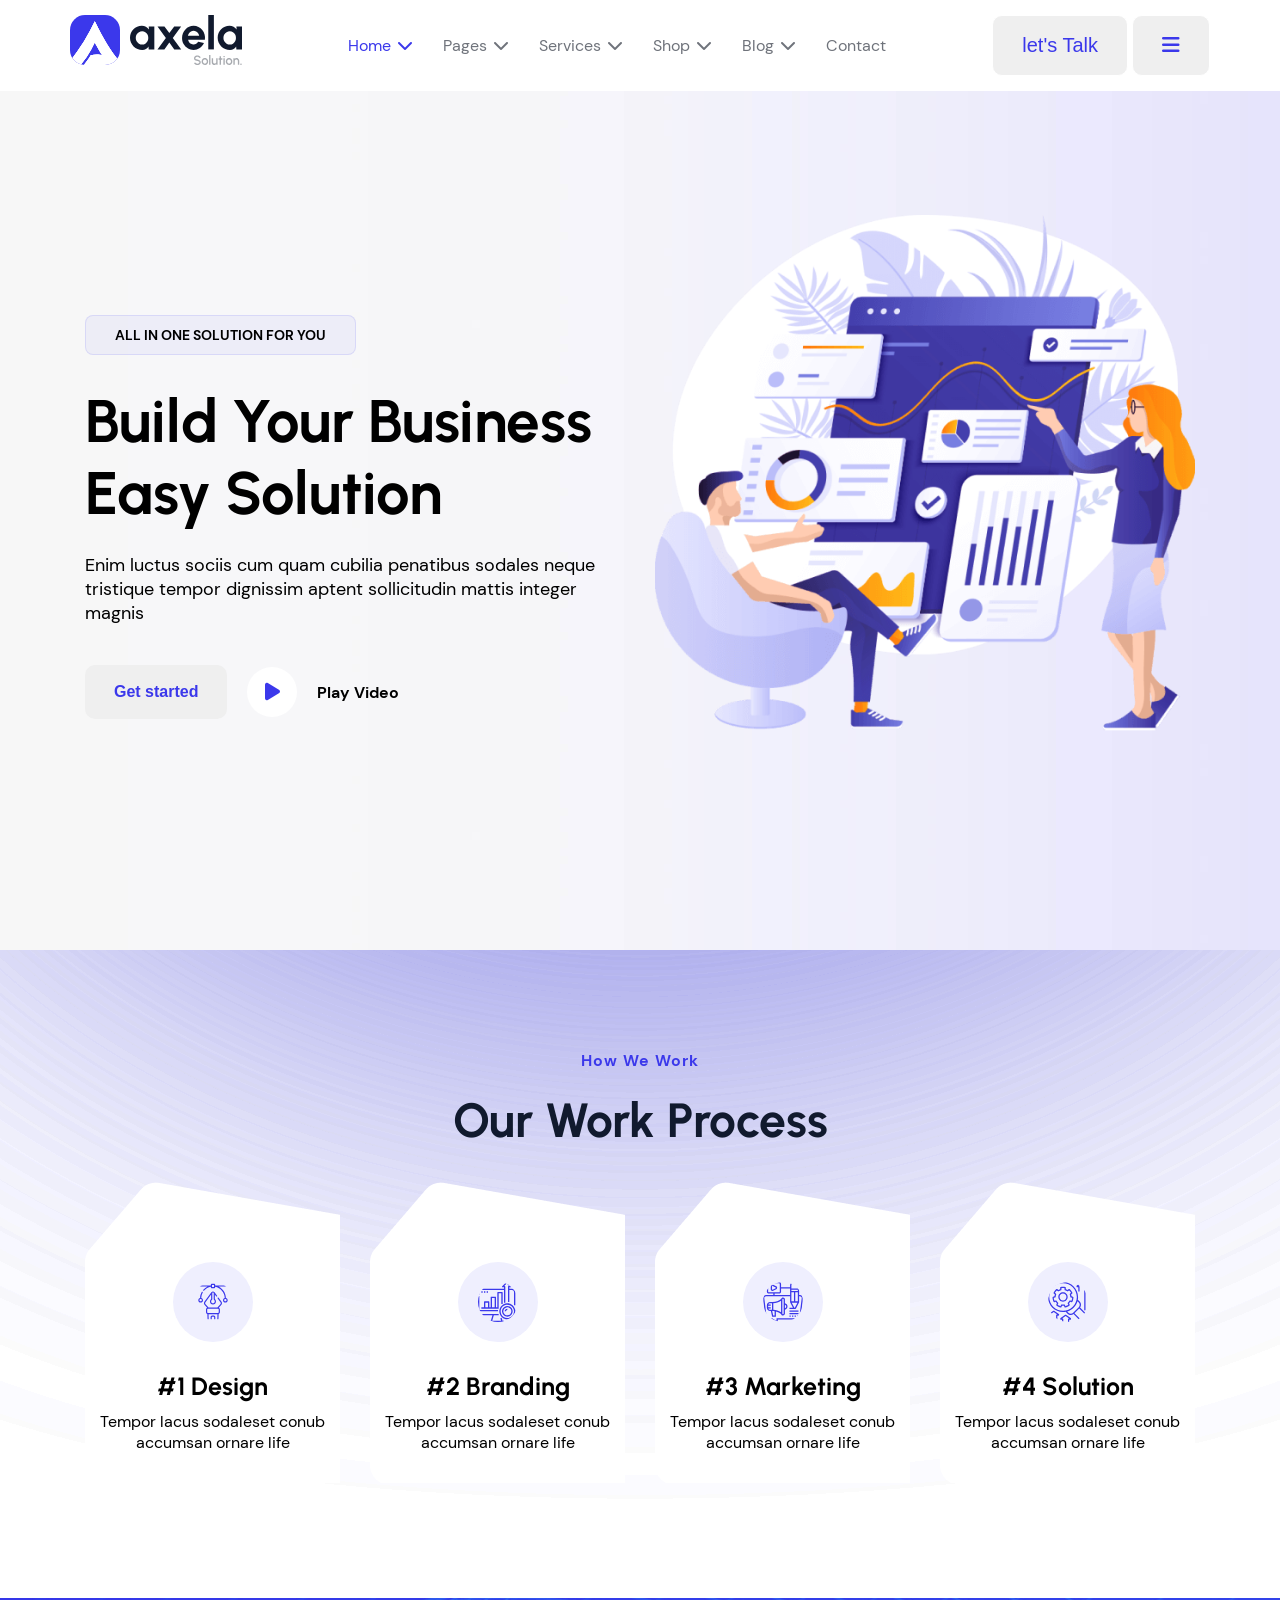
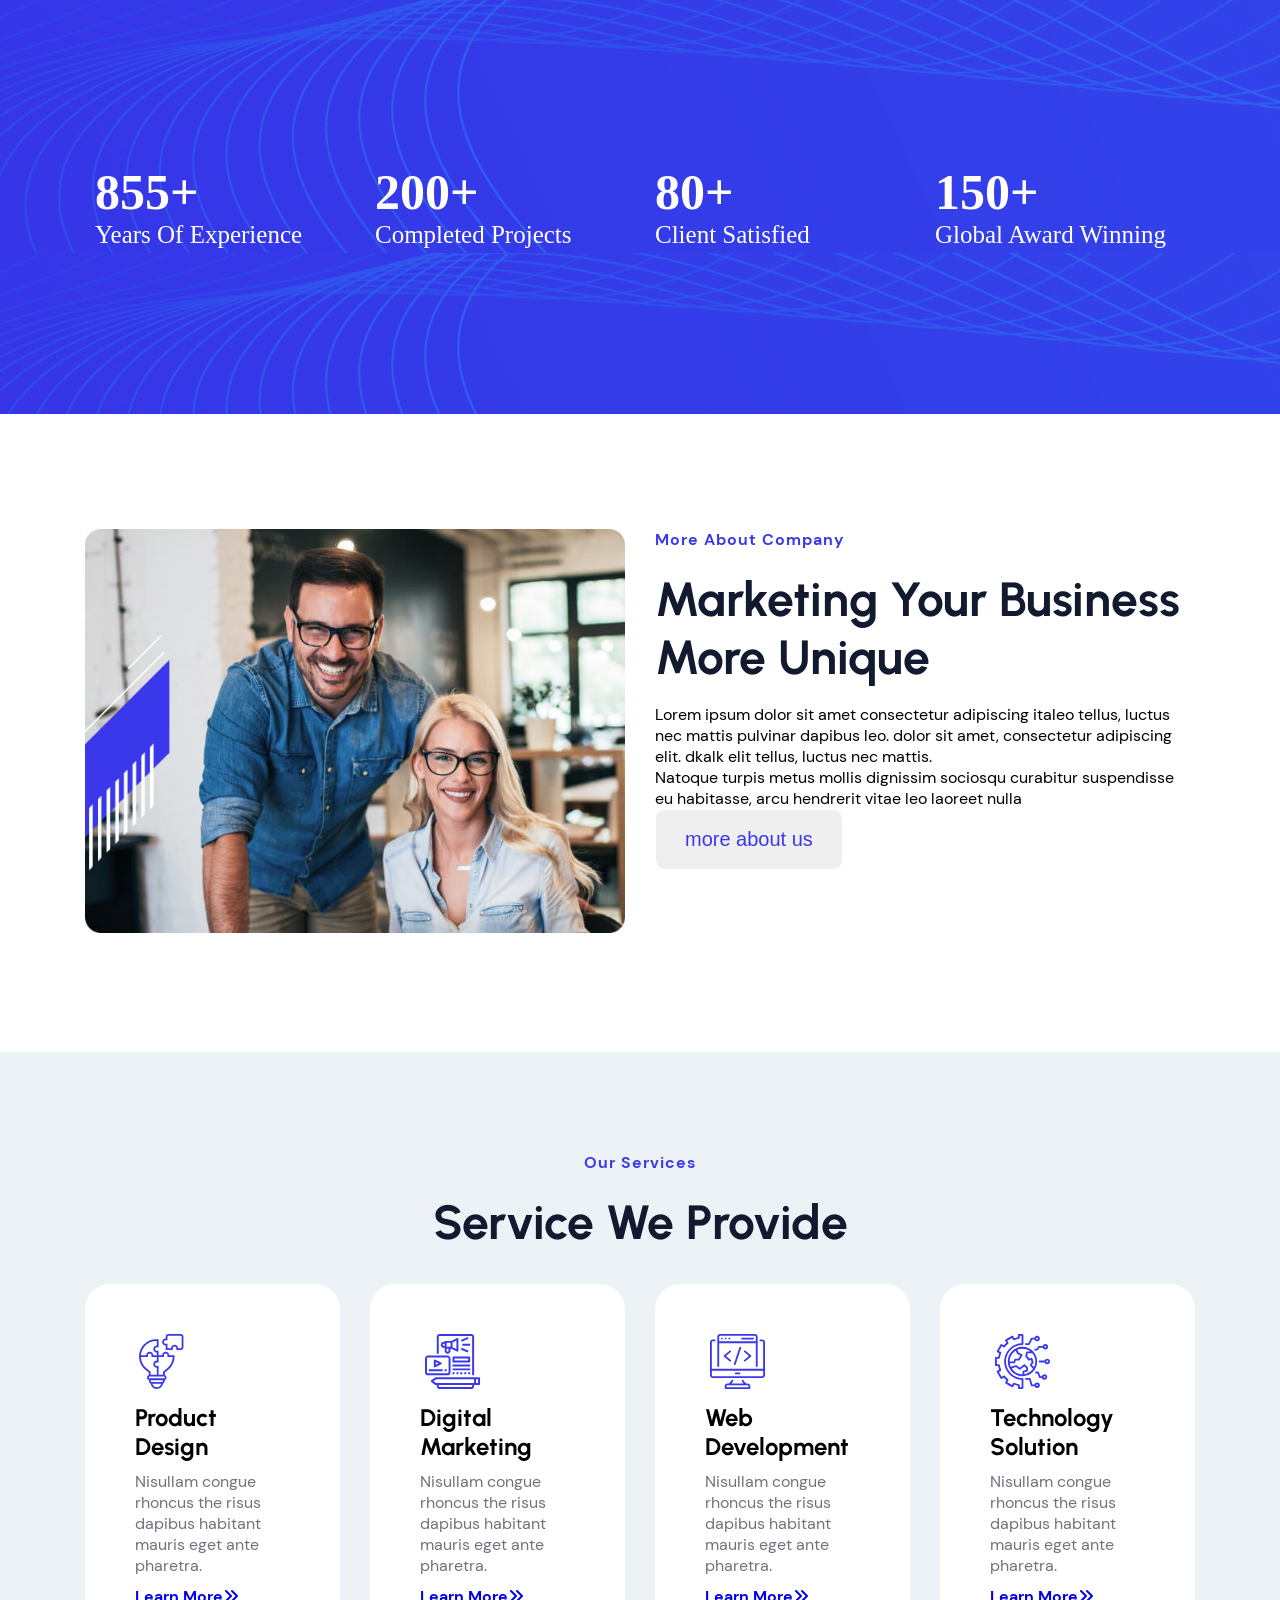
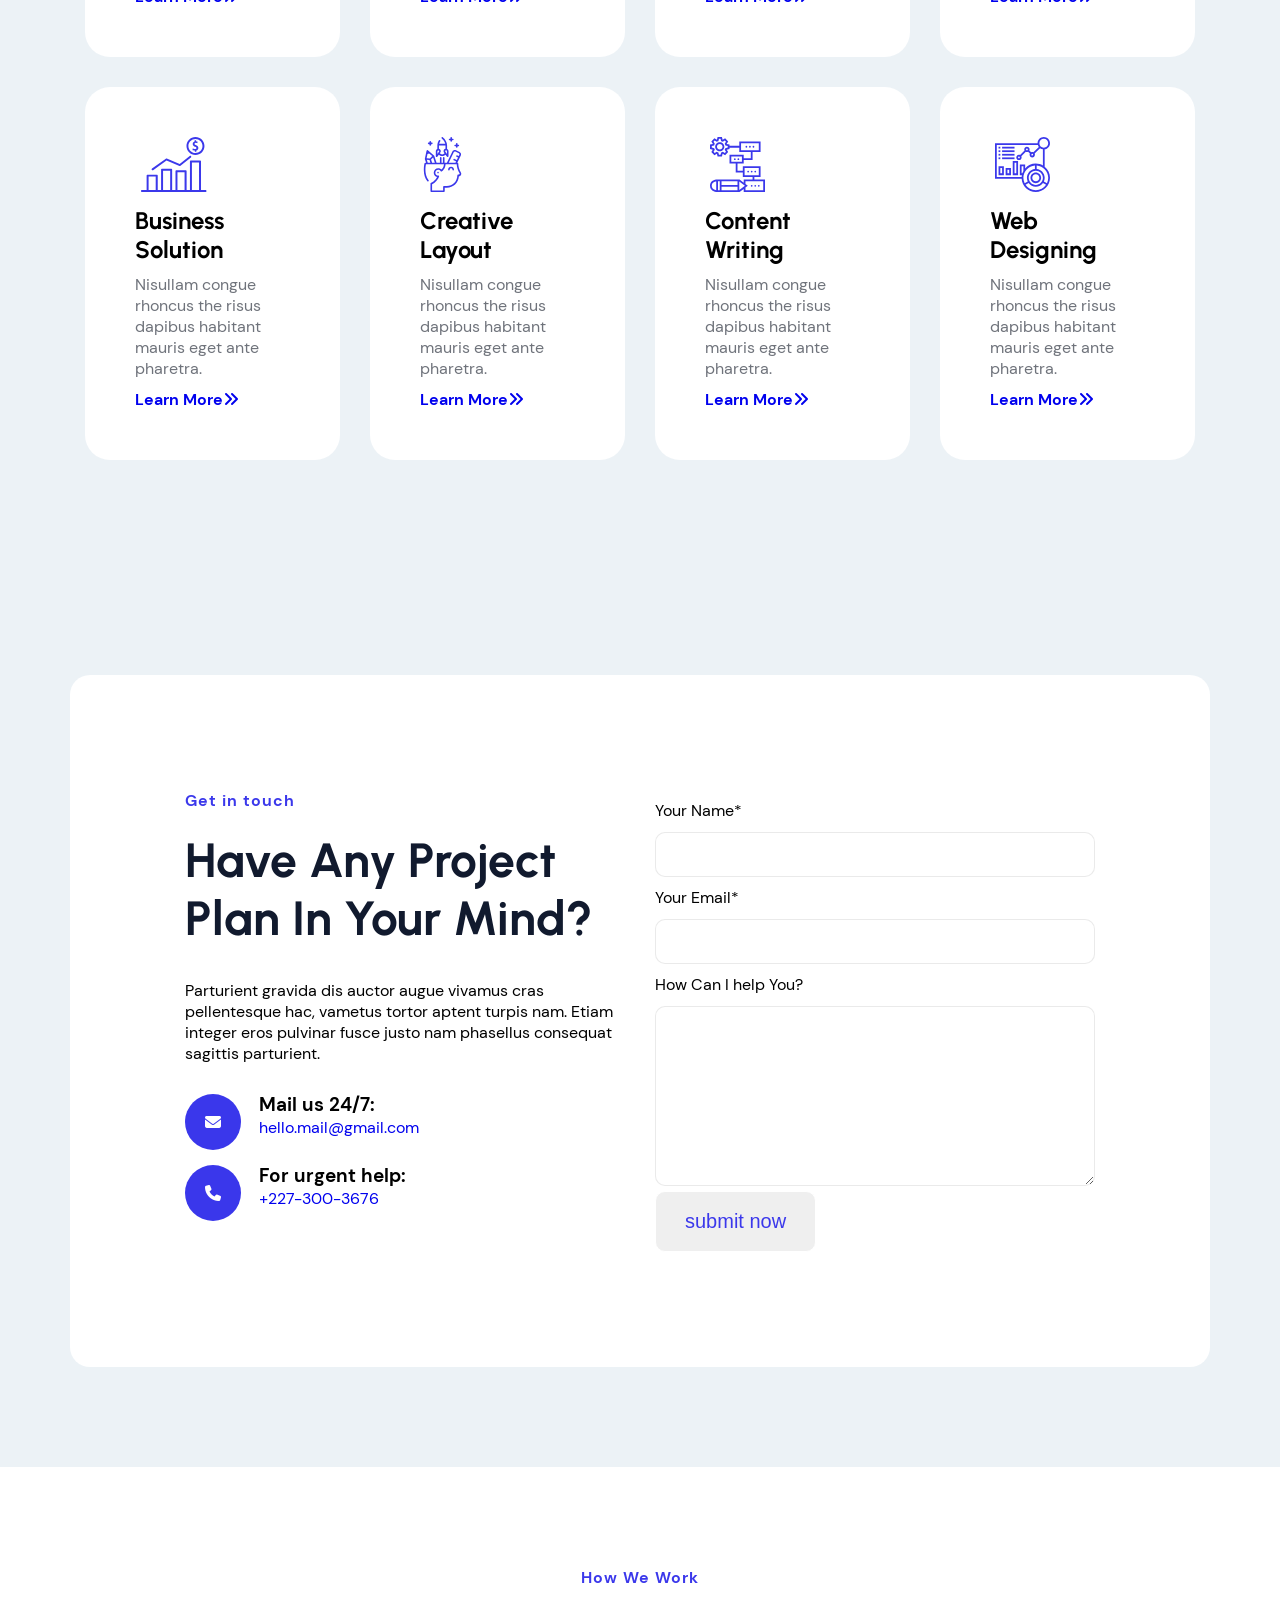
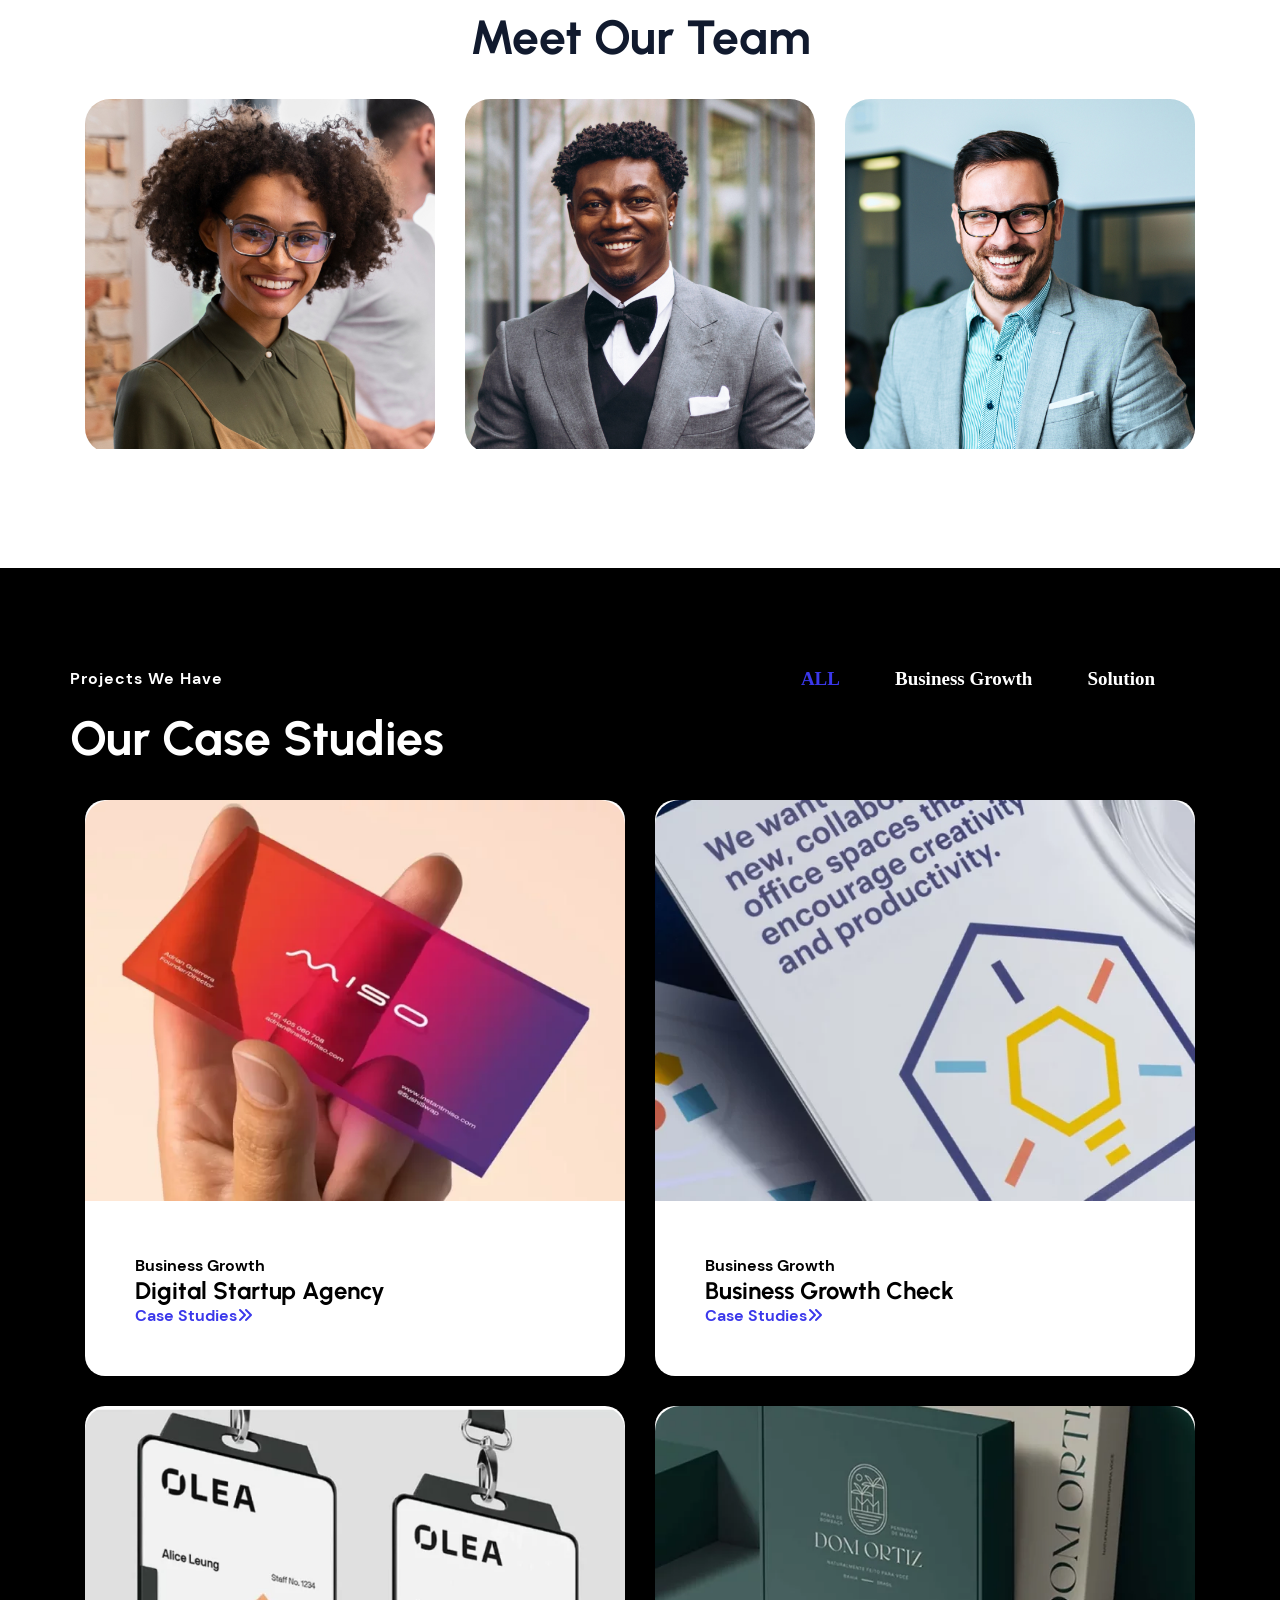
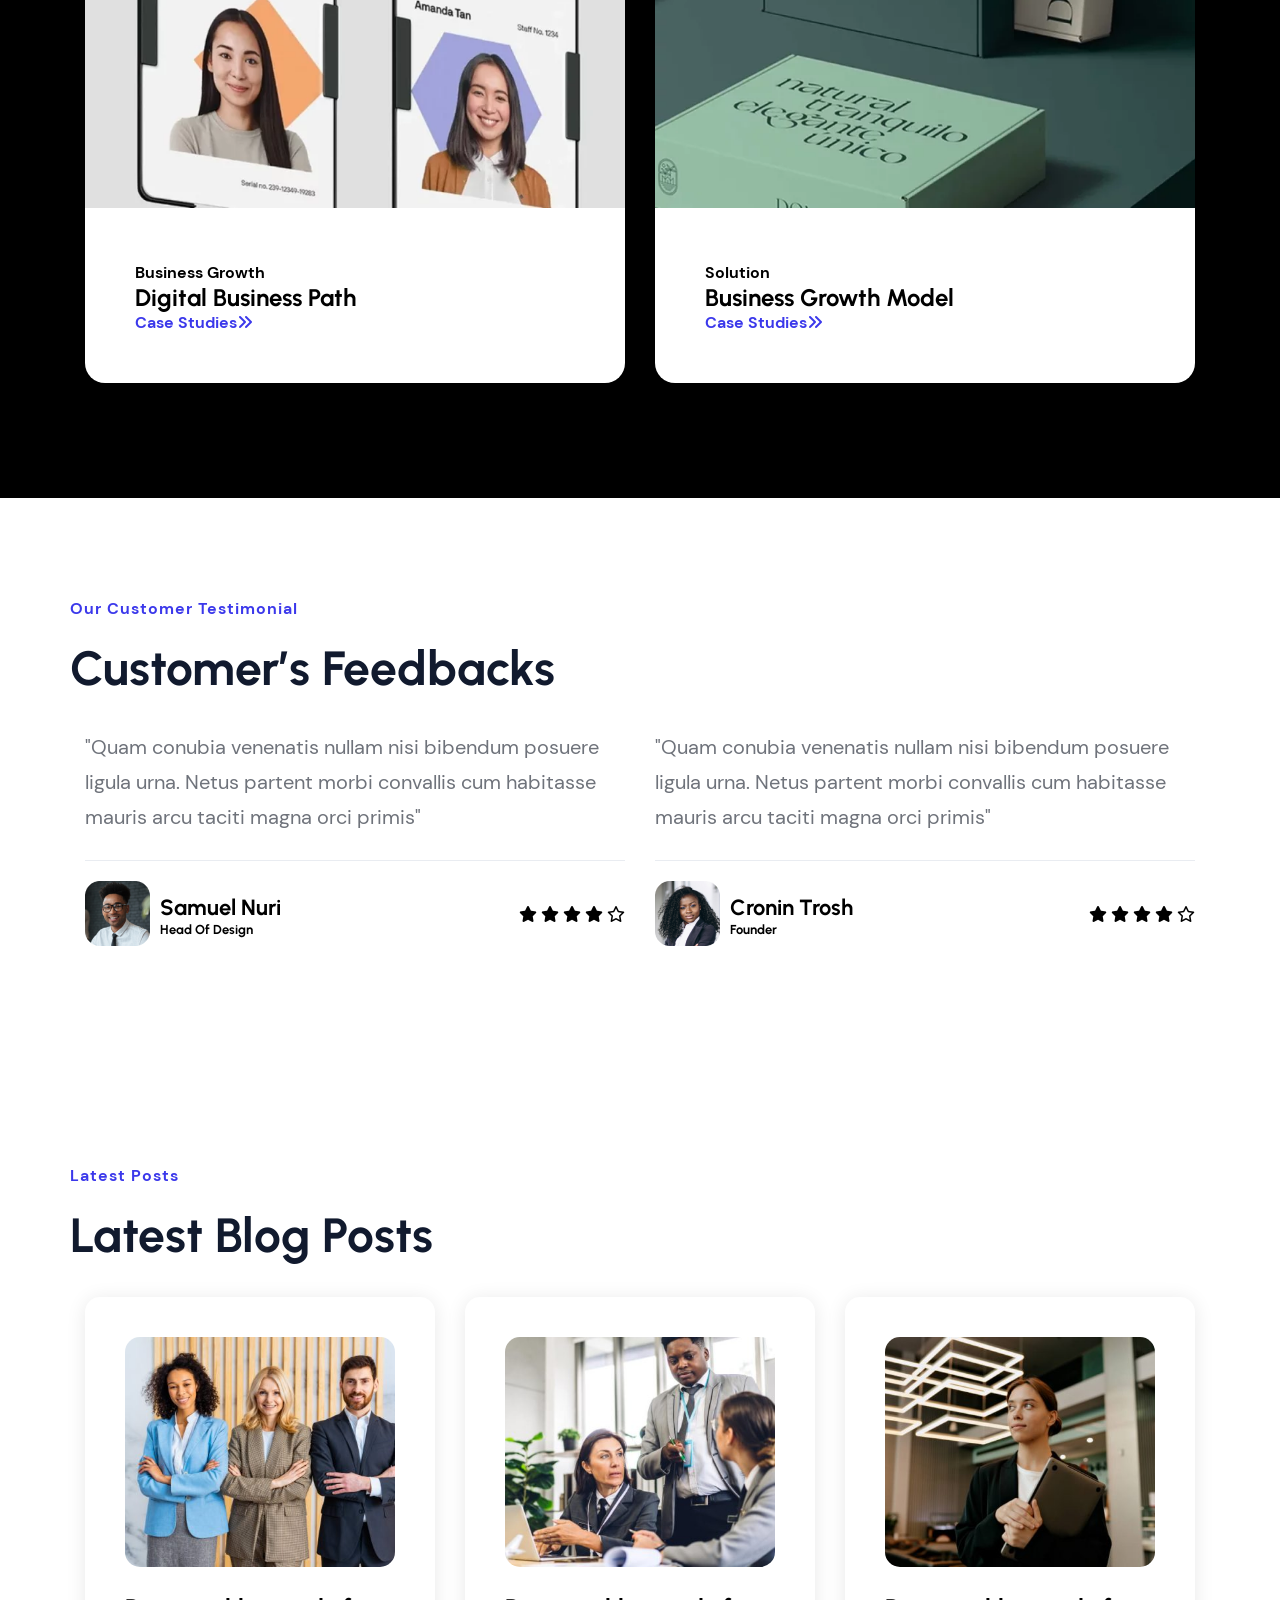
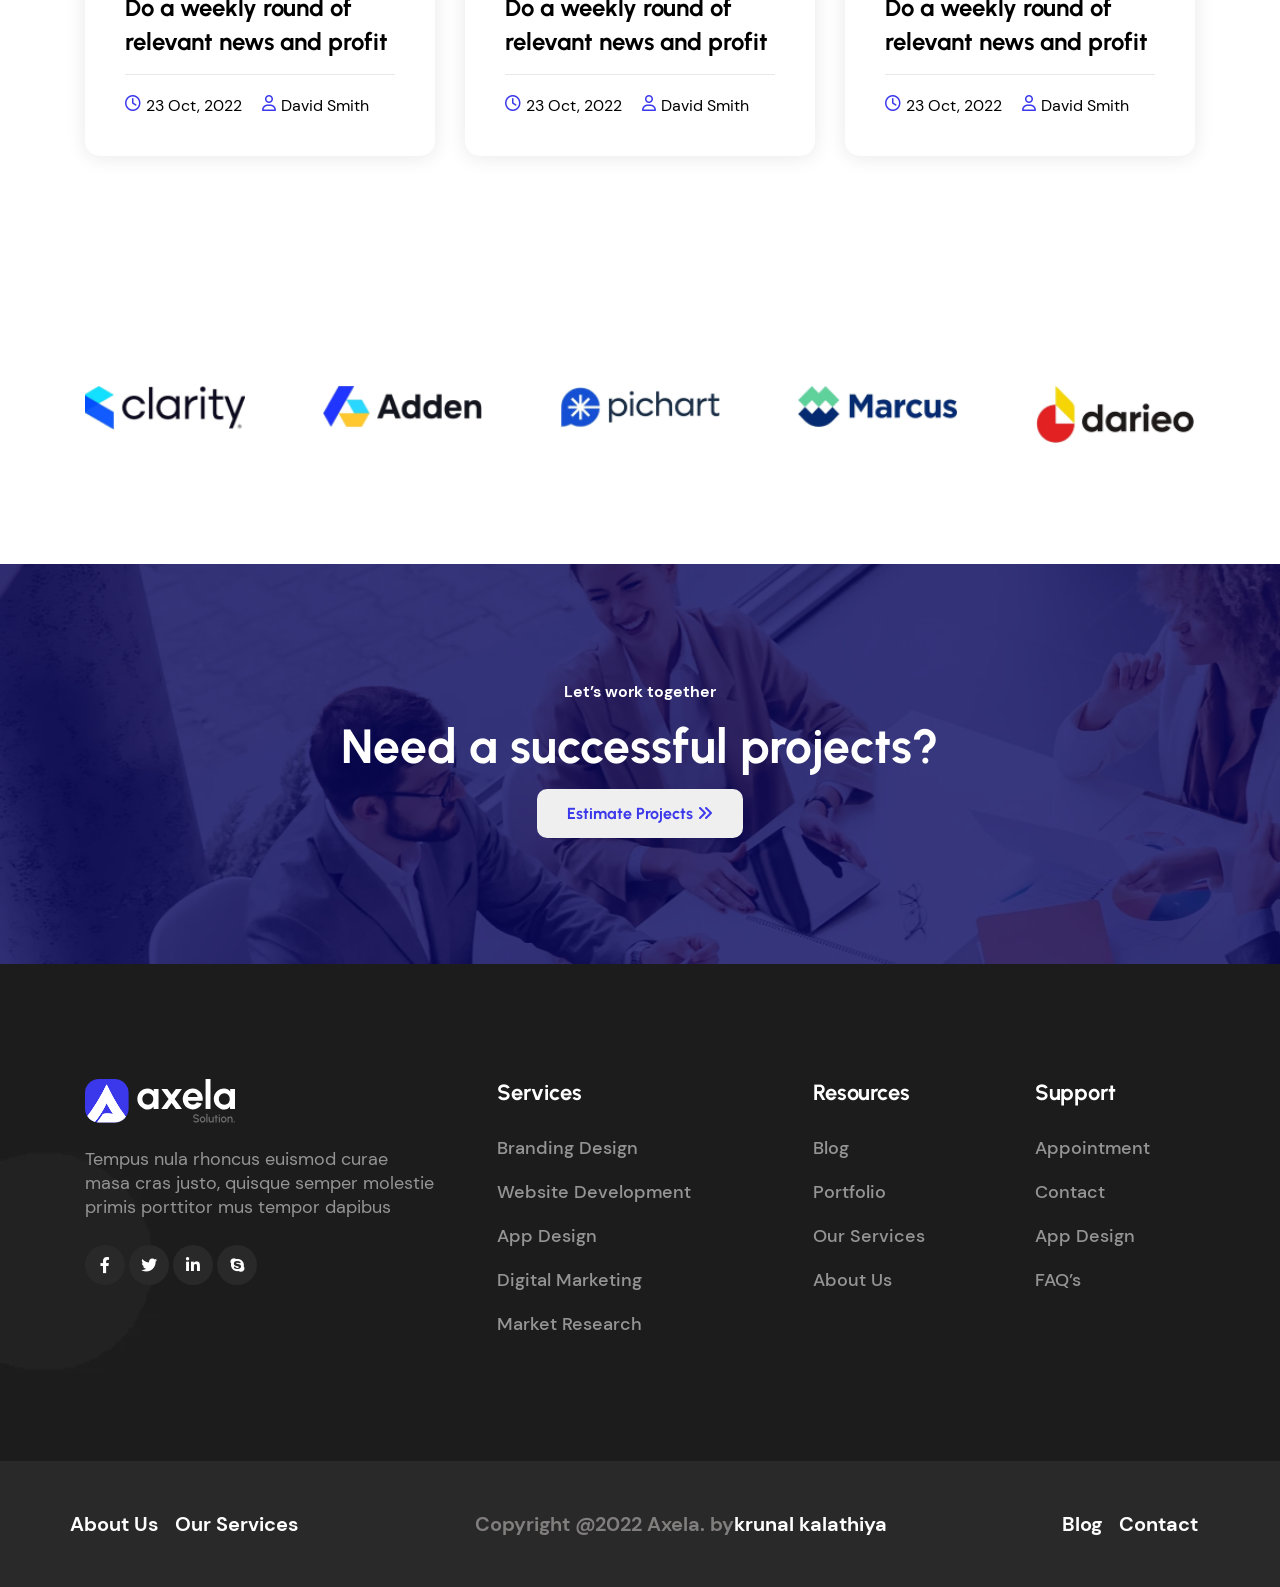
<file: index.html>
<!DOCTYPE html>
<html lang="en">

<head>
    <meta charset="UTF-8">
    <meta http-equiv="X-UA-Compatible" content="IE=edge">
    <meta name="viewport" content="width=device-width, initial-scale=1.0">
    <title>krunal kalathiya axela</title>
    <link rel="stylesheet" href="css/fonts.css">
    <link rel="stylesheet" href="css/style.css">
    <link rel="stylesheet" href="css/all.min.css">
    <link rel="stylesheet" href="css/media.css">
</head>

<body>
    <!-- HEADER  -->
    <header>
        <div class="container">
            <div class="row justify-content-between align-items">
                <div class="logo">
                    <img src="img/logo-1-1.svg" alt="">
                </div>
                <nav class="align-items dm">
                    <ul class="row ">
                        <li>
                            <a href="#" class="active">Home<i class="fa-sharp fa-solid fa-chevron-down"></i></a>
                            <div class="megamenu home">
                                <div class="row">
                                    <div class="col-6">
                                        <div class="border-right">
                                            <ol>
                                                <h3> Multi-Pages</h3>
                                                <li><a href="#">Creative Agency</a></li>
                                                <li><a href="#">Corporate Agency</a></li>
                                                <li><a href="#">Startup Agency</a></li>
                                                <li><a href="#">Digital Agency</a></li>
                                                <li><a href="#">Creative Portfolio</a></li>
                                                <li><a href="#">Portfolio Show Case</a></li>
                                                <li><a href="#">Fullscreen Slider New</a></li>
                                                <li><a href="#">Personal Portfolio New</a></li>
                                            </ol>
                                        </div>
                                    </div>
                                    <div class="col-6">
                                        <div class="">
                                            <ol>
                                                <h3>One-Pages</h3>
                                                <li><a href="#">Creative Agency</a></li>
                                                <li><a href="#">Corporate Agency</a></li>
                                                <li><a href="#">Startup Agency</a></li>
                                                <li><a href="#">Digital Agency</a></li>
                                                <li><a href="#">Personal Portfolio</a></li>
                                            </ol>
                                        </div>
                                    </div>
                                </div>
                            </div>
                        </li>
                        <li>
                            <a href="#">Pages<i class="fa-sharp fa-solid fa-chevron-down"></i></a>
                            <div class="megamenu">
                                <div class="row">
                                    <div class="col-4">
                                        <div class="border-right">
                                            <ol>
                                                <h3>Pages</h3>
                                                <li><a href="#">About Us</a></li>
                                                <li><a href="#">Our Services</a></li>
                                                <li><a href="#">Single services</a></li>
                                                <li><a href="#">Price Plant</a></li>
                                                <li><a href="#">FAQ's</a></li>
                                                <li><a href="#">404 Pages</a></li>
                                            </ol>
                                        </div>
                                    </div>
                                    <div class="col-4">
                                        <div class="border-right">
                                            <ol>
                                                <h3>Portfolio</h3>
                                                <li><a href="#">Portfolio Style 1</a></li>
                                                <li><a href="#">Portfolio Style 3</a></li>
                                                <li><a href="#">Portfolio Style 2</a></li>
                                                <li><a href="#">Portfolio Style 4</a></li>
                                                <li><a href="#">Portfolio Style 5</a></li>
                                                <li><a href="#">Portfolio Style 6</a></li>
                                                <li><a href="#">Portfolio Detail</a></li>
                                            </ol>
                                        </div>
                                    </div>
                                    <div class="col-4">
                                        <div class="">
                                            <ol>
                                                <h3>Team </h3>
                                                <li><a href="#">Team Style 1</a></li>
                                                <li><a href="#">Team Style 2</a></li>
                                                <li><a href="#">Team Style 3</a></li>
                                                <li><a href="#">Team Style 4</a></li>
                                                <li><a href="#">Team Style 5</a></li>
                                                <li><a href="#">Team Style 6</a></li>
                                                <li><a href="#">Team Details</a></li>
                                            </ol>
                                        </div>
                                    </div>
                                </div>
                            </div>
                        </li>
                        <li>
                            <a href="#">Services<i class="fa-sharp fa-solid fa-chevron-down"></i></a>
                            <div class="dropdown">
                                <ol>
                                    <li>
                                        <a href="#">Our Services</a>
                                    </li>
                                    <li>
                                        <a href="#">Single Services</a>
                                    </li>
                                </ol>
                            </div>
                        </li>
                        <li>
                            <a href="#">Shop<i class="fa-sharp fa-solid fa-chevron-down"></i></a>
                            <div class="dropdown">
                                <ol>
                                    <li>
                                        <a href="#">Our Services</a>
                                    </li>
                                    <li>
                                        <a href="#">Single Services</a>
                                    </li>
                                    <li>
                                        <a href="#">Cart</a>
                                    </li>
                                    <li>
                                        <a href="#">Chechout</a>
                                    </li>
                                </ol>
                            </div>
                        </li>
                        <li>
                            <a href="#">Blog<i class="fa-sharp fa-solid fa-chevron-down"></i></a>
                            <div class="dropdown">
                                <ol>
                                    <li>
                                        <a href="#">Blog List</a>
                                    </li>
                                    <li>
                                        <a href="#">Blog detail</a>
                                    </li>
                                </ol>
                            </div>
                        </li>
                        <li><a href="#">Contact</a></li>
                    </ul>
                </nav>
                <div class="buttons">
                    <button class="btn"><a href="">let's Talk</a></button>
                    <button class="btn"><a href=""><i class="fa-solid fa-bars "></i></a></i></button>
                </div>
            </div>
        </div>
    </header>

    <!-- BANNER  -->
    <section class="banner-bg padding-100">
        <div class="container">
            <div class="row padding-100">
                <div class="col-6">
                    <div class="banner-content">
                        <h3 class="dm">ALL IN ONE SOLUTION FOR YOU</h3>
                        <h2 class="urbanist">Build Your Business Easy Solution</h2>
                        <p class="dm">Enim luctus sociis cum quam cubilia penatibus sodales neque tristique tempor
                            dignissim aptent sollicitudin mattis integer magnis</p>
                    </div>
                    <div class="banner-btn">
                        <div class="row align-items">
                            <button class="btn"><a href="">Get started</a></button>
                            <i class="fa-solid fa-play"></i>
                            <h4 class="dm">Play Video</h4>
                        </div>
                    </div>
                </div>
                <div class="col-6">
                    <img src="img/01.png" alt="">
                </div>

            </div>
        </div>
    </section>


    <!-- work section  -->
    <section class="work padding-100 work-bg">
        <div class="container">
            <div class="common-heading text-center">
                <h4 class="dm">How We Work</h4>
                <h2 class="urbanist">Our Work Process</h2>
            </div>
            <div class="row">
                <div class="col-3">
                    <div class="work-box text-center">
                        <svg xmlns="http://www.w3.org/2000/svg" width="45" height="41" viewBox="0 0 45 41" fill="none">
                            <path
                                d="M24.4644 40.003C24.0986 40.003 23.8021 39.7051 23.8021 39.3377V37.5687C23.8021 37.3154 23.5969 37.1092 23.3447 37.1092H21.5668C21.3147 37.1092 21.1095 37.3154 21.1095 37.5687V39.3377C21.1095 39.7051 20.813 40.003 20.4472 40.003C20.0815 40.003 19.785 39.7051 19.785 39.3377V37.5687C19.785 36.5817 20.5843 35.7787 21.5668 35.7787H23.3447C24.3273 35.7787 25.1266 36.5817 25.1266 37.5687V39.3377C25.1266 39.7051 24.8302 40.003 24.4644 40.003Z"
                                fill="#3B38EB"></path>
                            <path
                                d="M28.8231 15.6843C28.6055 15.389 28.1908 15.327 27.8968 15.5455C27.6028 15.7642 27.541 16.1808 27.7586 16.4761L31.0471 20.9379C31.4129 21.4342 31.3864 22.1817 30.9869 22.6398L27.4439 26.7016H17.4679L13.9249 22.6398C13.5253 22.1817 13.4988 21.4342 13.8646 20.9379L20.3936 12.0795V17.1271C19.5659 17.7661 19.0821 18.7434 19.0821 19.8102C19.0821 21.6789 20.5956 23.1993 22.4559 23.1993C24.3161 23.1993 25.8296 21.6789 25.8296 19.8102C25.8296 18.7914 25.3783 17.8401 24.6065 17.1992V12.1994L26.0607 14.1724C26.2783 14.4678 26.6931 14.5298 26.987 14.3112C27.281 14.0925 27.3428 13.6759 27.1252 13.3806L24.2846 9.52649C23.8375 8.91976 23.1709 8.57178 22.456 8.57178C21.741 8.57178 21.0744 8.91976 20.6273 9.52649L12.8002 20.1462C12.0662 21.1422 12.1214 22.5912 12.9288 23.5168L15.8836 26.9041C15.1458 27.2497 14.6329 28.0014 14.6329 28.8717V32.0455C14.6329 33.0172 15.2719 33.8417 16.15 34.1174L16.3307 39.361C16.343 39.7204 16.6369 40.0032 16.9921 40.0032C16.9999 40.0032 17.0076 40.0032 17.0154 40.0029C17.381 39.9901 17.667 39.6822 17.6543 39.315L17.4786 34.2157H27.5216L27.3459 39.315C27.3332 39.6822 27.6193 39.9901 27.9848 40.0029C27.9926 40.0032 28.0003 40.0032 28.0081 40.0032C28.3632 40.0032 28.6572 39.7204 28.6696 39.361L28.8513 34.087C29.683 33.7849 30.279 32.9839 30.279 32.0455V28.8717C30.279 28.0014 29.7661 27.2497 29.0283 26.9041L31.9831 23.5168C32.7905 22.5913 32.8457 21.1422 32.1117 20.1462L28.8231 15.6843ZM22.4559 9.90223C22.751 9.90223 23.0224 10.0499 23.22 10.3181L23.282 10.4022V17.5335C23.282 17.7573 23.394 17.9662 23.5802 18.0892C24.1593 18.4721 24.5051 19.1154 24.5051 19.81C24.5051 20.9451 23.5858 21.8686 22.4559 21.8686C21.3259 21.8686 20.4066 20.9451 20.4066 19.81C20.4066 19.0825 20.7773 18.4233 21.3982 18.0464C21.5967 17.9259 21.718 17.7099 21.718 17.477V10.2859C21.9132 10.0389 22.1733 9.90223 22.4559 9.90223ZM28.9545 32.0454C28.9545 32.5082 28.5796 32.8849 28.1188 32.8849H16.793C16.3322 32.8849 15.9573 32.5082 15.9573 32.0454V28.8715C15.9573 28.4086 16.3322 28.032 16.793 28.032H28.1188C28.5797 28.032 28.9545 28.4086 28.9545 28.8715V32.0454Z"
                                fill="#3B38EB"></path>
                            <path
                                d="M9.27694 15.8885C9.36391 13.7807 9.94748 11.7171 10.9803 9.88836C11.1608 9.56876 11.0493 9.16277 10.7311 8.98146C10.413 8.80006 10.0089 8.91218 9.82837 9.23178C8.68366 11.2584 8.04005 13.5465 7.9514 15.882C6.80854 16.1739 5.96069 17.2161 5.96069 18.4538C5.96069 19.9168 7.14558 21.1071 8.60198 21.1071C10.0584 21.1071 11.2433 19.9168 11.2433 18.4538C11.2433 17.225 10.4074 16.1889 9.27694 15.8885ZM8.60198 19.7766C7.8759 19.7766 7.28518 19.1832 7.28518 18.4538C7.28518 17.7244 7.8759 17.1309 8.60198 17.1309C9.32806 17.1309 9.91879 17.7244 9.91879 18.4538C9.91879 19.1832 9.32806 19.7766 8.60198 19.7766Z"
                                fill="#3B38EB"></path>
                            <path
                                d="M43.5978 0H41.4696C40.6965 0 40.0674 0.631919 40.0674 1.4086V1.81229H24.9663V1.4086C24.9663 0.631919 24.3372 0 23.5641 0H21.4359C20.6628 0 20.0337 0.631919 20.0337 1.4086V1.81229H4.93256V1.4086C4.93256 0.631919 4.30352 0 3.53037 0H1.40219C0.629042 0 0 0.631919 0 1.4086V3.54651C0 4.3232 0.629042 4.95511 1.40219 4.95511H3.53037C4.30352 4.95511 4.93256 4.3232 4.93256 3.54651V3.14283H16.4288C14.5903 3.99118 12.9306 5.22353 11.5677 6.77884C11.326 7.05462 11.3526 7.47498 11.6272 7.71776C11.753 7.829 11.9091 7.88373 12.0646 7.88373C12.2482 7.88373 12.431 7.80744 12.5619 7.65807C14.5202 5.42338 17.1509 3.92111 20.0337 3.37461V3.5466C20.0337 4.32328 20.6628 4.9552 21.4359 4.9552H23.5641C24.3372 4.9552 24.9663 4.32328 24.9663 3.5466V3.37452C30.9783 4.51249 35.4701 9.72067 35.7238 15.8884C34.593 16.1885 33.7567 17.2247 33.7567 18.4538C33.7567 19.9169 34.9416 21.1072 36.398 21.1072C37.8544 21.1072 39.0393 19.9169 39.0393 18.4538C39.0393 17.2163 38.1915 16.1742 37.0488 15.8821C36.8371 10.286 33.4537 5.40067 28.5715 3.14301H40.0674V3.54669C40.0674 4.32337 40.6965 4.95529 41.4696 4.95529H43.5978C44.371 4.95529 45 4.32337 45 3.54669V1.4086C45 0.631919 44.371 0 43.5978 0ZM3.60807 3.54651C3.60807 3.58953 3.5732 3.62457 3.53037 3.62457H1.40219C1.35936 3.62457 1.32449 3.58953 1.32449 3.54651V1.4086C1.32449 1.36558 1.35936 1.33054 1.40219 1.33054H3.53037C3.5732 1.33054 3.60807 1.36558 3.60807 1.4086V3.54651ZM37.7148 18.4536C37.7148 19.183 37.1241 19.7765 36.398 19.7765C35.6719 19.7765 35.0812 19.183 35.0812 18.4536C35.0812 17.7242 35.6719 17.1308 36.398 17.1308C37.1241 17.1308 37.7148 17.7242 37.7148 18.4536ZM23.6418 3.54651C23.6418 3.58953 23.6069 3.62457 23.5641 3.62457H21.4359C21.3931 3.62457 21.3582 3.58953 21.3582 3.54651V1.4086C21.3582 1.36558 21.3931 1.33054 21.4359 1.33054H23.5641C23.6069 1.33054 23.6418 1.36558 23.6418 1.4086V3.54651ZM43.6755 3.54651C43.6755 3.58953 43.6406 3.62457 43.5978 3.62457H41.4696C41.4268 3.62457 41.3919 3.58953 41.3919 3.54651V1.4086C41.3919 1.36558 41.4268 1.33054 41.4696 1.33054H43.5978C43.6406 1.33054 43.6755 1.36558 43.6755 1.4086V3.54651Z"
                                fill="#3B38EB"></path>
                        </svg>
                        <h5 class="urbanist">#1 Design</h5>
                        <p class="dm">Tempor lacus sodaleset conub accumsan ornare life</p>
                    </div>
                </div>
                <div class="col-3">
                    <div class="work-box text-center">
                        <svg xmlns="http://www.w3.org/2000/svg" width="45" height="45" viewBox="0 0 45 45" fill="none">
                            <path
                                d="M1.5 14.25H0V11.25C0.00111661 10.2558 0.396563 9.30263 1.09958 8.59961C1.8026 7.89659 2.75578 7.50114 3.75 7.50003H29.25V6.00003H27.75C27.6017 6.00003 27.4567 5.95605 27.3333 5.87364C27.21 5.79123 27.1138 5.67409 27.0571 5.53704C27.0003 5.4 26.9854 5.24919 27.0144 5.1037C27.0433 4.95821 27.1148 4.82457 27.2197 4.71968L31.7197 0.219684C31.7893 0.150036 31.872 0.0947875 31.963 0.057094C32.054 0.0194006 32.1515 0 32.25 0C32.3485 0 32.446 0.0194006 32.537 0.057094C32.628 0.0947875 32.7107 0.150036 32.7803 0.219684L37.2803 4.71968C37.3852 4.82457 37.4567 4.95821 37.4856 5.1037C37.5146 5.24919 37.4997 5.4 37.4429 5.53704C37.3862 5.67409 37.29 5.79123 37.1667 5.87364C37.0434 5.95605 36.8983 6.00003 36.75 6.00003H35.25V7.50003H38.25C39.2442 7.50114 40.1974 7.89659 40.9004 8.59961C41.6034 9.30263 41.9989 10.2558 42 11.25V26.25H40.5V11.25C40.4993 10.6535 40.262 10.0816 39.8402 9.65981C39.4184 9.238 38.8465 9.00072 38.25 9.00003H35.25V22.5H33.75V5.25003C33.75 5.05112 33.829 4.86035 33.9697 4.7197C34.1103 4.57905 34.3011 4.50003 34.5 4.50003H34.9394L32.25 1.81062L29.5606 4.50003H30C30.1989 4.50003 30.3897 4.57905 30.5303 4.7197C30.671 4.86035 30.75 5.05112 30.75 5.25003V23.25H29.25V9.00003H3.75C3.15348 9.00072 2.58158 9.238 2.15978 9.65981C1.73797 10.0816 1.50069 10.6535 1.5 11.25V14.25ZM3.75 37.5H16.2419L14.4419 43.5H12.75V45H29.25V43.5H27.5581L26.5934 40.2844L25.1566 40.7157L25.992 43.5H16.0076L17.8076 37.5H23.25V36H3.75C3.15348 35.9993 2.58158 35.7621 2.15978 35.3403C1.73797 34.9184 1.50069 34.3466 1.5 33.75V33H22.5V31.5H1.5V15.75H0V33.75C0.00111661 34.7443 0.396563 35.6974 1.09958 36.4004C1.8026 37.1035 2.75578 37.4989 3.75 37.5ZM26.25 24.75V12.75H23.25V30H3.75V28.5H6.75V22.5C6.75 22.3011 6.82902 22.1103 6.96967 21.9697C7.11032 21.829 7.30109 21.75 7.5 21.75H12C12.1989 21.75 12.3897 21.829 12.5303 21.9697C12.671 22.1103 12.75 22.3011 12.75 22.5V28.5H14.25V17.25C14.25 17.0511 14.329 16.8603 14.4697 16.7197C14.6103 16.579 14.8011 16.5 15 16.5H19.5C19.6989 16.5 19.8897 16.579 20.0303 16.7197C20.171 16.8603 20.25 17.0511 20.25 17.25V28.5H21.75V12C21.75 11.8011 21.829 11.6103 21.9697 11.4697C22.1103 11.329 22.3011 11.25 22.5 11.25H27C27.1989 11.25 27.3897 11.329 27.5303 11.4697C27.671 11.6103 27.75 11.8011 27.75 12V24.75H26.25ZM11.25 23.25H8.25V28.5H11.25V23.25ZM18.75 18H15.75V28.5H18.75V18ZM3.75 10.5V12H5.25V10.5H3.75ZM8.25 10.5H6.75V12H8.25V10.5ZM9.75 10.5V12H11.25V10.5H9.75ZM44.3407 41.1594C44.7612 41.5822 44.9981 42.1537 45 42.75C45.0003 43.0456 44.9423 43.3383 44.8293 43.6114C44.7163 43.8845 44.5506 44.1326 44.3416 44.3416C44.1326 44.5506 43.8845 44.7163 43.6114 44.8293C43.3383 44.9423 43.0456 45.0003 42.75 45C42.1543 44.9948 41.584 44.7584 41.1593 44.3407L37.5694 40.7508C35.681 41.8648 33.4512 42.2517 31.298 41.8391C29.1447 41.4265 27.2159 40.2427 25.8731 38.5096C24.5303 36.7765 23.8658 34.6131 24.0041 32.4251C24.1423 30.237 25.0739 28.1745 26.6242 26.6242C28.1745 25.0739 30.237 24.1424 32.425 24.0041C34.6131 23.8658 36.7764 24.5304 38.5095 25.8732C40.2426 27.2159 41.4264 29.1448 41.8391 31.298C42.2517 33.4513 41.8647 35.6811 40.7508 37.5694L44.3407 41.1594ZM40.5 33C40.5 31.5167 40.0601 30.0666 39.236 28.8333C38.4119 27.5999 37.2406 26.6386 35.8701 26.0709C34.4997 25.5033 32.9917 25.3548 31.5368 25.6441C30.082 25.9335 28.7456 26.6478 27.6967 27.6967C26.6478 28.7456 25.9335 30.082 25.6441 31.5369C25.3547 32.9917 25.5032 34.4997 26.0709 35.8702C26.6386 37.2406 27.5999 38.4119 28.8332 39.2361C30.0666 40.0602 31.5166 40.5 33 40.5C34.9884 40.4978 36.8948 39.7069 38.3008 38.3008C39.7068 36.8948 40.4977 34.9885 40.5 33ZM43.2799 42.2202L39.8686 38.8087C39.5451 39.1906 39.1906 39.5451 38.8087 39.8686L42.2201 43.2799C42.289 43.3525 42.3717 43.4105 42.4634 43.4506C42.555 43.4906 42.6538 43.512 42.7538 43.5133C42.8539 43.5146 42.9532 43.4958 43.0458 43.4581C43.1385 43.4204 43.2227 43.3646 43.2934 43.2938C43.3642 43.2231 43.42 43.1389 43.4577 43.0462C43.4954 42.9536 43.5141 42.8543 43.5128 42.7542C43.5115 42.6542 43.4902 42.5555 43.4502 42.4638C43.4101 42.3721 43.3521 42.2894 43.2795 42.2205L43.2799 42.2202ZM39 33C39 34.1867 38.6481 35.3468 37.9888 36.3335C37.3295 37.3201 36.3925 38.0892 35.2961 38.5433C34.1997 38.9974 32.9933 39.1163 31.8295 38.8847C30.6656 38.6532 29.5965 38.0818 28.7574 37.2427C27.9182 36.4036 27.3468 35.3345 27.1153 34.1706C26.8838 33.0067 27.0026 31.8003 27.4567 30.7039C27.9108 29.6076 28.6799 28.6705 29.6666 28.0112C30.6533 27.3519 31.8133 27 33 27C34.5908 27.0018 36.1158 27.6345 37.2407 28.7594C38.3655 29.8842 38.9982 31.4093 39 33ZM37.5 33C37.5 32.11 37.2361 31.24 36.7416 30.5C36.2471 29.7599 35.5443 29.1832 34.7221 28.8426C33.8998 28.502 32.995 28.4129 32.1221 28.5865C31.2492 28.7601 30.4474 29.1887 29.818 29.8181C29.1887 30.4474 28.7601 31.2492 28.5865 32.1221C28.4128 32.995 28.5019 33.8998 28.8425 34.7221C29.1831 35.5444 29.7599 36.2472 30.4999 36.7416C31.24 37.2361 32.11 37.5 33 37.5C34.1931 37.4987 35.3369 37.0242 36.1805 36.1806C37.0242 35.3369 37.4987 34.1931 37.5 33ZM30 33H31.5C31.5005 32.6024 31.6587 32.2211 31.9399 31.9399C32.2211 31.6587 32.6023 31.5005 33 31.5V30C32.2046 30.0009 31.4421 30.3173 30.8797 30.8797C30.3173 31.4421 30.0009 32.2047 30 33ZM39.75 4.50003H41.25C41.2487 3.30696 40.7742 2.16313 39.9305 1.3195C39.0869 0.475871 37.9431 0.00134253 36.75 2.73585e-05V1.50003C37.5454 1.50092 38.3079 1.81728 38.8703 2.37969C39.4327 2.94211 39.7491 3.70465 39.75 4.50003Z"
                                fill="#3B38EB"></path>
                        </svg>
                        <h5 class="urbanist">#2 Branding</h5>
                        <p class="dm">Tempor lacus sodaleset conub accumsan ornare life</p>
                    </div>
                </div>
                <div class="col-3">
                    <div class="work-box text-center">
                        <svg xmlns="http://www.w3.org/2000/svg" width="45" height="45" viewBox="0 0 45 45" fill="none">
                            <path
                                d="M41.5408 14.5161H40.6452V3.62903C40.6452 1.62798 39.0172 0 37.0161 0H34.1129C32.1119 0 30.4839 1.62798 30.4839 3.62903V5.80645H20.3226V2.17742C20.3226 0.976936 19.3456 0 18.1452 0H6.53226C5.33177 0 4.35484 0.976936 4.35484 2.17742V10.8871C4.35484 12.0876 5.33177 13.0645 6.53226 13.0645H11.6129V14.5161H3.45919C1.55177 14.5161 0 16.0679 0 17.9753C0 18.119 0.00943544 18.2627 0.0268548 18.4043L2.61 39.0673C2.82556 40.7947 4.30113 42.0968 6.04161 42.0968H9.94137L13.8331 44.6915C14.1373 44.8933 14.49 45 14.8536 45C15.8676 45 16.6935 44.174 16.6935 43.1594V42.0968H38.9584C40.6989 42.0968 42.1752 40.7947 42.3907 39.0673L44.9739 18.405C44.9906 18.262 45 18.119 45 17.9753C45 16.0679 43.4482 14.5161 41.5408 14.5161ZM31.9355 3.62903C31.9355 2.42855 32.9124 1.45161 34.1129 1.45161H37.0161C38.2166 1.45161 39.1936 2.42855 39.1936 3.62903V7.25806H31.9355V3.62903ZM31.9355 8.70968H39.1936V10.1613H31.9355V8.70968ZM36.2903 21.7742V11.6129H39.1936V21.7742H36.2903ZM38.745 23.2258L35.9659 28.784C35.8127 29.091 35.3163 29.0903 35.1639 28.784L32.384 23.2258H38.745ZM31.9355 11.6129H34.8387V21.7742H31.9355V11.6129ZM20.3226 10.8871V7.25806H30.4839V14.5161H13.0645V13.0645H18.1452C19.3456 13.0645 20.3226 12.0876 20.3226 10.8871ZM6.53226 11.6129C6.13161 11.6129 5.80645 11.287 5.80645 10.8871V2.17742C5.80645 1.7775 6.13161 1.45161 6.53226 1.45161H18.1452C18.5458 1.45161 18.871 1.7775 18.871 2.17742V10.8871C18.871 11.287 18.5458 11.6129 18.1452 11.6129H6.53226ZM43.5331 18.2235L40.95 38.8865C40.8244 39.8889 39.968 40.6452 38.9584 40.6452H15.2419V43.1594C15.2419 43.4504 14.8783 43.6427 14.6373 43.4831L10.3812 40.6452H6.04161C5.03129 40.6452 4.17556 39.8889 4.05 38.8873L1.46685 18.2235C1.45669 18.1408 1.45161 18.0581 1.45161 17.9753C1.45161 16.8685 2.35161 15.9677 3.45919 15.9677H30.4839V22.6713L33.6644 29.0323H29.7581V30.4839H35.5645C36.2889 30.4839 36.9399 30.0811 37.2644 29.4336L40.6452 22.6713V15.9677H41.5408C42.6484 15.9677 43.5484 16.8685 43.5484 17.9753C43.5484 18.0581 43.5433 18.1408 43.5331 18.2235Z"
                                fill="#3B38EB"></path>
                            <path
                                d="M24.6774 24.0249V19.5967C24.6774 18.3962 23.7005 17.4193 22.5 17.4193C21.4324 17.4193 20.5462 18.193 20.3618 19.2077C17.7184 21.3278 14.4182 22.5 11.0243 22.5H7.98389C5.98284 22.5 4.35486 24.1279 4.35486 26.129V29.0322C4.35486 31.0333 5.98284 32.6612 7.98389 32.6612H8.85341L10.3057 39.1935H14.5161V33.088C16.6406 33.6004 18.6409 34.5723 20.3618 35.9528C20.5462 36.9682 21.4324 37.7419 22.5 37.7419C23.7005 37.7419 24.6774 36.765 24.6774 35.5645V31.1363C26.3316 30.7988 27.5807 29.3334 27.5807 27.5806C27.5807 25.8278 26.3316 24.3624 24.6774 24.0249ZM10.1613 31.2096H7.98389C7.03889 31.2096 6.2405 30.6007 5.94002 29.758H8.7097V28.3064H5.80647V26.8548H8.7097V25.4032H5.94002C6.2405 24.5605 7.03889 23.9516 7.98389 23.9516H10.1613V31.2096ZM13.0645 37.7419H11.4692L10.3406 32.6612H11.025C11.7109 32.6612 12.391 32.7222 13.0653 32.8158V37.7419H13.0645ZM20.3226 34.1071C17.7605 32.3426 14.7317 31.3483 11.6129 31.2358V23.9254C14.7317 23.8122 17.7605 22.8186 20.3226 21.0541V34.1071ZM23.2258 35.5645C23.2258 35.9644 22.9007 36.2903 22.5 36.2903C22.0994 36.2903 21.7742 35.9644 21.7742 35.5645V19.5967C21.7742 19.1968 22.0994 18.8709 22.5 18.8709C22.9007 18.8709 23.2258 19.1968 23.2258 19.5967V35.5645ZM24.6774 29.6245V25.5375C25.5201 25.8379 26.1291 26.6363 26.1291 27.5813C26.1291 28.5263 25.5201 29.324 24.6774 29.6245Z"
                                fill="#3B38EB"></path>
                            <path
                                d="M14.9174 4.83239L11.4597 3.10352C11.1977 2.97288 10.903 2.9032 10.6098 2.9032C9.56242 2.9032 8.70959 3.7553 8.70959 4.80336V8.2611C8.70959 9.30917 9.56242 10.1613 10.6098 10.1613C10.903 10.1613 11.1977 10.0916 11.4597 9.96094L14.9174 8.23207C15.5648 7.90836 15.9677 7.25659 15.9677 6.53223C15.9677 5.80788 15.5648 5.1561 14.9174 4.83239ZM14.2678 6.9336L10.8101 8.66247C10.5299 8.80473 10.1612 8.57828 10.1605 8.2611V4.80336C10.1612 4.55586 10.3623 4.35481 10.6098 4.35481C10.6794 4.35481 10.7484 4.37078 10.8101 4.40199L14.2678 6.13086C14.421 6.20779 14.516 6.36094 14.516 6.53223C14.516 6.70352 14.421 6.85667 14.2678 6.9336Z"
                                fill="#3B38EB"></path>
                            <path d="M29.7581 31.9354H39.9193V33.387H29.7581V31.9354Z" fill="#3B38EB"></path>
                            <path d="M29.7581 34.8387H39.9193V36.2904H29.7581V34.8387Z" fill="#3B38EB"></path>
                            <path d="M35.5646 37.7419H37.0162V39.1936H35.5646V37.7419Z" fill="#3B38EB"></path>
                            <path d="M38.4678 37.7419H39.9194V39.1936H38.4678V37.7419Z" fill="#3B38EB"></path>
                            <path d="M29.7581 37.7419H31.2097V39.1936H29.7581V37.7419Z" fill="#3B38EB"></path>
                            <path d="M32.6613 37.7419H34.1129V39.1936H32.6613V37.7419Z" fill="#3B38EB"></path>
                        </svg>
                        <h5 class="urbanist">#3 Marketing</h5>
                        <p class="dm">Tempor lacus sodaleset conub accumsan ornare life</p>
                    </div>
                </div>
                <div class="col-3">
                    <div class="work-box text-center">
                        <svg xmlns="http://www.w3.org/2000/svg" width="45" height="45" viewBox="0 0 45 45" fill="none">
                            <path
                                d="M43.4706 36.1496L36.0684 28.7476C37.6088 26.7202 37.4555 23.8082 35.6059 21.9584L33.5722 19.9247C33.7477 18.9492 33.8396 17.945 33.8396 16.9198C33.8396 7.59021 26.2494 0 16.9198 0C7.59012 0 0 7.59021 0 16.9198C0 26.2494 7.59021 33.8396 16.9198 33.8396C17.945 33.8396 18.9493 33.7479 19.9247 33.5723L21.9584 35.6061C22.9676 36.6152 24.2933 37.1199 25.6189 37.1199C26.7229 37.1199 27.8263 36.7686 28.7475 36.0686L36.1496 43.4707C37.169 44.49 38.5064 45 39.8413 45C41.1656 45 42.4874 44.4978 43.4926 43.4926C45.5109 41.4742 45.501 38.1802 43.4706 36.1496ZM1.40616 16.9198C1.40616 8.36558 8.36558 1.40616 16.9198 1.40616C25.474 1.40616 32.4334 8.36558 32.4334 16.9198C32.4334 25.4741 25.474 32.4335 16.9198 32.4335C8.36558 32.4335 1.40616 25.4741 1.40616 16.9198ZM22.9527 34.6118L21.5396 33.1986C27.1619 31.6007 31.6006 27.162 33.1985 21.5397L34.6115 22.9527C36.0814 24.4225 36.0816 26.8142 34.6122 28.2844C34.612 28.2845 34.6118 28.2847 34.6115 28.285C34.6111 28.2853 34.6109 28.2857 34.6105 28.286L28.2849 34.6117C26.8151 36.0819 24.4229 36.0819 22.9527 34.6118ZM42.4982 42.4982C41.0282 43.9684 38.6261 43.9585 37.144 42.4762L29.7766 35.1089L35.1088 29.7766L42.4763 37.1439C43.9584 38.6261 43.9683 41.0281 42.4982 42.4982Z"
                                fill="#3B38EB"></path>
                            <path
                                d="M28.6145 17.1769C28.6143 16.8491 28.3875 16.5649 28.0678 16.4921L26.4591 16.1249C26.3788 15.3967 26.2164 14.6834 25.974 13.9941L27.2631 12.9662C27.5194 12.7617 27.6004 12.4074 27.4585 12.112C27.0722 11.3083 26.5984 10.5523 26.0501 9.86488C25.502 9.1774 24.8703 8.54714 24.1727 7.99176C23.9163 7.78768 23.5527 7.78777 23.2964 7.99211L22.0053 9.02175C21.3864 8.63108 20.7279 8.31353 20.038 8.07315V6.42301C20.038 6.09518 19.8115 5.81085 19.4919 5.73764C17.754 5.33941 15.9595 5.33941 14.222 5.73764C13.9025 5.81094 13.676 6.09518 13.676 6.42301V8.07315C12.9861 8.31344 12.3276 8.63108 11.7086 9.02184L10.4175 7.99211C10.1613 7.78768 9.79781 7.78751 9.54117 7.99176C8.84368 8.54714 8.21201 9.17732 7.66375 9.86488C7.11557 10.5523 6.64167 11.3083 6.25539 12.112C6.11345 12.4074 6.19448 12.7618 6.45077 12.9662L7.73986 13.9941C7.49755 14.6836 7.33512 15.3969 7.25479 16.1249L5.64605 16.4921C5.32648 16.5649 5.09972 16.8491 5.09937 17.1769C5.09858 18.0685 5.19746 18.9551 5.39328 19.8125C5.58883 20.6698 5.88449 21.5117 6.27218 22.3147C6.41465 22.61 6.7423 22.7676 7.06179 22.6945L8.67053 22.3273C9.05874 22.946 9.51489 23.5173 10.0332 24.0342L9.31661 25.5221C9.17441 25.8174 9.25509 26.1719 9.5112 26.3764C10.2075 26.9327 10.9624 27.4083 11.755 27.79C12.5478 28.1717 13.3903 28.4655 14.2593 28.663C14.5789 28.7349 14.9064 28.5777 15.0486 28.2824L15.765 26.7948C16.4969 26.8785 17.2168 26.8785 17.9488 26.7948L18.6652 28.2824C18.7843 28.5296 19.033 28.6805 19.2984 28.6805C19.3501 28.6805 19.4024 28.6747 19.4545 28.663C20.3237 28.4653 21.1663 28.1717 21.9588 27.79C22.7513 27.4082 23.5062 26.9327 24.2025 26.3764C24.4586 26.1718 24.5393 25.8174 24.3971 25.5221L23.6805 24.0342C24.1987 23.5174 24.6548 22.946 25.0432 22.3273L26.652 22.6945C26.9716 22.7675 27.2993 22.61 27.4417 22.3146C27.8291 21.5116 28.1248 20.6698 28.3204 19.8125C28.5164 18.955 28.6153 18.0683 28.6145 17.1769ZM26.9499 19.4997C26.8184 20.0755 26.6354 20.6439 26.4043 21.1956L24.8557 20.8422C24.5505 20.7723 24.2359 20.9132 24.0841 21.1872C23.6334 22.0013 23.0519 22.7297 22.3558 23.3521C22.1222 23.5609 22.0549 23.899 22.1909 24.1813L22.8808 25.614C22.3946 25.9621 21.8812 26.2668 21.3488 26.5233C20.8165 26.7796 20.258 26.9909 19.6827 27.1541L18.9929 25.7219C18.857 25.4398 18.5509 25.2814 18.2423 25.3337C17.7785 25.4121 17.3125 25.4518 16.857 25.4518C16.4015 25.4518 15.9355 25.4121 15.4717 25.3337C15.1641 25.2814 14.8569 25.4397 14.7211 25.7219L14.0313 27.1541C13.4562 26.9909 12.8977 26.7796 12.3653 26.5233C11.8327 26.2668 11.3194 25.962 10.8332 25.614L11.5231 24.1813C11.6591 23.899 11.5918 23.5609 11.3582 23.3521C10.662 22.7297 10.0806 22.0013 9.63003 21.1872C9.47842 20.9132 9.1636 20.7723 8.85835 20.8422L7.30972 21.1957C7.07849 20.6439 6.89559 20.0755 6.76419 19.4997C6.6327 18.9237 6.55097 18.3322 6.51985 17.735L8.06936 17.3814C8.37513 17.3117 8.59767 17.0477 8.6149 16.7346C8.66622 15.8021 8.87303 14.8936 9.2296 14.0345C9.34975 13.7449 9.26362 13.4108 9.01849 13.2154L7.77756 12.2255C8.06479 11.7007 8.39499 11.2034 8.76334 10.7416C9.13169 10.2798 9.54311 9.84704 9.99073 9.4503L11.2344 10.4421C11.4794 10.6375 11.8246 10.6474 12.0802 10.4653C12.8407 9.92456 13.6795 9.52009 14.5734 9.26318C14.8747 9.17661 15.0823 8.9009 15.0823 8.58748V6.99843C16.2606 6.7932 17.4536 6.7932 18.632 6.99843V8.58748C18.632 8.90099 18.8395 9.17661 19.1409 9.26318C20.0349 9.52018 20.8738 9.92456 21.634 10.4653C21.8899 10.6474 22.2349 10.6376 22.48 10.4421L23.7236 9.4503C24.1711 9.84704 24.5826 10.2798 24.951 10.7416C25.3193 11.2034 25.6495 11.7008 25.9368 12.2255L24.6956 13.2154C24.4505 13.4108 24.3643 13.7451 24.4846 14.0346C24.841 14.8934 25.0478 15.8018 25.0992 16.7346C25.1164 17.0477 25.339 17.3117 25.6447 17.3814L27.1942 17.735C27.163 18.3322 27.0814 18.9237 26.9499 19.4997Z"
                                fill="#3B38EB"></path>
                            <path
                                d="M16.8741 11.601C13.9665 11.601 11.601 13.9665 11.601 16.8741C11.601 19.7817 13.9665 22.1473 16.8741 22.1473C19.7817 22.1473 22.1473 19.7817 22.1473 16.8741C22.1473 13.9665 19.7818 11.601 16.8741 11.601ZM16.8741 20.7411C14.7419 20.7411 13.0071 19.0063 13.0071 16.8741C13.0071 14.7419 14.7419 13.0071 16.8741 13.0071C19.0063 13.0071 20.7411 14.7419 20.7411 16.8741C20.7411 19.0063 19.0063 20.7411 16.8741 20.7411Z"
                                fill="#3B38EB"></path>
                            <path
                                d="M40.7793 5.2731V31.2874C40.7793 31.6757 41.094 31.9905 41.4824 31.9905C41.8708 31.9905 42.1855 31.6758 42.1855 31.2874V5.97622H43.1983C43.6585 5.97622 44.0622 5.68179 44.2026 5.24348C44.3432 4.80526 44.1859 4.331 43.8115 4.06347L38.9008 0.553651C38.4065 0.200596 37.7449 0.203936 37.2544 0.562001L32.4471 4.06971C32.0774 4.33953 31.9243 4.81335 32.0661 5.24849C32.208 5.68381 32.611 5.97622 33.0688 5.97622H34.0999V10.1948C34.0999 10.5831 34.4146 10.8979 34.803 10.8979C35.1914 10.8979 35.5061 10.5832 35.5061 10.1948V5.2731C35.5061 4.8848 35.1914 4.56998 34.803 4.56998H34.147L38.0833 1.69781L42.1018 4.56998H41.4823C41.094 4.57007 40.7793 4.8848 40.7793 5.2731Z"
                                fill="#3B38EB"></path>
                            <path
                                d="M2.46092 44.2946C2.46092 44.6829 2.77565 44.9978 3.16404 44.9978C3.55243 44.9978 3.86716 44.683 3.86716 44.2946V37.2638C3.86716 36.8755 3.55243 36.5606 3.16404 36.5606H2.50803L6.44429 33.6885L10.4628 36.5606H9.84336C9.45506 36.5606 9.14024 36.8754 9.14024 37.2638V44.2946C9.14024 44.6829 9.45497 44.9978 9.84336 44.9978C10.2317 44.9978 10.5465 44.683 10.5465 44.2946V37.9668H11.5592C12.0194 37.9668 12.4231 37.6724 12.5636 37.234C12.7041 36.7958 12.5469 36.3216 12.1725 36.054L7.26193 32.5441C6.76764 32.1911 6.10591 32.1944 5.61557 32.5525L0.808316 36.0602C0.438561 36.33 0.285456 36.8038 0.427311 37.239C0.569254 37.6743 0.972232 37.9667 1.42996 37.9667H2.46109L2.46092 44.2946Z"
                                fill="#3B38EB"></path>
                            <path
                                d="M22.4988 41.8339V44.2947C22.4988 44.683 22.8136 44.9978 23.202 44.9978C23.5904 44.9978 23.9051 44.6831 23.9051 44.2947V42.537H24.9178C25.378 42.537 25.7817 42.2425 25.9222 41.8042C26.0627 41.366 25.9055 40.8918 25.5311 40.6242L20.6205 37.1143C20.1262 36.7613 19.4644 36.7646 18.9741 37.1227L14.1668 40.6304C13.7971 40.9002 13.644 41.374 13.7858 41.8092C13.9278 42.2445 14.3308 42.5369 14.7885 42.5369H15.8196V44.2946C15.8196 44.6829 16.1344 44.9977 16.5227 44.9977C16.9111 44.9977 17.2259 44.683 17.2259 44.2946V41.8338C17.2259 41.4455 16.9111 41.1306 16.5227 41.1306H15.8667L19.803 38.2585L23.8215 41.1306H23.2021C22.8137 41.1308 22.4988 41.4456 22.4988 41.8339Z"
                                fill="#3B38EB"></path>
                        </svg>
                        <h5 class="urbanist">#4 Solution</h5>
                        <p class="dm">Tempor lacus sodaleset conub accumsan ornare life</p>
                    </div>
                </div>
            </div>
        </div>
    </section>
    <!-- cauntar-section -->
    <section class="cauntar-bg padding-100">
        <div class="container">
            <div class="row cauntae justify-content-between">
                <div class="col-3">
                    <h1>855+</h1>
                    <p>Years Of Experience</p>
                </div>
                <div class="col-3">
                    <h1>200+</h1>
                    <p>Completed Projects</p>
                </div>
                <div class="col-3">
                    <h1>80+</h1>
                    <p>Client Satisfied</p>
                </div>
                <div class="col-3">
                    <h1>150+</h1>
                    <p>Global Award Winning</p>
                </div>
            </div>
        </div>
    </section>
    <!-- About Company -->
    <section class="About Company padding-100">
        <div class="container">
            <div class="row">
                <div class="col-6">
                    <img src="img/about-img.jpg" alt="">
                </div>
                <div class="col-6">
                    <div class="about-content">
                        <div class="common-heading">
                            <h4 class="dm">More About Company</h4>
                            <h2 class="urbanist">Marketing Your Business More Unique</h2>
                        </div>
                        <p class="dm">Lorem ipsum dolor sit amet consectetur adipiscing italeo tellus, luctus nec mattis
                            pulvinar dapibus leo. dolor sit amet, consectetur adipiscing elit. dkalk elit tellus, luctus
                            nec mattis.</p>
                        <p class="dm">Natoque turpis metus mollis dignissim sociosqu curabitur suspendisse eu habitasse,
                            arcu hendrerit vitae leo laoreet nulla</p>
                        <div class="buttons">
                            <button class="btn"> <a href="">more about us</a></button>
                        </div>
                    </div>

                </div>
            </div>
    </section>
    <!-- Service -->
    <section class="service padding-100" style="background-color: #ecf2f6;">
        <div class="container">
            <div class="common-heading text-center">
                <h4 class="dm">Our Services</h4>
                <h2 class="urbanist">Service We Provide</h2>
            </div>
            <div class="row">
                <div class="col-3">
                    <div class="service-box">
                        <svg xmlns="http://www.w3.org/2000/svg" width="53" height="65" viewBox="0 0 53 65" fill="none"
                            class="">
                            <path
                                d="M49.2743 0H34.5968C32.8628 0 31.4517 1.41113 31.4517 3.14516V5.24194C29.1389 5.24194 27.2581 7.12275 27.2581 9.43549C27.2581 11.7482 29.1389 13.629 31.4517 13.629V18.871H39.8388V16.7742C39.8388 15.6178 40.7792 14.6774 41.9356 14.6774C43.0919 14.6774 44.0323 15.6178 44.0323 16.7742V18.871H49.2743C51.0083 18.871 52.4194 17.4599 52.4194 15.7258V3.14516C52.4194 1.41113 51.0083 0 49.2743 0ZM50.3227 15.7258C50.3227 16.3035 49.853 16.7742 49.2743 16.7742H46.1291C46.1291 14.4615 44.2483 12.5807 41.9356 12.5807C39.6228 12.5807 37.742 14.4615 37.742 16.7742H33.5484V11.5323H31.4517C30.2953 11.5323 29.3549 10.5919 29.3549 9.43549C29.3549 8.27912 30.2953 7.33872 31.4517 7.33872H33.5484V3.14516C33.5484 2.5675 34.0181 2.09678 34.5968 2.09678H49.2743C49.853 2.09678 50.3227 2.5675 50.3227 3.14516V15.7258Z"
                                fill="#3B38EB"></path>
                            <path
                                d="M31.4516 20.9677C29.1389 20.9677 27.2581 22.8485 27.2581 25.1613H23.0645V19.9193H20.9678C19.8114 19.9193 18.871 18.9789 18.871 17.8226C18.871 16.6662 19.8114 15.7258 20.9678 15.7258H23.0645V6.29028H20.2538C9.08638 6.29028 0 15.3767 0 26.5441C0 32.6436 2.70799 38.3573 7.42888 42.2196L11.5323 45.5776V48.4198C10.3151 48.8538 9.43549 50.007 9.43549 51.372C9.43549 52.8219 10.4262 54.0339 11.7629 54.3956C11.6172 54.7573 11.5323 55.1504 11.5323 55.5645C11.5323 56.9505 12.4391 58.1163 13.6857 58.5346C14.1197 62.1704 17.2177 65 20.9678 65C24.7178 65 27.8158 62.1704 28.2499 58.5346C29.4964 58.1163 30.4033 56.9505 30.4033 55.5645C30.4033 55.1504 30.3183 54.7573 30.1726 54.3945C31.5093 54.0318 32.5 52.8209 32.5 51.371C32.5 50.006 31.6204 48.8527 30.4033 48.4187V45.5765L34.5066 42.2185C39.2275 38.3573 41.9355 32.6436 41.9355 26.5441V25.1613H35.6452C35.6452 22.8485 33.7644 20.9677 31.4516 20.9677ZM20.2538 8.38706H20.9678V13.629C18.655 13.629 16.7742 15.5098 16.7742 17.8226C16.7742 20.1353 18.655 22.0161 20.9678 22.0161V25.1613H16.7742C16.7742 22.8485 14.8934 20.9677 12.5807 20.9677C10.2679 20.9677 8.3871 22.8485 8.3871 25.1613H2.1492C2.85791 15.7929 10.7072 8.38706 20.2538 8.38706ZM8.75614 40.5967C4.70831 37.2848 2.3117 32.456 2.11145 27.258H10.4839V25.1613C10.4839 24.0049 11.4243 23.0645 12.5807 23.0645C13.737 23.0645 14.6774 24.0049 14.6774 25.1613V27.258H20.9678V31.4516C18.655 31.4516 16.7742 33.3324 16.7742 35.6452C16.7742 37.9579 18.655 39.8387 20.9678 39.8387V48.2258H13.629V44.5837L8.75614 40.5967ZM20.9678 62.9032C18.437 62.9032 16.3192 61.099 15.8317 58.7097H26.1038C25.6163 61.099 23.4986 62.9032 20.9678 62.9032ZM27.2581 56.6129H14.6774C14.0987 56.6129 13.629 56.1422 13.629 55.5645C13.629 54.9869 14.0987 54.5161 14.6774 54.5161H27.2581C27.8368 54.5161 28.3065 54.9869 28.3065 55.5645C28.3065 56.1422 27.8368 56.6129 27.2581 56.6129ZM29.3549 52.4194H27.2581H14.6774H12.5807C12.0019 52.4194 11.5323 51.9486 11.5323 51.371C11.5323 50.7933 12.0019 50.3226 12.5807 50.3226H29.3549C29.9336 50.3226 30.4033 50.7933 30.4033 51.371C30.4033 51.9486 29.9336 52.4194 29.3549 52.4194ZM33.1794 40.5967L28.3065 44.5837V48.2258H23.0645V37.7419H20.9678C19.8114 37.7419 18.871 36.8015 18.871 35.6452C18.871 34.4888 19.8114 33.5484 20.9678 33.5484H23.0645V27.258H29.3549V25.1613C29.3549 24.0049 30.2953 23.0645 31.4516 23.0645C32.608 23.0645 33.5484 24.0049 33.5484 25.1613V27.258H39.8241C39.6238 32.456 37.2272 37.2848 33.1794 40.5967Z"
                                fill="#3B38EB"></path>
                        </svg>
                        <h5 class="urbanist">Product Design</h5>
                        <p class="dm">Nisullam congue rhoncus the risus dapibus habitant mauris eget ante pharetra.</p>
                        <a href="#" class="dm">Learn More<i class="fa-solid fa-angles-right"></i></a>
                    </div>

                </div>
                <div class="col-3">
                    <div class="service-box">
                        <svg xmlns="http://www.w3.org/2000/svg" width="65" height="65" viewBox="0 0 65 65" fill="none">
                            <path
                                d="M16.25 23.2143H13.9286V3.48214C13.9286 2.55862 14.2954 1.67292 14.9485 1.0199C15.6015 0.366868 16.4872 0 17.4107 0H54.5536C55.4771 0 56.3628 0.366868 57.0158 1.0199C57.6688 1.67292 58.0357 2.55862 58.0357 3.48214V48.75H55.7143V3.48214C55.7143 3.1743 55.592 2.87907 55.3743 2.66139C55.1566 2.44372 54.8614 2.32143 54.5536 2.32143H17.4107C17.1029 2.32143 16.8076 2.44372 16.59 2.66139C16.3723 2.87907 16.25 3.1743 16.25 3.48214V23.2143ZM65 52.2321V59.1964C65 59.5043 64.8777 59.7995 64.66 60.0172C64.4424 60.2349 64.1471 60.3571 63.8393 60.3571H58.0357V61.5179C58.0357 62.4414 57.6688 63.3271 57.0158 63.9801C56.3628 64.6331 55.4771 65 54.5536 65H17.4107C16.4872 65 15.6015 64.6331 14.9485 63.9801C14.2954 63.3271 13.9286 62.4414 13.9286 61.5179V60.3571H12.7679C12.5167 60.3571 12.2723 60.2757 12.0714 60.125L7.42857 56.6429C7.28441 56.5347 7.16741 56.3945 7.08683 56.2334C7.00624 56.0722 6.96429 55.8945 6.96429 55.7143C6.96429 55.5341 7.00624 55.3564 7.08683 55.1952C7.16741 55.034 7.28441 54.8938 7.42857 54.7857L12.0714 51.3036C12.2723 51.1529 12.5167 51.0714 12.7679 51.0714H63.8393C64.1471 51.0714 64.4424 51.1937 64.66 51.4114C64.8777 51.6291 65 51.9243 65 52.2321ZM58.0357 58.0357V53.3929H13.1509L10.0634 55.7143L13.1509 58.0357H58.0357ZM55.7143 60.3571H16.25V61.5179C16.25 61.8257 16.3723 62.1209 16.59 62.3386C16.8076 62.5563 17.1029 62.6786 17.4107 62.6786H54.5536C54.8614 62.6786 55.1566 62.5563 55.3743 62.3386C55.592 62.1209 55.7143 61.8257 55.7143 61.5179V60.3571ZM62.6786 53.3929H60.3571V58.0357H62.6786V53.3929ZM23.2143 19.7321V16.25H22.0536C21.13 16.25 20.2444 15.8831 19.5913 15.2301C18.9383 14.5771 18.5714 13.6914 18.5714 12.7679C18.5714 11.8443 18.9383 10.9586 19.5913 10.3056C20.2444 9.65258 21.13 9.28571 22.0536 9.28571H23.2143C23.2143 8.97787 23.3366 8.68264 23.5543 8.46497C23.7719 8.24729 24.0672 8.125 24.375 8.125H31.0607L37.7812 4.77054C37.9579 4.6815 38.1545 4.63911 38.3522 4.64739C38.5498 4.65567 38.7421 4.71435 38.9108 4.81785C39.0794 4.92135 39.2188 5.06625 39.3156 5.23877C39.4125 5.41129 39.4637 5.60571 39.4643 5.80357V19.7321C39.4647 19.9294 39.4148 20.1235 39.3193 20.2961C39.2239 20.4688 39.086 20.6142 38.9187 20.7188C38.734 20.8332 38.5209 20.8936 38.3036 20.8929C38.1219 20.8918 37.943 20.848 37.7812 20.7652L31.0607 17.4107H30.1786V19.7321C30.1786 20.6557 29.8117 21.5414 29.1587 22.1944C28.5056 22.8474 27.6199 23.2143 26.6964 23.2143C25.7729 23.2143 24.8872 22.8474 24.2342 22.1944C23.5812 21.5414 23.2143 20.6557 23.2143 19.7321ZM27.8571 17.4107H25.5357V19.7321C25.5357 20.04 25.658 20.3352 25.8757 20.5529C26.0934 20.7706 26.3886 20.8929 26.6964 20.8929C27.0043 20.8929 27.2995 20.7706 27.5172 20.5529C27.7349 20.3352 27.8571 20.04 27.8571 19.7321V17.4107ZM37.1429 7.68393L32.5 10.0054V15.5304L37.1429 17.8518V7.68393ZM25.5357 10.4464V15.0893H30.1786V10.4464H25.5357ZM23.2143 13.9286V11.6071H22.0536C21.7457 11.6071 21.4505 11.7294 21.2328 11.9471C21.0151 12.1648 20.8929 12.46 20.8929 12.7679C20.8929 13.0757 21.0151 13.3709 21.2328 13.5886C21.4505 13.8063 21.7457 13.9286 22.0536 13.9286H23.2143ZM51.5241 5.71071L50.6188 3.575L42.4938 7.05714L43.3991 9.19286L51.5241 5.71071ZM53.3929 11.6071H44.1071V13.9286H53.3929V11.6071ZM50.6188 21.9607L51.5241 19.825L43.3991 16.3429L42.4938 18.4786L50.6188 21.9607ZM26.6964 48.75H3.48214C2.55862 48.75 1.67292 48.3831 1.0199 47.7301C0.366868 47.0771 0 46.1914 0 45.2679V29.0179C0 28.0943 0.366868 27.2086 1.0199 26.5556C1.67292 25.9026 2.55862 25.5357 3.48214 25.5357H26.6964C27.6199 25.5357 28.5056 25.9026 29.1587 26.5556C29.8117 27.2086 30.1786 28.0943 30.1786 29.0179V45.2679C30.1786 46.1914 29.8117 47.0771 29.1587 47.7301C28.5056 48.3831 27.6199 48.75 26.6964 48.75ZM3.48214 46.4286H26.6964C27.0043 46.4286 27.2995 46.3063 27.5172 46.0886C27.7349 45.8709 27.8571 45.5757 27.8571 45.2679V29.0179C27.8571 28.71 27.7349 28.4148 27.5172 28.1971C27.2995 27.9794 27.0043 27.8571 26.6964 27.8571H3.48214C3.1743 27.8571 2.87907 27.9794 2.66139 28.1971C2.44372 28.4148 2.32143 28.71 2.32143 29.0179V45.2679C2.32143 45.5757 2.44372 45.8709 2.66139 46.0886C2.87907 46.3063 3.1743 46.4286 3.48214 46.4286ZM10.4464 38.3036V31.3393C10.447 31.1414 10.4982 30.947 10.5951 30.7745C10.692 30.602 10.8313 30.4571 11 30.3536C11.1686 30.2501 11.3609 30.1914 11.5586 30.1831C11.7562 30.1748 11.9528 30.2172 12.1295 30.3062L19.0938 33.7884C19.2839 33.8858 19.4434 34.0338 19.5549 34.216C19.6663 34.3983 19.7252 34.6078 19.7252 34.8214C19.7252 35.0351 19.6663 35.2445 19.5549 35.4268C19.4434 35.6091 19.2839 35.7571 19.0938 35.8545L12.1295 39.3366C11.9678 39.4195 11.7888 39.4632 11.6071 39.4643C11.3898 39.465 11.1767 39.4047 10.992 39.2902C10.8247 39.1856 10.6868 39.0402 10.5914 38.8676C10.4959 38.6949 10.446 38.5008 10.4464 38.3036ZM12.7679 36.4232L15.9714 34.8214L12.7679 33.2196V36.4232ZM4.64286 44.1071H20.8929V41.7857H4.64286V44.1071ZM23.2143 44.1071H25.5357V41.7857H23.2143V44.1071ZM53.3929 35.9821H32.5V38.3036H53.3929V35.9821ZM53.3929 40.625H32.5V42.9464H53.3929V40.625ZM34.8214 45.2679H32.5V47.5893H34.8214V45.2679ZM39.4643 47.5893V45.2679H37.1429V47.5893H39.4643ZM44.1071 47.5893V45.2679H41.7857V47.5893H44.1071ZM48.75 47.5893V45.2679H46.4286V47.5893H48.75ZM53.3929 47.5893V45.2679H51.0714V47.5893H53.3929ZM53.3929 32.5C53.3929 32.8078 53.2706 33.1031 53.0529 33.3208C52.8352 33.5384 52.54 33.6607 52.2321 33.6607H33.6607C33.3529 33.6607 33.0576 33.5384 32.84 33.3208C32.6223 33.1031 32.5 32.8078 32.5 32.5V27.8571C32.5 27.5493 32.6223 27.2541 32.84 27.0364C33.0576 26.8187 33.3529 26.6964 33.6607 26.6964H52.2321C52.54 26.6964 52.8352 26.8187 53.0529 27.0364C53.2706 27.2541 53.3929 27.5493 53.3929 27.8571V32.5ZM51.0714 29.0179H34.8214V31.3393H51.0714V29.0179Z"
                                fill="#3B38EB"></path>
                        </svg>
                        <h5 class="urbanist">Digital Marketing</h5>
                        <p class="dm">Nisullam congue rhoncus the risus dapibus habitant mauris eget ante pharetra.</p>
                        <a href="#" class="dm">Learn More<i class="fa-solid fa-angles-right"></i></a>
                    </div>

                </div>
                <div class="col-3">
                    <div class="service-box">
                        <svg xmlns="http://www.w3.org/2000/svg" width="65" height="65" viewBox="0 0 65 65" fill="none">
                            <path
                                d="M11.9146 0C10.1328 0 8.66667 1.46617 8.66667 3.24793V37.9146C8.66667 39.3605 10.8354 39.3605 10.8354 37.9146V10.8376H54.1624V37.9146C54.1297 39.3918 56.3623 39.3918 56.3291 37.9146V3.24793C56.3291 1.46617 54.8651 0 53.0833 0H11.9146ZM11.9146 2.16882H53.0833C53.7022 2.16882 54.1624 2.629 54.1624 3.24793V8.6688H10.8354V3.24793C10.8354 2.629 11.2957 2.16882 11.9146 2.16882ZM14.0833 4.3334C13.485 4.3334 13 4.81846 13 5.41675C13 6.01508 13.485 6.49997 14.0833 6.49997C14.6816 6.49997 15.1667 6.01508 15.1667 5.41675C15.1667 4.81846 14.6816 4.3334 14.0833 4.3334ZM18.4167 4.3334C17.8184 4.3334 17.3333 4.81846 17.3333 5.41675C17.3333 6.01508 17.8184 6.49997 18.4167 6.49997C19.015 6.49997 19.5 6.01508 19.5 5.41675C19.5 4.81846 19.015 4.3334 18.4167 4.3334ZM22.75 4.3334C22.1517 4.3334 21.6667 4.81846 21.6667 5.41675C21.6667 6.01508 22.1517 6.49997 22.75 6.49997C23.3483 6.49997 23.8333 6.01508 23.8333 5.41675C23.8333 4.81846 23.3483 4.3334 22.75 4.3334ZM37.8617 4.33552C36.399 4.43502 36.4988 6.53805 37.9125 6.50222H50.9167C52.3294 6.46947 52.3294 4.36685 50.9167 4.33552H37.8617ZM3.25424 6.50222C1.47248 6.50222 0 7.96627 0 9.74802V48.75C0 50.5318 1.47248 51.9979 3.25424 51.9979H61.7521C63.5339 51.9979 65 50.5318 65 48.75V9.7479C65 7.96614 63.5339 6.5021 61.7521 6.5021H59.5854C58.1086 6.46934 58.1086 8.70155 59.5854 8.6688H61.7521C62.371 8.6688 62.8312 9.12898 62.8312 9.7479V41.1688H2.16667V9.7479C2.16667 9.12898 2.63535 8.6688 3.25424 8.6688H5.41243C6.88927 8.70155 6.88927 6.46934 5.41243 6.5021L3.25424 6.50222ZM35.7627 15.1498C35.2864 15.1465 34.864 15.4549 34.7217 15.9095L28.2196 35.4073C27.7611 36.7784 29.8178 37.466 30.2762 36.0949L36.7783 16.5907C37.0235 15.8892 36.5058 15.1547 35.7627 15.1498ZM40.4727 21.4128L45.9739 26.0021L40.4727 30.5852C39.2972 31.5054 40.7486 33.2419 41.8628 32.2483L48.3564 26.8337C48.875 26.4006 48.875 25.6038 48.3564 25.1707L41.8628 19.7477C41.6687 19.5815 41.4221 19.4893 41.1116 19.4897C40.0876 19.5793 39.7163 20.801 40.4727 21.4131V21.4128ZM23.8058 19.4917C23.5618 19.4999 23.3277 19.5899 23.1414 19.7476L16.6414 25.1706C16.1229 25.6037 16.1229 26.4005 16.6414 26.8336L23.1414 32.2482C24.2594 33.2894 25.7523 31.495 24.5252 30.5851L19.0239 26.002L24.5252 21.4127C25.3257 20.7573 24.8399 19.46 23.8058 19.4916V19.4917ZM2.16667 43.3376H62.8312V48.75C62.8312 49.3689 62.371 49.8291 61.7521 49.8291H3.25424C2.63535 49.8291 2.16667 49.3689 2.16667 48.75V43.3376ZM34.7259 45.5022L30.2804 45.5043C28.8995 45.6693 28.9923 47.6255 30.3312 47.6625H34.6667C36.1544 47.794 36.2783 45.532 34.7259 45.5022H34.7259ZM26.4232 54.0799C25.9883 54.0717 25.5901 54.3223 25.4118 54.7189C24.8901 55.8379 23.9555 57.1445 22.3416 58.4979H20.5833C18.8016 58.4979 17.3376 59.9726 17.3376 61.7543V63.9125C17.3354 64.5108 17.8184 64.9976 18.4167 65H46.5812C47.1828 65.0022 47.6711 64.5141 47.6688 63.9125V61.7543C47.6688 59.9726 46.1963 58.4979 44.4145 58.4979H42.6584C41.0447 57.1445 40.1098 55.8378 39.5882 54.7189C39.4048 54.3119 38.9908 54.0592 38.5451 54.082C37.7711 54.123 37.2878 54.9373 37.6247 55.6352C38.047 56.541 38.6918 57.5126 39.5607 58.4979H25.4393C26.3081 57.5126 26.953 56.541 27.3753 55.6352C27.7193 54.9247 27.2124 54.0967 26.4232 54.0799ZM20.5833 60.6667H44.4145C45.0334 60.6667 45.5021 61.1354 45.5021 61.7543V62.8334H19.5042V61.7543C19.5042 61.1354 19.9644 60.6667 20.5833 60.6667Z"
                                fill="#3B38EB"></path>
                        </svg>
                        <h5 class="urbanist">Web Development</h5>
                        <p class="dm">Nisullam congue rhoncus the risus dapibus habitant mauris eget ante pharetra.</p>
                        <a href="#" class="dm">Learn More<i class="fa-solid fa-angles-right"></i></a>
                    </div>

                </div>
                <div class="col-3">
                    <div class="service-box">
                        <svg xmlns="http://www.w3.org/2000/svg" width="65" height="65" viewBox="0 0 65 65" fill="none">
                            <path
                                d="M15.1666 32.5001C15.1666 42.0572 22.9428 49.8334 32.5 49.8334C42.0571 49.8334 49.8333 42.0572 49.8333 32.5001C49.8333 22.9429 42.0571 15.1667 32.5 15.1667C22.9428 15.1667 15.1666 22.9429 15.1666 32.5001ZM24.3587 19.7243L26.1137 23.2343C26.2188 23.4434 26.3889 23.6146 26.598 23.7186L29.8848 25.362L27.5535 29.2501H23.8333C23.3664 29.2501 22.9536 29.548 22.8052 29.9911L21.9689 32.5001H17.3333C17.3333 27.1343 20.1424 22.4207 24.3587 19.7243ZM32.5 44.4167V47.6667C27.1851 47.6667 22.5084 44.914 19.8 40.7648L24.7216 39.1247L28.6 42.0334C28.9954 42.3292 29.5414 42.3216 29.927 42.0128L34.5865 38.2851L36.8333 40.5319V42.4873L33.32 43.3659C32.838 43.4862 32.5 43.9195 32.5 44.4167ZM47.6666 32.5001C47.6666 34.8899 47.0957 37.1443 46.1066 39.1582L43.6442 36.6958L45.318 34.1847C45.487 33.9312 45.5422 33.617 45.4675 33.3212L44.3841 28.9879C44.3115 28.6954 44.1187 28.4462 43.8544 28.3011C43.589 28.1548 43.2759 28.1277 42.9899 28.2231L40.4809 29.0594L38.0087 25.7639L38.7627 22.7501H44.1014C46.3222 25.3891 47.6666 28.7886 47.6666 32.5001ZM37.9166 20.5834C37.4194 20.5834 36.986 20.9214 36.8658 21.4035L35.7825 25.7368C35.7034 26.0532 35.7716 26.389 35.9666 26.6501L39.2166 30.9834C39.4961 31.3561 39.9836 31.5088 40.4256 31.3615L42.5663 30.6476L43.2488 33.3808L41.3486 36.2322C41.0615 36.6612 41.119 37.2342 41.484 37.5993L44.981 41.0963C42.6324 44.4948 38.9339 46.8792 34.6666 47.4934V45.2617L38.1799 44.3832C38.662 44.264 39 43.8307 39 43.3334V40.0834C39 39.7963 38.8862 39.5201 38.6825 39.3175L35.4325 36.0675C35.0425 35.6764 34.4207 35.6418 33.9895 35.9873L29.2283 39.7963L25.5666 37.0501C25.2828 36.8356 24.9123 36.7771 24.5732 36.8887L18.7373 38.8343C18.136 37.5332 17.7179 36.1347 17.5055 34.6667H22.75C23.2169 34.6667 23.6296 34.3688 23.778 33.9258L24.6144 31.4167H28.1666C28.5469 31.4167 28.9 31.2174 29.095 30.8913L32.345 25.4747C32.501 25.2157 32.5411 24.9037 32.4566 24.6145C32.3721 24.3252 32.1706 24.0837 31.9009 23.9482L27.8904 21.943L26.2643 18.6897C28.1688 17.8263 30.2759 17.3334 32.5 17.3334C36.0284 17.3334 39.2719 18.5554 41.8513 20.5834H37.9166Z"
                                fill="#3B38EB"></path>
                            <path
                                d="M61.75 29.25C60.3395 29.25 59.1478 30.1589 58.6993 31.4167H52V33.5833H58.6993C59.1478 34.8411 60.3395 35.75 61.75 35.75C63.5418 35.75 65 34.2918 65 32.5C65 30.7082 63.5418 29.25 61.75 29.25ZM61.75 33.5833C61.1531 33.5833 60.6667 33.0969 60.6667 32.5C60.6667 31.9031 61.1531 31.4167 61.75 31.4167C62.3469 31.4167 62.8333 31.9031 62.8333 32.5C62.8333 33.0969 62.3469 33.5833 61.75 33.5833Z"
                                fill="#3B38EB"></path>
                            <path
                                d="M61.75 50.9167C61.75 49.1249 60.2918 47.6667 58.5 47.6667C57.0895 47.6667 55.8978 48.5757 55.4493 49.8334H53.8167L51.922 45.0971C51.7573 44.6865 51.3597 44.4167 50.9166 44.4167H47.6666V46.5834H50.1832L52.078 51.3198C52.2426 51.7303 52.6402 52.0001 53.0833 52.0001H55.4493C55.8978 53.2578 57.0895 54.1667 58.5 54.1667C60.2918 54.1667 61.75 52.7086 61.75 50.9167ZM57.4166 50.9167C57.4166 50.3198 57.903 49.8334 58.5 49.8334C59.0969 49.8334 59.5833 50.3198 59.5833 50.9167C59.5833 51.5137 59.0969 52.0001 58.5 52.0001C57.903 52.0001 57.4166 51.5137 57.4166 50.9167Z"
                                fill="#3B38EB"></path>
                            <path
                                d="M49.8333 63.9167C51.6252 63.9167 53.0833 62.4585 53.0833 60.6667C53.0833 58.8748 51.6252 57.4167 49.8333 57.4167C48.4228 57.4167 47.2312 58.3256 46.7827 59.5833H44.1502L42.2077 52.7854C42.0756 52.3207 41.6498 52 41.1667 52H35.75V54.1667H40.3498L42.2923 60.9646C42.4244 61.4293 42.8502 61.75 43.3333 61.75H46.7827C47.2312 63.0078 48.4228 63.9167 49.8333 63.9167ZM49.8333 59.5833C50.4303 59.5833 50.9167 60.0697 50.9167 60.6667C50.9167 61.2636 50.4303 61.75 49.8333 61.75C49.2364 61.75 48.75 61.2636 48.75 60.6667C48.75 60.0697 49.2364 59.5833 49.8333 59.5833Z"
                                fill="#3B38EB"></path>
                            <path
                                d="M41.0529 12.401L44.0028 6.50011H46.7697C47.2258 7.78928 48.4564 8.66678 49.8323 8.66678C49.9937 8.66678 50.1573 8.65486 50.3219 8.62994C51.1799 8.49886 51.9361 8.04278 52.4507 7.34294C52.9653 6.64311 53.1765 5.78511 53.0465 4.92819C52.7768 3.15694 51.1193 1.93927 49.3448 2.20252C48.4868 2.33361 47.7306 2.78969 47.216 3.48953C47.0243 3.75061 46.8899 4.03769 46.7838 4.33344H43.3333C42.9228 4.33344 42.5479 4.56527 42.3637 4.93252L39.4138 10.8334H35.75V13.0001H40.0833C40.4939 13.0001 40.8688 12.7683 41.0529 12.401ZM48.9602 4.77436C49.1324 4.54144 49.3837 4.38869 49.6697 4.34536C49.725 4.33669 49.7792 4.33344 49.8333 4.33344C50.3598 4.33344 50.8235 4.71802 50.9047 5.25427C50.9481 5.54027 50.8777 5.82627 50.7065 6.05919C50.5343 6.29211 50.2829 6.44486 49.9969 6.48819C49.4141 6.58027 48.8529 6.17077 48.763 5.57927C48.7186 5.29327 48.789 5.00727 48.9602 4.77436Z"
                                fill="#3B38EB"></path>
                            <path
                                d="M56.5327 16.2501C56.9812 17.5078 58.1729 18.4167 59.5834 18.4167C61.3752 18.4167 62.8334 16.9586 62.8334 15.1667C62.8334 13.3749 61.3752 11.9167 59.5834 11.9167C58.1729 11.9167 56.9812 12.8257 56.5327 14.0834H52C51.6382 14.0834 51.3002 14.2643 51.0987 14.5655L49.2538 17.3334H46.5834V19.5001H49.8334C50.1952 19.5001 50.5332 19.3192 50.7347 19.018L52.5796 16.2501H56.5327ZM59.5834 14.0834C60.1803 14.0834 60.6667 14.5698 60.6667 15.1667C60.6667 15.7637 60.1803 16.2501 59.5834 16.2501C58.9865 16.2501 58.5 15.7637 58.5 15.1667C58.5 14.5698 58.9865 14.0834 59.5834 14.0834Z"
                                fill="#3B38EB"></path>
                            <path
                                d="M1.08333 27.0833C0.485333 27.0833 0 27.5687 0 28.1667V36.8333C0 37.4313 0.485333 37.9167 1.08333 37.9167H3.75267C4.0235 39.3553 4.407 40.7832 4.89883 42.1818L2.58375 43.5175C2.06483 43.8165 1.88825 44.4795 2.18725 44.9973L6.52058 52.5027C6.81958 53.0205 7.47933 53.1982 8.00042 52.8992L10.3198 51.5602C11.2797 52.6749 12.324 53.7203 13.4388 54.6791L12.0998 56.9985C11.8007 57.5174 11.9784 58.1793 12.4963 58.4783L20.0016 62.8117C20.5183 63.1096 21.1813 62.9319 21.4814 62.4152L22.8172 60.1001C24.2147 60.5919 25.6425 60.9754 27.0823 61.2463V63.9167C27.0823 64.5147 27.5676 65 28.1656 65H32.4989C33.0969 65 33.5823 64.5147 33.5823 63.9167V53.0833C33.5823 52.4853 33.0969 52 32.4989 52C21.7468 52 12.9989 43.2521 12.9989 32.5C12.9989 21.7479 21.7468 13 32.4989 13C33.0969 13 33.5823 12.5147 33.5823 11.9167V1.08333C33.5823 0.485333 33.0969 0 32.4989 0H28.1656C27.5676 0 27.0823 0.485333 27.0823 1.08333V3.75267C25.6436 4.0235 24.2158 4.407 22.8172 4.89883L21.4825 2.58375C21.1824 2.06483 20.5194 1.88717 20.0027 2.18725L12.4973 6.52058C11.9784 6.81958 11.8018 7.48258 12.1008 8.00042L13.4398 10.3198C12.3251 11.2797 11.2797 12.324 10.3209 13.4388L8.00042 12.1008C7.47933 11.8018 6.81958 11.9795 6.52058 12.4973L2.18725 20.0027C1.88825 20.5205 2.06592 21.1835 2.58375 21.4825L4.89883 22.8183C4.407 24.2168 4.0235 25.6447 3.75267 27.0833H1.08333ZM5.73625 28.3324C6.02983 26.4366 6.53575 24.5505 7.24208 22.7294C7.43492 22.2311 7.23667 21.6667 6.773 21.3991L4.60633 20.1478L7.85633 14.5188L10.0273 15.7723C10.4899 16.0387 11.0771 15.9282 11.4118 15.5144C12.6273 14.0075 14.0075 12.6273 15.5144 11.4118C15.9293 11.0771 16.0387 10.4888 15.7723 10.0273L14.5188 7.85633L20.1478 4.60633L21.3991 6.773C21.6667 7.23558 22.23 7.43275 22.7283 7.24208C24.5505 6.53575 26.4355 6.02983 28.3313 5.73625C28.86 5.655 29.25 5.2 29.25 4.66592V2.16667H31.4167V10.8604C19.9713 11.4259 10.8333 20.9159 10.8333 32.5C10.8333 44.0841 19.9713 53.5741 31.4167 54.1396V62.8333H29.25V60.3341C29.25 59.8 28.86 59.345 28.3324 59.2638C26.4366 58.9702 24.5505 58.4643 22.7294 57.7579C22.2311 57.5662 21.6678 57.7633 21.3991 58.227L20.1478 60.3937L14.5188 57.1437L15.7723 54.9727C16.0387 54.5101 15.9293 53.9229 15.5144 53.5882C14.0075 52.3727 12.6273 50.9925 11.4118 49.4856C11.076 49.0696 10.4888 48.9602 10.0273 49.2278L7.85633 50.4812L4.60633 44.8522L6.773 43.6009C7.23558 43.3333 7.43492 42.7689 7.24208 42.2717C6.53575 40.4495 6.02983 38.5645 5.73625 36.6687C5.655 36.14 5.2 35.75 4.66592 35.75H2.16667V29.25H4.66592C5.2 29.25 5.655 28.86 5.73625 28.3324Z"
                                fill="#3B38EB"></path>
                        </svg>
                        <h5 class="urbanist">Technology Solution</h5>
                        <p class="dm">Nisullam congue rhoncus the risus dapibus habitant mauris eget ante pharetra.</p>
                        <a href="#" class="dm">Learn More<i class="fa-solid fa-angles-right"></i></a>
                    </div>

                </div>
                <div class="col-3">
                    <div class="service-box">
                        <svg xmlns="http://www.w3.org/2000/svg" width="78" height="65" viewBox="0 0 78 65" fill="none">
                            <path
                                d="M64.3427 0C58.427 0 53.7528 4.74718 53.7528 10.6629C53.7528 16.5786 58.5 21.2528 64.3427 21.2528C70.1854 21.2528 75.0056 16.5056 75.0056 10.5899C75.0056 4.67415 70.2584 0 64.3427 0ZM64.3427 18.9157C59.7416 18.9157 56.0168 15.191 56.0168 10.5899C56.0168 5.98875 59.8146 2.33707 64.3427 2.33707C68.9438 2.33707 72.6685 6.06179 72.6685 10.6629C72.6685 15.264 68.9438 18.9157 64.3427 18.9157Z"
                                fill="#3B38EB"></path>
                            <path
                                d="M67.702 12.2698C67.629 12.0507 67.629 11.9046 67.4829 11.6855C67.4099 11.5394 67.3369 11.3203 67.1908 11.1743C67.0447 11.0282 66.9717 10.8821 66.8256 10.7361C66.6796 10.59 66.5335 10.4439 66.3144 10.3709C66.1683 10.2248 65.9492 10.1518 65.8032 10.0788C65.5841 10.0057 65.438 9.85968 65.2189 9.78664C64.9998 9.71361 64.7807 9.64057 64.6346 9.56754C64.5616 9.56754 64.4155 9.49451 64.3425 9.42147C64.2695 9.34844 64.1234 9.34844 64.0504 9.27541C63.9773 9.20237 63.8313 9.20237 63.7582 9.12934C63.6852 9.0563 63.6122 8.98327 63.5391 8.91024C63.4661 8.8372 63.3931 8.76417 63.3931 8.6181C63.32 8.54507 63.32 8.399 63.32 8.32597C63.32 8.1799 63.32 8.10687 63.32 7.9608C63.32 7.88777 63.3931 7.7417 63.3931 7.66867C63.4661 7.59563 63.4661 7.44957 63.5391 7.37653C63.6122 7.3035 63.6852 7.23047 63.7582 7.15743C63.8313 7.0844 63.9773 7.01136 64.1234 7.01136C64.2695 6.93833 64.3425 6.93833 64.4886 6.93833C64.5616 6.93833 64.6346 6.93833 64.7077 6.93833C64.7807 6.93833 64.8537 6.93833 64.9268 6.93833C65.0728 6.93833 65.1459 6.93833 65.2919 7.01136C65.438 7.01136 65.5841 7.0844 65.6571 7.0844C65.7301 7.0844 65.8762 7.15743 65.9492 7.15743C66.0953 7.15743 66.1683 7.23047 66.2414 7.23047L66.6065 7.37653L66.6796 6.93833L66.8256 5.76979V5.47766L66.5335 5.40463C66.4605 5.40463 66.3144 5.33159 66.2414 5.33159C66.1683 5.33159 66.0953 5.25856 65.9492 5.25856C65.8762 5.25856 65.7301 5.18553 65.5841 5.18553C65.438 5.18553 65.365 5.11249 65.2189 5.11249H65.1459V4.09002V3.72485H64.7807H63.7582H63.3931V4.09002V5.18553H63.32C63.1009 5.25856 62.8818 5.33159 62.6627 5.47766C62.4436 5.55069 62.2975 5.69676 62.1515 5.84283C62.0054 5.98889 61.8593 6.13496 61.7133 6.35406C61.5672 6.50013 61.4942 6.71923 61.4211 6.93833C61.3481 7.15743 61.2751 7.37653 61.202 7.59563C61.129 7.81473 61.129 8.10687 61.129 8.32597C61.129 8.54507 61.129 8.69114 61.202 8.91024C61.2751 9.12934 61.2751 9.27541 61.4211 9.49451C61.4942 9.64057 61.6402 9.85967 61.7133 10.0057C61.8593 10.1518 61.9324 10.2979 62.0784 10.4439C62.2245 10.59 62.3706 10.7361 62.5897 10.8091C62.7357 10.9552 62.9549 11.0282 63.1009 11.1012C63.32 11.1743 63.5391 11.3203 63.6852 11.3934C63.9043 11.4664 64.1234 11.5394 64.2695 11.6125C64.3425 11.6125 64.4886 11.6855 64.5616 11.7585C64.6346 11.8316 64.7807 11.8316 64.8537 11.9046C64.9268 11.9776 64.9998 12.0507 65.0728 12.0507C65.1459 12.1237 65.2189 12.1967 65.2919 12.2698C65.365 12.3428 65.365 12.4159 65.438 12.5619C65.438 12.635 65.511 12.781 65.511 12.9271C65.511 13.0732 65.511 13.1462 65.511 13.2923C65.511 13.3653 65.438 13.5114 65.365 13.5844C65.2919 13.6574 65.2189 13.7305 65.1459 13.8035C65.0728 13.8765 64.9998 13.9496 64.8537 14.0226C64.7807 14.0956 64.6346 14.0956 64.5616 14.1687C64.4886 14.1687 64.3425 14.2417 64.1964 14.2417C64.1234 14.2417 64.0504 14.2417 63.9043 14.2417C63.8313 14.2417 63.6852 14.2417 63.6122 14.2417C63.4661 14.2417 63.32 14.2417 63.247 14.2417C63.1009 14.2417 62.9549 14.1687 62.8818 14.1687C62.7357 14.1687 62.5897 14.0956 62.4436 14.0226C62.2975 13.9496 62.1515 13.9496 62.0054 13.8765C61.9324 13.8765 61.8593 13.8035 61.7863 13.8035C61.7133 13.8035 61.6402 13.7305 61.5672 13.7305L61.129 13.5114L61.056 14.0226L60.9099 15.3372V15.5563L61.129 15.6293C61.4211 15.5563 61.5672 15.6293 61.7863 15.7024C61.9324 15.7754 62.1515 15.8484 62.2976 15.8484C62.4436 15.9215 62.6627 15.9215 62.8818 15.9945C63.1009 16.0675 63.247 16.0675 63.4661 16.0675H63.6122V17.163V17.5282H63.9773H64.9998H65.365V17.163V15.9945H65.438C65.6571 15.9215 65.8762 15.8484 66.0953 15.7024C66.3144 15.6293 66.4605 15.4833 66.6796 15.3372C66.8256 15.1911 66.9717 15.0451 67.1178 14.826C67.2638 14.6799 67.3369 14.4608 67.4829 14.2417C67.556 14.0226 67.629 13.8035 67.702 13.5844C67.7751 13.3653 67.7751 13.1462 67.7751 12.8541C67.7751 12.635 67.7751 12.4889 67.702 12.2698Z"
                                fill="#3B38EB"></path>
                            <path
                                d="M59.2303 22.6404C58.8651 22.1292 58.0618 22.0562 57.5505 22.4213L45.7191 31.8427L30.4551 25.4888C30.0899 25.3427 29.6517 25.4157 29.3596 25.6348L13 37.3202C12.4888 37.6854 12.3427 38.4157 12.7079 38.9269C12.927 39.2921 13.2922 39.4382 13.6574 39.4382C13.8765 39.4382 14.0956 39.3651 14.3147 39.2191L30.1629 27.8989L45.5 34.2528C45.8652 34.3989 46.3764 34.3258 46.6685 34.1067L59.0112 24.3202C59.5224 23.955 59.5955 23.1517 59.2303 22.6404Z"
                                fill="#3B38EB"></path>
                            <path
                                d="M76.3201 62.663H70.9156V28.8485C70.9156 28.1912 70.4044 27.6799 69.7471 27.6799H59.0111C58.3538 27.6799 57.8426 28.1912 57.8426 28.8485V62.663H53.8988V40.5338C53.8988 39.8765 53.3875 39.3653 52.7302 39.3653H41.9213C41.264 39.3653 40.7527 39.8765 40.7527 40.5338V62.663H36.8089V38.781C36.8089 38.1237 36.2977 37.6125 35.6404 37.6125H24.9044C24.2471 37.6125 23.7359 38.1237 23.7359 38.781V62.663H19.7921V45.6462C19.7921 44.9889 19.2809 44.4777 18.6236 44.4777H7.81459C7.15729 44.4777 6.64606 44.9889 6.64606 45.6462V62.663H1.16854C0.511235 62.663 0 63.1743 0 63.8316C0 64.4889 0.511235 65.0001 1.16854 65.0001H7.74156H18.4775H24.9044H35.6404H41.9213H52.6572H58.9381H69.674H76.2471C76.9044 65.0001 77.4156 64.4889 77.4156 63.8316C77.4886 63.1743 76.9774 62.663 76.3201 62.663ZM17.382 62.663H8.98313V46.8147H17.382V62.663ZM34.4718 62.663H26.073V39.9496H34.4718V62.663ZM51.4887 62.663H43.0898V41.7024H51.4887V62.663ZM68.5785 62.663H60.1797V30.017H68.5785V62.663Z"
                                fill="#3B38EB"></path>
                        </svg>
                        <h5 class="urbanist">Business Solution</h5>
                        <p class="dm">Nisullam congue rhoncus the risus dapibus habitant mauris eget ante pharetra.</p>
                        <a href="#" class="dm">Learn More<i class="fa-solid fa-angles-right"></i></a>
                    </div>

                </div>
                <div class="col-3">
                    <div class="service-box">
                        <svg xmlns="http://www.w3.org/2000/svg" width="45" height="65" viewBox="0 0 45 65" fill="none">
                            <path
                                d="M44.2556 41.8222C42.1986 38.4386 41.1552 34.8829 41.1552 31.2544C41.1552 30.7297 40.7302 30.3047 40.2055 30.3047H40.0022L44.1322 21.8692C44.5041 21.1095 44.5576 20.2506 44.2829 19.4512C44.0082 18.6518 43.4384 18.0071 42.6781 17.6361L38.447 15.5721C36.8794 14.8074 34.9796 15.4596 34.2124 17.0267L27.712 30.3047H25.2801C25.2741 30.3047 25.2677 30.3052 25.2617 30.3052C25.2553 30.3052 25.2493 30.3047 25.2434 30.3047H24.8972V24.5119C24.8972 23.2865 22.9974 23.2865 22.9974 24.5119V30.3047H21.351V24.5119C21.351 23.2865 19.4511 23.2865 19.4511 24.5119V30.3047H15.468L12.7286 22.2541C12.6735 22.0924 12.5718 21.9431 12.4404 21.833L5.16838 15.7224C4.91249 15.5077 4.56238 15.4427 4.24698 15.5518C3.93108 15.6609 3.69602 15.9282 3.62758 16.255L1.65237 25.7091C1.61815 25.8737 1.62856 26.0508 1.68262 26.2094L3.07613 30.3047H2.19291C1.76147 30.3047 1.38408 30.5953 1.27399 31.0124C1.23927 31.1443 0.422507 34.2913 0.410109 38.4743C0.393744 44.0732 1.85767 48.8463 4.64271 52.2775C5.42278 53.2381 6.88622 52.0266 6.11756 51.0804C0.889655 44.6395 2.40367 34.8934 2.95314 32.204H24.256C23.9828 35.6481 22.2664 37.6635 21.3138 38.5304C20.1226 37.36 18.5902 36.8269 17.4541 36.8269C14.5213 36.8269 12.1349 39.2132 12.1349 42.1466C12.1349 44.6207 13.8325 46.7055 16.1246 47.2976C13.9212 51.6844 10.1444 53.7028 9.20609 54.1501C8.69679 54.1675 8.28866 54.5845 8.28866 55.0983V64.05C8.28866 64.5747 8.71415 65.0001 9.23833 65.0001H24.1846C24.7093 65.0001 25.1348 64.5747 25.1348 64.05V59.8387H27.5712C35.2127 59.8387 41.477 53.8292 41.8867 46.2879C42.9097 46.2492 43.8128 45.6933 44.3142 44.7893C44.8354 43.849 44.8135 42.7397 44.2556 41.8222ZM35.9184 17.8623C36.2258 17.2344 36.9866 16.9736 37.6144 17.2796L41.8455 19.3436C42.4654 19.6466 42.7292 20.4142 42.4257 21.0336L41.6804 22.5556L40.0121 21.7418C38.9107 21.2047 38.0776 22.9121 39.179 23.4492L40.8452 24.262L39.3917 27.231L36.6831 25.9099C35.5821 25.3723 34.749 27.0803 35.8504 27.6168L38.5566 28.9375L37.8871 30.3047H29.8271L35.9184 17.8623ZM10.2078 30.3047L8.9626 26.5467L11.4045 24.26L13.461 30.3047H10.2078ZM4.76768 20.0869L6.65909 19.4571L10.3988 22.5992L7.53933 25.2766L3.7352 25.0272L4.76768 20.0869ZM3.93951 26.9444L7.16343 27.1561L8.20633 30.3047H5.08259L3.93951 26.9444ZM42.6524 43.8684C42.5666 44.0231 42.3102 44.3841 41.786 44.3906H40.9583C40.3563 44.3906 39.9729 44.9405 40.0082 45.5019C40.0082 52.3599 34.4286 57.9389 27.5712 57.9389H24.1846C23.6599 57.9389 23.2349 58.3644 23.2349 58.889V63.1003H10.1885V55.7881C11.6752 55.0596 16.1588 52.4709 18.3993 46.8686C18.5947 46.3816 18.3576 45.8292 17.8702 45.6343C17.7417 45.5827 17.6088 45.5624 17.4789 45.5674C17.4705 45.5674 17.4625 45.5664 17.4541 45.5664C15.5686 45.5664 14.0348 44.032 14.0348 42.1466C14.0348 40.2611 15.5686 38.7268 17.4541 38.7268C18.3259 38.7268 19.6257 39.3 20.4221 40.3955C20.7172 40.8007 21.2756 40.9078 21.6986 40.6395C21.8727 40.5294 25.7651 37.9933 26.1583 32.2045H39.2772C39.4433 35.8544 40.57 39.4171 42.6325 42.8091C42.8314 43.1364 42.8388 43.5321 42.6524 43.8684Z"
                                fill="#3B38EB"></path>
                            <path
                                d="M32.6245 35.1404C30.7043 35.1404 29.1422 36.703 29.1422 38.6232C29.1422 39.8486 31.042 39.8486 31.042 38.6232C31.042 37.7504 31.7517 37.0402 32.6245 37.0402C33.4978 37.0402 34.2075 37.7504 34.2075 38.6232C34.2075 39.8486 36.1073 39.8486 36.1073 38.6232C36.1073 36.703 34.5452 35.1404 32.6245 35.1404Z"
                                fill="#3B38EB"></path>
                            <path
                                d="M6.1002 8.52569H7.08508V9.51057C7.08508 10.736 8.98492 10.736 8.98492 9.51057V8.52569H9.9698C11.1952 8.52569 11.1952 6.62585 9.9698 6.62585H8.98492V5.64097C8.98492 4.41557 7.08508 4.41557 7.08508 5.64097V6.62585H6.1002C4.8748 6.62585 4.8748 8.52569 6.1002 8.52569Z"
                                fill="#3B38EB"></path>
                            <path
                                d="M30.8457 3.83991H31.8306V4.82429C31.8306 6.04969 33.7304 6.04969 33.7304 4.82429V3.83991H34.7158C35.9407 3.83991 35.9407 1.94007 34.7158 1.94007H33.7304V0.954693C33.7304 -0.270705 31.8306 -0.270705 31.8306 0.954693V1.93957H30.8457C29.6208 1.94007 29.6208 3.83991 30.8457 3.83991Z"
                                fill="#3B38EB"></path>
                            <path
                                d="M37.4319 10.9323H38.4167V11.9167C38.4167 13.1421 40.3166 13.1421 40.3166 11.9167V10.9323H41.3015C42.5269 10.9323 42.5269 9.03247 41.3015 9.03247H40.3166V8.04709C40.3166 6.82219 38.4167 6.82219 38.4167 8.04709V9.03247H37.4319C36.2065 9.03247 36.2065 10.9323 37.4319 10.9323Z"
                                fill="#3B38EB"></path>
                            <path
                                d="M15.2156 23.6461C15.5746 23.775 16.0319 23.6476 16.2729 23.3505C16.3125 23.3019 17.2161 22.1871 18.1732 20.8992C19.2255 21.8891 20.6111 22.4435 22.0919 22.4435H22.1068C23.5915 22.44 24.987 21.8782 26.0517 20.8804C26.9925 22.1603 27.8802 23.2662 27.9189 23.3148C28.4604 23.9883 29.6045 23.5975 29.6094 22.7247L29.6416 16.7995C29.6461 16.0319 29.3486 15.3083 28.8041 14.7618C28.5412 14.4985 28.2357 14.2932 27.9035 14.1484L27.9258 10.1077C27.9456 6.47564 26.1336 2.96509 22.8229 0.223192C21.8791 -0.55886 20.6676 0.904575 21.6109 1.68613C23.8301 3.52448 25.2707 5.73227 25.7993 8.05363L18.557 8.07099C18.8114 7.0028 19.2592 5.95742 19.899 4.94526C20.5536 3.9093 18.9478 2.89467 18.2927 3.93013C17.0534 5.89047 16.4192 7.9733 16.4078 10.1211L16.3854 14.1712C15.352 14.6225 14.6245 15.6411 14.618 16.8218L14.5858 22.747C14.5833 23.1497 14.8357 23.5107 15.2156 23.6461ZM16.5178 16.8323C16.5208 16.2773 16.9934 15.8251 17.5707 15.8236H17.5736C17.8568 15.8236 18.1196 15.9307 18.314 16.1261C18.4866 16.2992 18.5858 16.5238 18.5967 16.7628C18.4663 17.2072 17.5791 18.5203 16.5005 19.9649L16.5178 16.8323ZM27.7249 19.9496C26.6632 18.5119 25.7909 17.2037 25.6639 16.7599C25.6937 16.2282 26.1549 15.8023 26.7153 15.8008H26.7178C27.0009 15.8008 27.2642 15.9084 27.4586 16.1038C27.6426 16.2882 27.7433 16.5322 27.7423 16.7896L27.7249 19.9496ZM26.0245 9.95298C26.025 10.0011 26.026 10.0492 26.026 10.0978L26.0046 13.9882C24.7257 14.3036 23.7701 15.4452 23.7626 16.7995C23.7606 17.1635 23.8673 17.6956 24.9409 19.3059C24.2055 20.0929 23.1888 20.5412 22.1018 20.5437C22.0983 20.5437 22.0954 20.5437 22.0919 20.5437C21.0143 20.5437 20.0125 20.1053 19.292 19.3317C20.383 17.717 20.4951 17.1854 20.4975 16.8223C20.5015 16.0542 20.204 15.3306 19.6594 14.7846C19.2766 14.4003 18.803 14.139 18.2863 14.0125L18.3076 10.1315C18.3076 10.0779 18.3101 10.0249 18.3111 9.97182L26.0245 9.95298Z"
                                fill="#3B38EB"></path>
                            <path
                                d="M17.2007 41.1458C15.9783 41.1458 15.9763 43.0456 17.2007 43.0456C18.4231 43.0456 18.4251 41.1458 17.2007 41.1458Z"
                                fill="#3B38EB"></path>
                        </svg>
                        <h5 class="urbanist">Creative Layout</h5>
                        <p class="dm">Nisullam congue rhoncus the risus dapibus habitant mauris eget ante pharetra.</p>
                        <a href="#" class="dm">Learn More<i class="fa-solid fa-angles-right"></i></a>
                    </div>

                </div>
                <div class="col-3">
                    <div class="service-box">
                        <svg xmlns="http://www.w3.org/2000/svg" width="65" height="65" viewBox="0 0 65 65" fill="none">
                            <path
                                d="M11.5323 6.11523C8.5454 6.11523 6.11523 8.5454 6.11523 11.5323C6.11523 14.5191 8.5454 16.9493 11.5323 16.9493C14.5191 16.9493 16.9493 14.5191 16.9493 11.5323C16.9493 8.5454 14.5191 6.11523 11.5323 6.11523ZM11.5323 14.8525C9.70177 14.8525 8.21201 13.3627 8.21201 11.5323C8.21201 9.70177 9.70177 8.21201 11.5323 8.21201C13.3627 8.21201 14.8525 9.70177 14.8525 11.5323C14.8525 13.3627 13.3627 14.8525 11.5323 14.8525Z"
                                fill="#3B38EB"></path>
                            <path
                                d="M52.4194 50.3226V47.1774H59.7581V34.5968H38.7903V39.8387H32.5V31.4516H39.8387V27.2581H50.3226V17.8226H59.7581V5.24194H34.5968V10.4839H23.0645V8.96581L19.7673 8.14282C19.7621 8.13024 19.7569 8.11871 19.7516 8.10718L21.5003 5.19266L17.8719 1.56419L14.9573 3.3129C14.9458 3.30766 14.9343 3.30242 14.9217 3.29718L14.0987 0H8.96581L8.14282 3.29718C8.13024 3.30242 8.11871 3.30766 8.10718 3.3129L5.19266 1.56419L1.56315 5.19161L3.31185 8.10613C3.30661 8.11766 3.30137 8.12919 3.29613 8.14177L0 8.96581V14.0987L3.29718 14.9217C3.30242 14.9343 3.30766 14.9458 3.3129 14.9573L1.56419 17.8719L5.19266 21.5003L8.10718 19.7516C8.11871 19.7569 8.13024 19.7621 8.14282 19.7673L8.96581 23.0645H14.0987L14.9217 19.7673C14.9343 19.7621 14.9458 19.7569 14.9573 19.7516L17.8719 21.5003L21.5003 17.8719L19.7516 14.9573C19.7569 14.9458 19.7621 14.9343 19.7673 14.9217L23.0645 14.0987V12.5806H34.5968V17.8226H48.2258V25.1613H39.8387V20.9677H23.0645V31.4516H30.4032V41.9355H38.7903V47.1774H50.3226V50.3226H39.8387V53.9919L34.9459 50.3226H8.3871C5.48621 50.3226 0 51.8564 0 57.6613C0 63.4662 5.48621 65 8.3871 65H34.9459L39.8387 61.3306V65H65V50.3226H52.4194ZM20.9677 12.4611L18.1706 13.1604L17.9872 13.7045C17.8907 13.9886 17.7712 14.2769 17.6307 14.5579L17.376 15.0716L18.8615 17.5469L17.5469 18.8615L15.0716 17.376L14.5579 17.6307C14.2759 17.7712 13.9886 17.8907 13.7045 17.9872L13.1604 18.1706L12.4611 20.9677H10.6044L9.90516 18.1706L9.36105 17.9872C9.07693 17.8907 8.78863 17.7712 8.50766 17.6307L7.99395 17.376L5.51871 18.8615L4.20403 17.5469L5.6896 15.0716L5.43484 14.5579C5.29435 14.2759 5.17484 13.9886 5.07839 13.7045L4.89492 13.1604L2.09677 12.4611V10.6044L4.89387 9.90516L5.07734 9.36105C5.17379 9.07693 5.29331 8.78863 5.43379 8.50766L5.68855 7.99395L4.20298 5.51766L5.51766 4.20298L7.9929 5.68855L8.50661 5.43379C8.78863 5.29331 9.07589 5.17379 9.36 5.07734L9.90411 4.89387L10.6034 2.09677H12.4601L13.1594 4.89387L13.7035 5.07734C13.9876 5.17379 14.2759 5.29331 14.5569 5.43379L15.0706 5.68855L17.5458 4.20298L18.8605 5.51766L17.3749 7.9929L17.6297 8.50661C17.7702 8.78863 17.8897 9.07589 17.9861 9.36L18.1696 9.90411L20.9677 10.6034V12.4611ZM36.6935 7.33871H57.6613V15.7258H36.6935V7.33871ZM25.1613 23.0645H37.7419V29.3548H25.1613V23.0645ZM40.8871 36.6935H57.6613V45.0806H40.8871V36.6935ZM9.43548 52.4194H11.5323V62.9032H9.43548V52.4194ZM32.5 56.6129H13.629V52.4194H32.5V56.6129ZM13.629 58.7097H32.5V62.9032H13.629V58.7097ZM2.09677 57.6613C2.09677 53.7644 5.54492 52.7653 7.33871 52.5085V62.8131C5.54492 62.5573 2.09677 61.5581 2.09677 57.6613ZM34.5968 62.6411V52.6814L41.2362 57.6613L34.5968 62.6411ZM62.9032 62.9032H41.9355V59.7581L44.7315 57.6613L41.9355 55.5645V52.4194H62.9032V62.9032Z"
                                fill="#3B38EB"></path>
                            <path
                                d="M42.9838 12.5807C43.5628 12.5807 44.0322 12.1113 44.0322 11.5323C44.0322 10.9533 43.5628 10.4839 42.9838 10.4839C42.4048 10.4839 41.9354 10.9533 41.9354 11.5323C41.9354 12.1113 42.4048 12.5807 42.9838 12.5807Z"
                                fill="#3B38EB"></path>
                            <path
                                d="M47.1774 12.5807C47.7564 12.5807 48.2258 12.1113 48.2258 11.5323C48.2258 10.9533 47.7564 10.4839 47.1774 10.4839C46.5984 10.4839 46.129 10.9533 46.129 11.5323C46.129 12.1113 46.5984 12.5807 47.1774 12.5807Z"
                                fill="#3B38EB"></path>
                            <path
                                d="M29.3548 27.2582C29.9338 27.2582 30.4032 26.7888 30.4032 26.2098C30.4032 25.6308 29.9338 25.1614 29.3548 25.1614C28.7758 25.1614 28.3064 25.6308 28.3064 26.2098C28.3064 26.7888 28.7758 27.2582 29.3548 27.2582Z"
                                fill="#3B38EB"></path>
                            <path
                                d="M33.5484 27.2582C34.1274 27.2582 34.5968 26.7888 34.5968 26.2098C34.5968 25.6308 34.1274 25.1614 33.5484 25.1614C32.9694 25.1614 32.5 25.6308 32.5 26.2098C32.5 26.7888 32.9694 27.2582 33.5484 27.2582Z"
                                fill="#3B38EB"></path>
                            <path
                                d="M51.371 12.5807C51.95 12.5807 52.4194 12.1113 52.4194 11.5323C52.4194 10.9533 51.95 10.4839 51.371 10.4839C50.792 10.4839 50.3226 10.9533 50.3226 11.5323C50.3226 12.1113 50.792 12.5807 51.371 12.5807Z"
                                fill="#3B38EB"></path>
                            <path
                                d="M45.0806 41.9354C45.6596 41.9354 46.129 41.466 46.129 40.887C46.129 40.308 45.6596 39.8386 45.0806 39.8386C44.5016 39.8386 44.0322 40.308 44.0322 40.887C44.0322 41.466 44.5016 41.9354 45.0806 41.9354Z"
                                fill="#3B38EB"></path>
                            <path
                                d="M49.2742 41.9354C49.8532 41.9354 50.3226 41.466 50.3226 40.887C50.3226 40.308 49.8532 39.8386 49.2742 39.8386C48.6952 39.8386 48.2258 40.308 48.2258 40.887C48.2258 41.466 48.6952 41.9354 49.2742 41.9354Z"
                                fill="#3B38EB"></path>
                            <path
                                d="M53.4677 41.9354C54.0467 41.9354 54.5161 41.466 54.5161 40.887C54.5161 40.308 54.0467 39.8386 53.4677 39.8386C52.8887 39.8386 52.4193 40.308 52.4193 40.887C52.4193 41.466 52.8887 41.9354 53.4677 41.9354Z"
                                fill="#3B38EB"></path>
                            <path
                                d="M49.2742 58.7096C49.8532 58.7096 50.3226 58.2402 50.3226 57.6612C50.3226 57.0822 49.8532 56.6128 49.2742 56.6128C48.6952 56.6128 48.2258 57.0822 48.2258 57.6612C48.2258 58.2402 48.6952 58.7096 49.2742 58.7096Z"
                                fill="#3B38EB"></path>
                            <path
                                d="M53.4677 58.7096C54.0467 58.7096 54.5161 58.2402 54.5161 57.6612C54.5161 57.0822 54.0467 56.6128 53.4677 56.6128C52.8887 56.6128 52.4193 57.0822 52.4193 57.6612C52.4193 58.2402 52.8887 58.7096 53.4677 58.7096Z"
                                fill="#3B38EB"></path>
                            <path
                                d="M57.6613 58.7096C58.2403 58.7096 58.7097 58.2402 58.7097 57.6612C58.7097 57.0822 58.2403 56.6128 57.6613 56.6128C57.0823 56.6128 56.6129 57.0822 56.6129 57.6612C56.6129 58.2402 57.0823 58.7096 57.6613 58.7096Z"
                                fill="#3B38EB"></path>
                        </svg>
                        <h5 class="urbanist">Content Writing</h5>
                        <p class="dm">Nisullam congue rhoncus the risus dapibus habitant mauris eget ante pharetra.</p>
                        <a href="#" class="dm">Learn More<i class="fa-solid fa-angles-right"></i></a>
                    </div>

                </div>
                <div class="col-3">
                    <div class="service-box">
                        <svg xmlns="http://www.w3.org/2000/svg" width="65" height="65" viewBox="0 0 65 65" fill="none">
                            <path
                                d="M58.7097 35.1524V14.5935C62.2606 14.0819 65 11.028 65 7.33871C65 3.29298 61.7081 0 57.6613 0C53.6145 0 50.3226 3.29298 50.3226 7.33871H0V49.2742H31.5051C32.0502 58.0345 39.3313 65 48.2258 65C57.4747 65 65 57.4747 65 48.2258C65 42.943 62.5394 38.2294 58.7097 35.1524ZM57.6613 2.09677C60.5517 2.09677 62.9032 4.44831 62.9032 7.33871C62.9032 10.2291 60.5517 12.5806 57.6613 12.5806C54.7709 12.5806 52.4194 10.2291 52.4194 7.33871C52.4194 4.44831 54.7709 2.09677 57.6613 2.09677ZM2.09677 9.43548H50.6319C50.8824 10.2721 51.2808 11.0427 51.7924 11.7262L45.3805 18.1381C44.9695 17.941 44.5166 17.8226 44.0323 17.8226C43.5479 17.8226 43.095 17.941 42.6851 18.1381L40.5726 16.0256C40.7686 15.6147 40.8871 15.1618 40.8871 14.6774C40.8871 12.9434 39.476 11.5323 37.7419 11.5323C36.0079 11.5323 34.5968 12.9434 34.5968 14.6774C34.5968 15.1618 34.7152 15.6147 34.9123 16.0246L29.6547 21.2823C29.2437 21.0862 28.7908 20.9677 28.3064 20.9677C26.5724 20.9677 25.1613 22.3789 25.1613 24.1129C25.1613 25.8469 26.5724 27.2581 28.3064 27.2581C30.0405 27.2581 31.4516 25.8469 31.4516 24.1129C31.4516 23.6285 31.3331 23.1756 31.136 22.7657L36.3937 17.5081C36.8047 17.7041 37.2576 17.8226 37.7419 17.8226C38.2263 17.8226 38.6792 17.7041 39.0891 17.507L41.2016 19.6195C41.0056 20.0305 40.8871 20.4834 40.8871 20.9677C40.8871 22.7018 42.2982 24.1129 44.0323 24.1129C45.7663 24.1129 47.1774 22.7018 47.1774 20.9677C47.1774 20.4834 47.059 20.0305 46.8619 19.6206L53.2748 13.2086C54.2341 13.9278 55.3727 14.4153 56.6129 14.5946V33.7224C54.1419 32.2872 51.2829 31.4516 48.2258 31.4516C43.2145 31.4516 38.7211 33.6721 35.6452 37.1685V32.5H29.3548V45.0806H31.7577C31.6277 45.7652 31.5491 46.4666 31.5051 47.1774H2.09677V9.43548ZM44.0323 19.9194C44.6099 19.9194 45.0806 20.389 45.0806 20.9677C45.0806 21.5465 44.6099 22.0161 44.0323 22.0161C43.4546 22.0161 42.9839 21.5465 42.9839 20.9677C42.9839 20.389 43.4546 19.9194 44.0323 19.9194ZM36.6935 14.6774C36.6935 14.0987 37.1643 13.629 37.7419 13.629C38.3196 13.629 38.7903 14.0987 38.7903 14.6774C38.7903 15.2561 38.3196 15.7258 37.7419 15.7258C37.1643 15.7258 36.6935 15.2561 36.6935 14.6774ZM29.3548 24.1129C29.3548 24.6916 28.8841 25.1613 28.3064 25.1613C27.7288 25.1613 27.2581 24.6916 27.2581 24.1129C27.2581 23.5342 27.7288 23.0645 28.3064 23.0645C28.8841 23.0645 29.3548 23.5342 29.3548 24.1129ZM48.2258 56.6129C43.6014 56.6129 39.8387 52.8502 39.8387 48.2258C39.8387 43.6014 43.6014 39.8387 48.2258 39.8387C52.8502 39.8387 56.6129 43.6014 56.6129 48.2258C56.6129 52.8502 52.8502 56.6129 48.2258 56.6129ZM33.5484 40.1228C33.0462 41.0286 32.631 41.9858 32.3019 42.9839H31.4516V34.5968H33.5484V40.1228ZM47.1774 33.6019V37.7954C41.8873 38.3238 37.7419 42.7994 37.7419 48.2258C37.7419 49.7596 38.0816 51.2137 38.676 52.5284L35.0392 54.6283C34.0935 52.6909 33.5484 50.5228 33.5484 48.2258C33.5484 40.4866 39.5735 34.1428 47.1774 33.6019ZM48.2258 62.9032C43.1789 62.9032 38.719 60.342 36.0771 56.4504L39.7286 54.3421C41.6346 56.9819 44.7284 58.7097 48.2258 58.7097C51.7232 58.7097 54.817 56.9819 56.723 54.3421L60.3745 56.4504C57.7326 60.342 53.2727 62.9032 48.2258 62.9032ZM61.4124 54.6283L57.7756 52.5284C58.37 51.2137 58.7097 49.7596 58.7097 48.2258C58.7097 42.7994 54.5644 38.3227 49.2742 37.7954V33.6019C56.8781 34.1428 62.9032 40.4866 62.9032 48.2258C62.9032 50.5228 62.3581 52.6909 61.4124 54.6283Z"
                                fill="#3B38EB"></path>
                            <path
                                d="M48.2257 41.9355C44.7566 41.9355 41.9354 44.7568 41.9354 48.2259C41.9354 51.695 44.7566 54.5162 48.2257 54.5162C51.6949 54.5162 54.5161 51.695 54.5161 48.2259C54.5161 44.7568 51.6949 41.9355 48.2257 41.9355ZM48.2257 52.4194C45.913 52.4194 44.0322 50.5386 44.0322 48.2259C44.0322 45.9131 45.913 44.0323 48.2257 44.0323C50.5385 44.0323 52.4193 45.9131 52.4193 48.2259C52.4193 50.5386 50.5385 52.4194 48.2257 52.4194Z"
                                fill="#3B38EB"></path>
                            <path d="M4.1936 11.5322H6.29038V13.629H4.1936V11.5322Z" fill="#3B38EB"></path>
                            <path d="M8.38708 11.5322H23.0645V13.629H8.38708V11.5322Z" fill="#3B38EB"></path>
                            <path d="M4.1936 15.7258H6.29038V17.8226H4.1936V15.7258Z" fill="#3B38EB"></path>
                            <path d="M8.38708 15.7258H23.0645V17.8226H8.38708V15.7258Z" fill="#3B38EB"></path>
                            <path d="M4.1936 19.9194H6.29038V22.0162H4.1936V19.9194Z" fill="#3B38EB"></path>
                            <path d="M8.38708 19.9194H23.0645V22.0162H8.38708V19.9194Z" fill="#3B38EB"></path>
                            <path d="M4.1936 24.1128H6.29038V26.2096H4.1936V24.1128Z" fill="#3B38EB"></path>
                            <path d="M8.38708 24.1128H23.0645V26.2096H8.38708V24.1128Z" fill="#3B38EB"></path>
                            <path
                                d="M4.1936 45.0806H10.4839V34.5967H4.1936V45.0806ZM6.29038 36.6935H8.38715V42.9838H6.29038V36.6935Z"
                                fill="#3B38EB"></path>
                            <path
                                d="M12.5807 45.0807H18.871V36.6936H12.5807V45.0807ZM14.6775 38.7904H16.7742V42.9839H14.6775V38.7904Z"
                                fill="#3B38EB"></path>
                            <path
                                d="M20.9678 45.0806H27.2581V28.3064H20.9678V45.0806ZM23.0645 30.4032H25.1613V42.9838H23.0645V30.4032Z"
                                fill="#3B38EB"></path>
                        </svg>
                        <h5 class="urbanist">Web Designing</h5>
                        <p class="dm">Nisullam congue rhoncus the risus dapibus habitant mauris eget ante pharetra.</p>
                        <a href="#" class="dm">Learn More<i class="fa-solid fa-angles-right"></i></a>
                    </div>

                </div>
            </div>
    </section>
    <!-- form section -->
    <section class="form-bg padding-100">
        <div class="container dm">
            <div class="form-box">
                <div class="row">
                    <div class="col-6">
                        <div class="common-heading">
                            <h4 class="dm">Get in touch</h4>
                            <h2 class="urbanist">Have Any Project Plan In Your Mind?</h2>
                        </div>
                        <p>Parturient gravida dis auctor augue vivamus cras pellentesque hac, vametus tortor aptent
                            turpis nam. Etiam integer eros pulvinar fusce justo nam phasellus consequat sagittis
                            parturient.</p>
                        <div class="mail row align-items">
                            <i class="fa-solid fa-envelope"></i>
                            <div>
                                <h3>Mail us 24/7:</h3>
                                <a href="mail:hello.mail@gmail.com">hello.mail@gmail.com</a>
                            </div>
                        </div>
                        <div class="call row align-items">
                            <i class="fa-solid fa-phone"></i>
                            <div class="align-items">
                                <h3>For urgent help:</h3>
                                <a href="mail:hello.mail@gmail.com">+227-300-3676</a>
                            </div>
                        </div>
                    </div>
                    <div class="col-6">
                        <form action="">
                            <label for="">Your Name*</label>
                            <input type="text">
                            <label for="">Your Email*</label>
                            <input type="email">
                            <label for="">How Can I help You?</label>
                            <textarea name="" id="" cols="30" rows="10"></textarea>
                            <div class="buttons">
                                <button class="btn"><a href="">submit now</a></button>
                            </div>
                        </form>
                    </div>
                </div>
            </div>

        </div>
        </div>
    </section>
    <!-- team sectionn -->
    <section class=" padding-100  team">
        <div class="container">
            <div class="common-heading text-center">
                <h4 class="dm">How We Work</h4>
                <h2 class="urbanist">Meet Our Team</h2>
            </div>
            <div class="row">
                <div class="col-4">
                    <div class="team-box">
                        <img src="img/team-4.jpg" alt="">
                        <div class="img-hover">
                            <div>
                                <h2 class="urbanist">alan dosan</h2>
                                <p class="dm">ux designer</p>
                                <div class="row ">
                                    <div class="icon">
                                        <i class="fa-brands fa-facebook-f"></i>
                                    </div>
                                    <div class="icon">
                                        <i class="fa-brands fa-twitter"></i>
                                    </div>
                                    <div class="icon">
                                        <i class="fa-brands fa-linkedin-in"></i>
                                    </div>
                                </div>
                            </div>
                        </div>
                    </div>
                </div>
                <div class="col-4">
                    <div class="team-box">
                        <img src="img/team-3.jpg" alt="">
                        <div class="img-hover">
                            <div>
                                <h2 class="urbanist">Stive Stikollo</h2>
                                <p class="dm">Manager</p>
                                <div class="row ">
                                    <div class="icon">
                                        <i class="fa-brands fa-facebook-f"></i>
                                    </div>
                                    <div class="icon">
                                        <i class="fa-brands fa-twitter"></i>
                                    </div>
                                    <div class="icon">
                                        <i class="fa-brands fa-linkedin-in"></i>
                                    </div>
                                </div>
                            </div>
                        </div>
                    </div>
                </div>
                <div class="col-4">
                    <div class="team-box">
                        <img src="img/team-1.jpg" alt="">
                        <div class="img-hover">
                            <div>
                                <h2 class="urbanist">Archer Graham</h2>
                                <p class="dm">Founder</p>
                                <div class="row ">
                                    <div class="icon">
                                        <i class="fa-brands fa-facebook-f"></i>
                                    </div>
                                    <div class="icon">
                                        <i class="fa-brands fa-twitter"></i>
                                    </div>
                                    <div class="icon">
                                        <i class="fa-brands fa-linkedin-in"></i>
                                    </div>
                                </div>
                            </div>
                        </div>
                    </div>
                </div>
            </div>
        </div>
    </section>
    <!-- Case Studies section  -->
    <section class="Studies-bg padding-100 Studies">
        <div class="container ">
            <div class="row justify-content-between">
                <div class="common-heading ">
                    <h4 class="dm">Projects We Have</h4>
                    <h2 class="urbanist">Our Case Studies</h2>
                </div>
                <ul class="Studies-list row ">
                    <li><a href="#" class="active">ALL</a></li>
                    <li><a href="#">Business Growth</a></li>
                    <li><a href="#"> Solution</a></li>
                </ul>
            </div>
            <div class="row">
                <div class="col-6">
                    <div class="Studies-box">
                        <div class="Studies-img">
                            <img src="img/p-1-740x550.webp" alt="">
                        </div>
                        <div class="Studies-info">
                            <h4 class="dm">Business Growth</h4>
                            <h2 class="urbanist">Digital Startup Agency</h2>
                            <a href="#" class="dm">Case Studies<i class="fa-solid fa-angles-right"></i> </a>
                        </div>
                    </div>
                </div>
                <div class="col-6">
                    <div class="Studies-box">
                        <div class="Studies-img">
                            <img src="img/p2-ax-740x550.webp" alt="">
                        </div>
                        <div class="Studies-info">
                            <h4 class="dm">Business Growth</h4>
                            <h2 class="urbanist">Business Growth Check</h2>
                            <a href="#" class="dm">Case Studies<i class="fa-solid fa-angles-right"></i> </a>
                        </div>
                    </div>
                </div>
                <div class="col-6">
                    <div class="Studies-box">
                        <div class="Studies-img">
                            <img src="img/p3-ax-740x550.webp" alt="">
                        </div>
                        <div class="Studies-info">
                            <h4 class="dm">Business Growth</h4>
                            <h2 class="urbanist">Digital Business Path</h2>
                            <a href="#" class="dm">Case Studies<i class="fa-solid fa-angles-right"></i> </a>
                        </div>
                    </div>
                </div>
                <div class="col-6">
                    <div class="Studies-box">
                        <div class="Studies-img">
                            <img src="img/p4-ax-740x550.webp" alt="">
                        </div>
                        <div class="Studies-info">
                            <h4 class="dm">Solution</h4>
                            <h2 class="urbanist">Business Growth Model</h2>
                            <a href="#" class="dm">Case Studies<i class="fa-solid fa-angles-right"></i> </a>
                        </div>
                    </div>
                </div>
            </div>
        </div>
    </section>
    <!-- reviews section -->
    <section class="reviews">
        <div class="container">
            <div class="overlay">
                <div class="container padding-100">
                    <div class="common-heading">
                        <h4 class="dm">Our Customer Testimonial</h4>
                        <h2 class="urbanist">Customer’s Feedbacks</h2>
                    </div>
                    <div class="row">
                        <div class="col-6">
                            <div class="review-box">
                                <p class="dm">"Quam conubia venenatis nullam nisi bibendum posuere ligula urna. Netus
                                    partent morbi convallis cum habitasse mauris arcu taciti magna orci primis"</p>
                                <div class="row justify-content-between align-items">
                                    <div class="row align-items">
                                        <div class="img">
                                            <img src="img/02-1.png" alt="">
                                        </div>
                                        <div class="info">
                                            <h2 class="urbanist">Samuel Nuri</h3>
                                                <h5 class="urbanist">Head Of Design</h6>
                                        </div>

                                    </div>
                                    <div class="reviews-icon">
                                        <i class="fa-solid fa-star"></i>
                                        <i class="fa-solid fa-star"></i>
                                        <i class="fa-solid fa-star"></i>
                                        <i class="fa-solid fa-star"></i>
                                        <i class="fa-regular fa-star"></i>
                                    </div>
                                </div>
                            </div>
                        </div>
                        <div class="col-6">
                            <div class="review-box">
                                <p class="dm">"Quam conubia venenatis nullam nisi bibendum posuere ligula urna. Netus
                                    partent morbi convallis cum habitasse mauris arcu taciti magna orci primis"</p>
                                <div class="row justify-content-between align-items">
                                    <div class="row align-items">
                                        <div class="img">
                                            <img src="img/01-2.png" alt="">
                                        </div>
                                        <div class="info">
                                            <h2 class="urbanist">Cronin Trosh</h3>
                                                <h5 class="urbanist">Founder</h6>
                                        </div>

                                    </div>
                                    <div class="reviews-icon">
                                        <i class="fa-solid fa-star"></i>
                                        <i class="fa-solid fa-star"></i>
                                        <i class="fa-solid fa-star"></i>
                                        <i class="fa-solid fa-star"></i>
                                        <i class="fa-regular fa-star"></i>
                                    </div>
                                </div>
                            </div>
                        </div>
                    </div>
                </div>
            </div>
        </div>
    </section>
    <!-- blog section -->
    <section class="padding-100 blog">
        <div class="container">
            <div class="common-heading">
                <h4 class="dm">Latest Posts</h4>
                <h2 class="urbanist">Latest Blog Posts</h2>
            </div>
            <div class="row">
                <div class="col-4">
                    <div class="box">
                        <img src="img/blog-lg-1-1-410x350.jpg" alt="">
                        <h3 class="urbanist">Do a weekly round of relevant news and profit</h3>
                        <div class="row">
                            <i class="fa-regular fa-clock"></i>
                            <p class="dm">23 Oct, 2022</p>
                            <i class="fa-regular fa-user"></i>
                            <p class="dm">David Smith</p>
                        </div>
                    </div>
                </div>
                <div class="col-4">
                    <div class="box">
                        <img src="img/blog-lg-2-1-410x350.jpg" alt="">
                        <h3 class="urbanist">Do a weekly round of relevant news and profit</h3>
                        <div class="row">
                            <i class="fa-regular fa-clock"></i>
                              <p class="dm">23 Oct, 2022</p>
                            <i class="fa-regular fa-user"></i>
                            <p class="dm">David Smith</p>
                        </div>
                    </div>
                </div>
                <div class="col-4">
                    <div class="box">
                        <img src="img/blog-lg-3-1-410x350.jpg" alt="">
                        <h3 class="urbanist">Do a weekly round of relevant news and profit</h3>
                        <div class="row">
                            <i class="fa-regular fa-clock"></i>
                            <p class="dm">23 Oct, 2022</p>
                            <i class="fa-regular fa-user"></i>
                            <p class="dm">David Smith</p>
                        </div>
                    </div>
                </div>
                
            </div>
        </div>
    </section>
    <!-- company section -->
    <section class="padding-100">
        <div class="container">
            <div class="row justify-content-between">
                <div class="col-2">
                    <img src="img/cl-1.png" alt="">
                </div>
                <div class="col-2">
                    <img src="img/cl-2.png" alt="">
                </div>
                <div class="col-2">
                    <img src="img/cl-3.png" alt="">
                </div>
                <div class="col-2">
                    <img src="img/cl-4.png" alt="">
                </div>
                <div class="col-2 text-center align-items logo">
                    <img src="img/cl-5.png" alt="">
                </div>
            </div>
        </div>
    </section>
    <!-- overlay section -->
    <section class="actione">
        <div class="overlay">
            <div class="container">
                <div class="text-center actione-content justify-content-between align-items text-center">
                    <h4 class="dm text-white">Let’s work together</h4>
                    <h2 class="urbanist text-white">Need a successful projects?</h2>
                    <button class="urbanist btn"><a href="">Estimate Projects <i class="fa-solid fa-angles-right"></i></a></button>
                </div>
            </div>
        </div>
    </section>
<!-- footer section -->

    <footer class="">
        <div class="container">
            <div class="row justify-content-between padding-100">
                <div class="col-4">
                    <div class="footer-content">
                        <div class="footer-logo">
                            <img src="img/logo-2-1.svg" alt="">
                        </div>
                        <p class="dm">Tempus nula rhoncus euismod curae masa cras justo, quisque semper molestie primis porttitor mus tempor dapibus</p>
                        <div class="footer-icon">
                            <i class="fa-brands fa-facebook-f"></i>
                            <i class="fa-brands fa-twitter"></i>
                            <i class="fa-brands fa-linkedin-in"></i>
                            <i class="fa-brands fa-skype"></i>  
                        </div>
                    </div>
                </div>
                <div class="col-3">
                    <div class="footer-info">
                        <h3 class="urbanist">Services</h3>
                        <ul>
                            <li><a href="#" class="dm">Branding Design</a></li>
                            <li><a href="#" class="dm">Website Development</a></li>
                            <li><a href="#" class="dm">App Design</a></li>
                            <li><a href="#" class="dm">Digital Marketing</a></li>
                            <li><a href="#" class="dm">Market Research</a></li>
                        </ul>
                    </div>
                </div>
                <div class="col-2">
                    <div class="footer-info">
                        <h3 class="urbanist">Resources</h3>
                        <ul>
                            <li><a href="#" class="dm">Blog</a></li>
                            <li><a href="#" class="dm">Portfolio</a></li>
                            <li><a href="#" class="dm">Our Services</a></li>
                            <li><a href="#" class="dm">About Us</a></li>
                        </ul>
                    </div>
                </div>
                <div class="col-2">
                    <div class="footer-info">
                        <h3 class="urbanist">Support</h3>
                        <ul>
                            <li><a href="#" class="dm">Appointment</a></li>
                            <li><a href="#" class="dm">Contact</a></li>
                            <li><a href="#" class="dm">App Design</a></li>
                            <li><a href="#" class="dm">FAQ’s</a></li>
                        </ul>
                    </div>
                </div>
            </div>
        </div>
        <section class="footer-bottom" style="background-color:#292929">
            <div class="container">
                <div class="row justify-content-between">
                    <div>
                        <a href="#" class="dm">About Us</a>
                        <a href="#" class="dm">Our Services</a>
                    </div>
                    <div>
                        <a href="#" class="dm"><span>Copyright @2022 Axela. by</span>krunal kalathiya</a>
                    </div>
                    <div>
                        <a href="#" class="dm">
                            Blog
                        </a>
                        <a href="#" class="dm">
                            Contact
                        </a>
                    </div>
                </div>
            </div>
        </section>
    </footer>
</body>
</html>
</file>
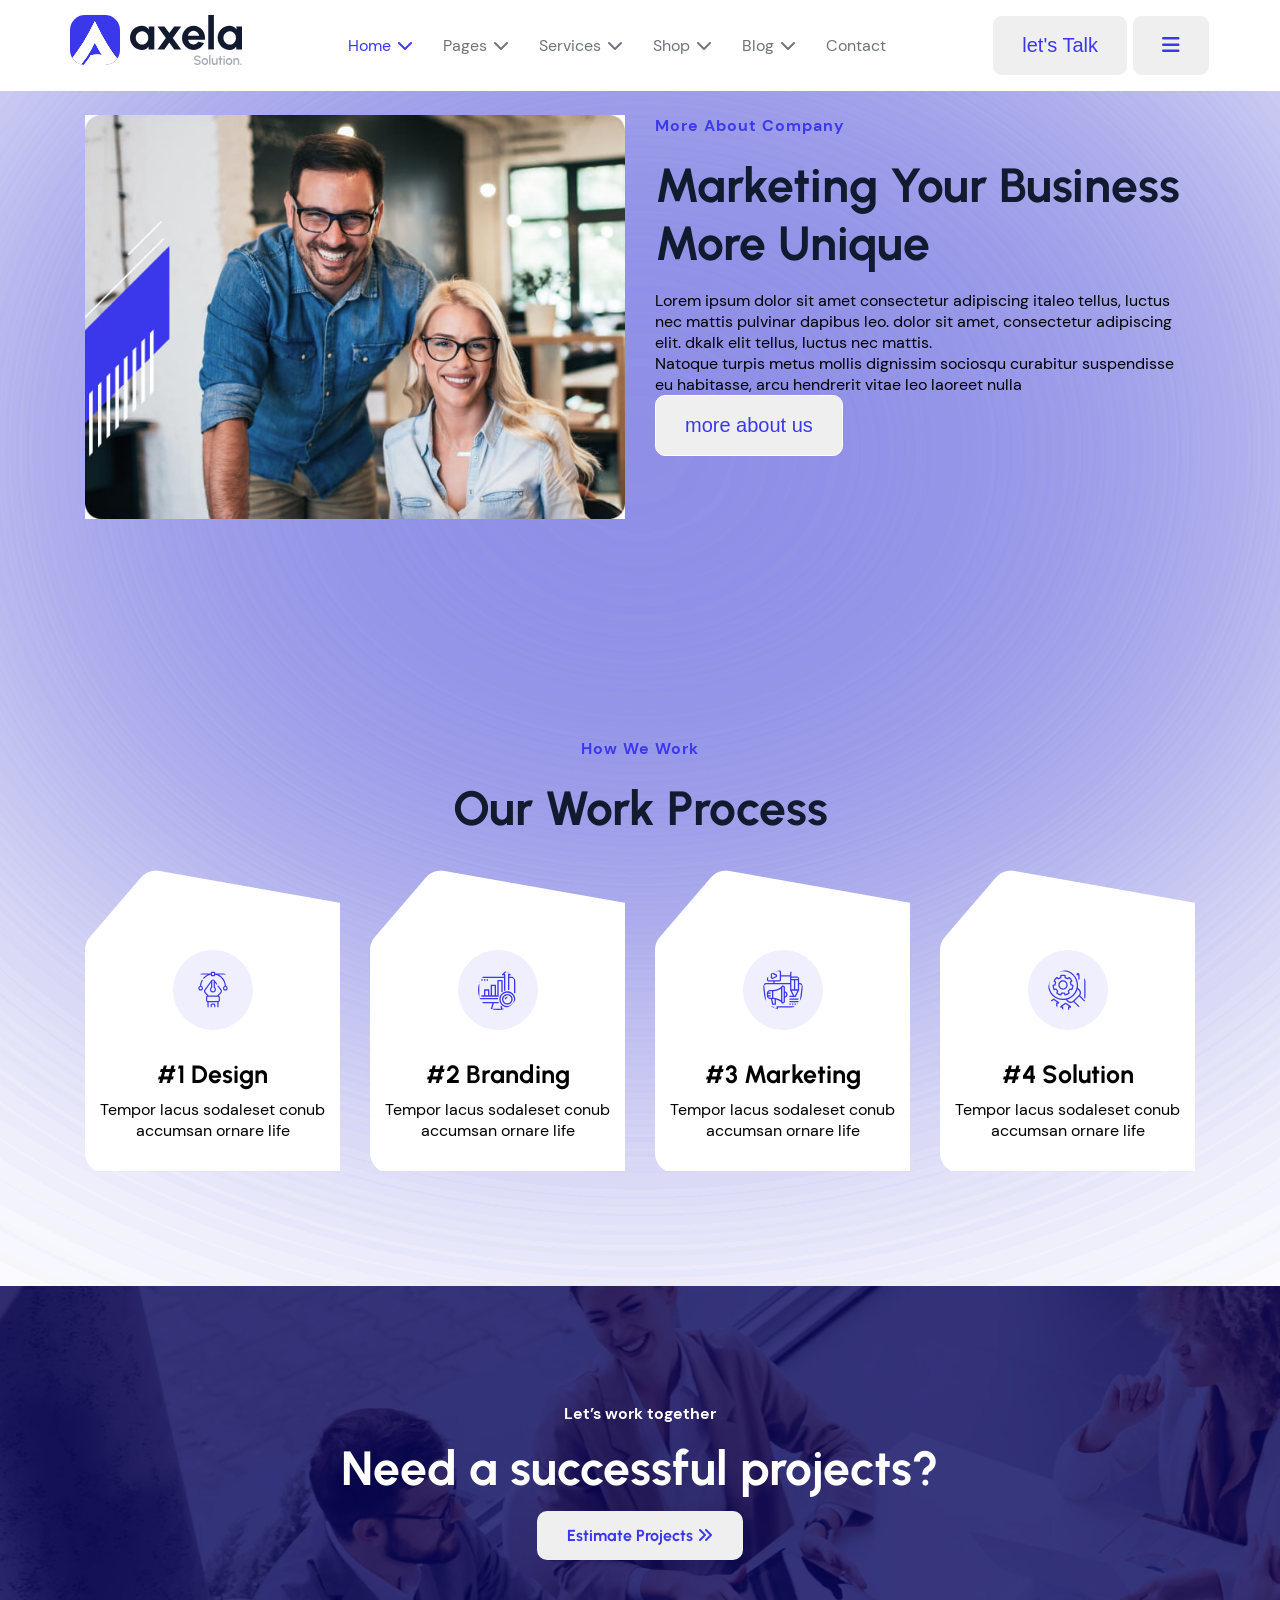
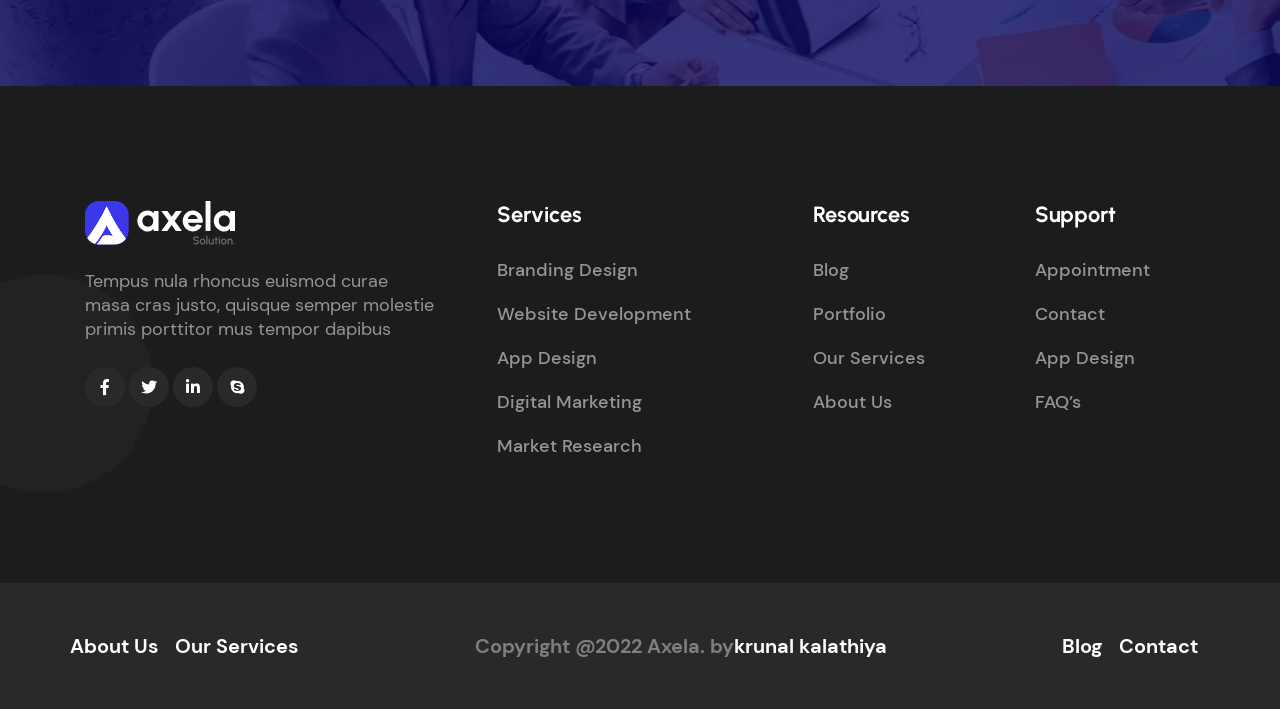
<file: about.html>
<!DOCTYPE html>
<html lang="en">
    <head>
        <meta charset="UTF-8">
        <meta http-equiv="X-UA-Compatible" content="IE=edge">
        <meta name="viewport" content="width=device-width, initial-scale=1.0">
        <title>service</title>
        <link rel="stylesheet" href="css/fonts.css">
        <link rel="stylesheet" href="css/style.css">
        <link rel="stylesheet" href="css/all.min.css">
        <link rel="stylesheet" href="css/media.css">
    </head>
<body>
        <!-- HEADER  -->
        <header>
            <div class="container">
                <div class="row justify-content-between align-items">
                    <div class="logo">
                        <img src="img/logo-1-1.svg" alt="">
                    </div>
                    <nav class="align-items dm">
                        <ul class="row ">
                            <li>
                                <a href="#" class="active">Home<i class="fa-sharp fa-solid fa-chevron-down"></i></a>
                                <div class="megamenu home">
                                    <div class="row">
                                        <div class="col-6">
                                            <div class="border-right">
                                                <ol>
                                                    <h3> Multi-Pages</h3>
                                                    <li><a href="index.html">Creative Agency</a></li>
                                                    <li><a href="#">Corporate Agency</a></li>
                                                    <li><a href="#">Startup Agency</a></li>
                                                    <li><a href="#">Digital Agency</a></li>
                                                    <li><a href="#">Creative Portfolio</a></li>
                                                    <li><a href="#">Portfolio Show Case</a></li>
                                                    <li><a href="#">Fullscreen Slider New</a></li>
                                                    <li><a href="#">Personal Portfolio New</a></li>
                                                </ol>
                                            </div>
                                        </div>
                                        <div class="col-6">
                                            <div class="">
                                                <ol>
                                                    <h3>One-Pages</h3>
                                                    <li><a href="#">Creative Agency</a></li>
                                                    <li><a href="#">Corporate Agency</a></li>
                                                    <li><a href="#">Startup Agency</a></li>
                                                    <li><a href="#">Digital Agency</a></li>
                                                    <li><a href="#">Personal Portfolio</a></li>
                                                </ol>
                                            </div>
                                        </div>
                                    </div>
                                </div>
                            </li>
                            <li>
                                <a href="#">Pages<i class="fa-sharp fa-solid fa-chevron-down"></i></a>
                                <div class="megamenu">
                                    <div class="row">
                                        <div class="col-4">
                                            <div class="border-right">
                                                <ol>
                                                    <h3>Pages</h3>
                                                    <li><a href="about.html">About Us</a></li>
                                                    <li><a href="Service.html">Our Services</a></li>
                                                    <li><a href="#">Single services</a></li>
                                                    <li><a href="#">Price Plant</a></li>
                                                    <li><a href="#">FAQ's</a></li>
                                                    <li><a href="#">404 Pages</a></li>
                                                </ol>
                                            </div>
                                        </div>
                                        <div class="col-4">
                                            <div class="border-right">
                                                <ol>
                                                    <h3>Portfolio</h3>
                                                    <li><a href="#">Portfolio Style 1</a></li>
                                                    <li><a href="#">Portfolio Style 3</a></li>
                                                    <li><a href="#">Portfolio Style 2</a></li>
                                                    <li><a href="#">Portfolio Style 4</a></li>
                                                    <li><a href="#">Portfolio Style 5</a></li>
                                                    <li><a href="#">Portfolio Style 6</a></li>
                                                    <li><a href="#">Portfolio Detail</a></li>
                                                </ol>
                                            </div>
                                        </div>
                                        <div class="col-4">
                                            <div class="">
                                                <ol>
                                                    <h3>Team </h3>
                                                    <li><a href="#">Team Style 1</a></li>
                                                    <li><a href="#">Team Style 2</a></li>
                                                    <li><a href="#">Team Style 3</a></li>
                                                    <li><a href="#">Team Style 4</a></li>
                                                    <li><a href="#">Team Style 5</a></li>
                                                    <li><a href="#">Team Style 6</a></li>
                                                    <li><a href="#">Team Details</a></li>
                                                </ol>
                                            </div>
                                        </div>
                                    </div>
                                </div>
                            </li>
                            <li>
                                <a href="#">Services<i class="fa-sharp fa-solid fa-chevron-down"></i></a>
                                <div class="dropdown">
                                    <ol>
                                        <li>
                                            <a href="Service.html">Our Services</a>
                                        </li>
                                        <li>
                                            <a href="#">Single Services</a>
                                        </li>
                                    </ol>
                                </div>
                            </li>
                            <li>
                                <a href="#">Shop<i class="fa-sharp fa-solid fa-chevron-down"></i></a>
                                <div class="dropdown">
                                    <ol>
                                        <li>
                                            <a href="#">Our Services</a>
                                        </li>
                                        <li>
                                            <a href="#">Single Services</a>
                                        </li>
                                        <li>
                                            <a href="#">Cart</a>
                                        </li>
                                        <li>
                                            <a href="#">Chechout</a>
                                        </li>
                                    </ol>
                                </div>
                            </li>
                            <li>
                                <a href="#">Blog<i class="fa-sharp fa-solid fa-chevron-down"></i></a>
                                <div class="dropdown">
                                    <ol>
                                        <li>
                                            <a href="#">Blog List</a>
                                        </li>
                                        <li>
                                            <a href="#">Blog detail</a>
                                        </li>
                                    </ol>
                                </div>
                            </li>
                            <li><a href="#">Contact</a></li>
                        </ul>
                    </nav>
                    <div class="buttons">
                        <button class="btn"><a href="">let's Talk</a></button>
                        <button class="btn"><a href=""><i class="fa-solid fa-bars "></i></a></i></button>
                    </div>
                </div>
            </div>
        </header>
      <!-- About Company -->
      <section class="About Company padding-100">
        <div class="container">
            <div class="row">
                <div class="col-6">
                    <img src="img/about-img.jpg" alt="">
                </div>
                <div class="col-6">
                    <div class="about-content">
                        <div class="common-heading">
                            <h4 class="dm">More About Company</h4>
                            <h2 class="urbanist">Marketing Your Business More Unique</h2>
                        </div>
                        <p class="dm">Lorem ipsum dolor sit amet consectetur adipiscing italeo tellus, luctus nec mattis
                            pulvinar dapibus leo. dolor sit amet, consectetur adipiscing elit. dkalk elit tellus, luctus
                            nec mattis.</p>
                        <p class="dm">Natoque turpis metus mollis dignissim sociosqu curabitur suspendisse eu habitasse,
                            arcu hendrerit vitae leo laoreet nulla</p>
                        <div class="buttons">
                            <button class="btn"> <a href="">more about us</a></button>
                        </div>
                    </div>

                </div>
            </div>
    </section>
    <!-- work section  -->
    <section class="work padding-100 work-bg">
        <div class="container">
            <div class="common-heading text-center">
                <h4 class="dm">How We Work</h4>
                <h2 class="urbanist">Our Work Process</h2>
            </div>
            <div class="row">
                <div class="col-3">
                    <div class="work-box text-center">
                        <svg xmlns="http://www.w3.org/2000/svg" width="45" height="41" viewBox="0 0 45 41" fill="none">
                            <path
                                d="M24.4644 40.003C24.0986 40.003 23.8021 39.7051 23.8021 39.3377V37.5687C23.8021 37.3154 23.5969 37.1092 23.3447 37.1092H21.5668C21.3147 37.1092 21.1095 37.3154 21.1095 37.5687V39.3377C21.1095 39.7051 20.813 40.003 20.4472 40.003C20.0815 40.003 19.785 39.7051 19.785 39.3377V37.5687C19.785 36.5817 20.5843 35.7787 21.5668 35.7787H23.3447C24.3273 35.7787 25.1266 36.5817 25.1266 37.5687V39.3377C25.1266 39.7051 24.8302 40.003 24.4644 40.003Z"
                                fill="#3B38EB"></path>
                            <path
                                d="M28.8231 15.6843C28.6055 15.389 28.1908 15.327 27.8968 15.5455C27.6028 15.7642 27.541 16.1808 27.7586 16.4761L31.0471 20.9379C31.4129 21.4342 31.3864 22.1817 30.9869 22.6398L27.4439 26.7016H17.4679L13.9249 22.6398C13.5253 22.1817 13.4988 21.4342 13.8646 20.9379L20.3936 12.0795V17.1271C19.5659 17.7661 19.0821 18.7434 19.0821 19.8102C19.0821 21.6789 20.5956 23.1993 22.4559 23.1993C24.3161 23.1993 25.8296 21.6789 25.8296 19.8102C25.8296 18.7914 25.3783 17.8401 24.6065 17.1992V12.1994L26.0607 14.1724C26.2783 14.4678 26.6931 14.5298 26.987 14.3112C27.281 14.0925 27.3428 13.6759 27.1252 13.3806L24.2846 9.52649C23.8375 8.91976 23.1709 8.57178 22.456 8.57178C21.741 8.57178 21.0744 8.91976 20.6273 9.52649L12.8002 20.1462C12.0662 21.1422 12.1214 22.5912 12.9288 23.5168L15.8836 26.9041C15.1458 27.2497 14.6329 28.0014 14.6329 28.8717V32.0455C14.6329 33.0172 15.2719 33.8417 16.15 34.1174L16.3307 39.361C16.343 39.7204 16.6369 40.0032 16.9921 40.0032C16.9999 40.0032 17.0076 40.0032 17.0154 40.0029C17.381 39.9901 17.667 39.6822 17.6543 39.315L17.4786 34.2157H27.5216L27.3459 39.315C27.3332 39.6822 27.6193 39.9901 27.9848 40.0029C27.9926 40.0032 28.0003 40.0032 28.0081 40.0032C28.3632 40.0032 28.6572 39.7204 28.6696 39.361L28.8513 34.087C29.683 33.7849 30.279 32.9839 30.279 32.0455V28.8717C30.279 28.0014 29.7661 27.2497 29.0283 26.9041L31.9831 23.5168C32.7905 22.5913 32.8457 21.1422 32.1117 20.1462L28.8231 15.6843ZM22.4559 9.90223C22.751 9.90223 23.0224 10.0499 23.22 10.3181L23.282 10.4022V17.5335C23.282 17.7573 23.394 17.9662 23.5802 18.0892C24.1593 18.4721 24.5051 19.1154 24.5051 19.81C24.5051 20.9451 23.5858 21.8686 22.4559 21.8686C21.3259 21.8686 20.4066 20.9451 20.4066 19.81C20.4066 19.0825 20.7773 18.4233 21.3982 18.0464C21.5967 17.9259 21.718 17.7099 21.718 17.477V10.2859C21.9132 10.0389 22.1733 9.90223 22.4559 9.90223ZM28.9545 32.0454C28.9545 32.5082 28.5796 32.8849 28.1188 32.8849H16.793C16.3322 32.8849 15.9573 32.5082 15.9573 32.0454V28.8715C15.9573 28.4086 16.3322 28.032 16.793 28.032H28.1188C28.5797 28.032 28.9545 28.4086 28.9545 28.8715V32.0454Z"
                                fill="#3B38EB"></path>
                            <path
                                d="M9.27694 15.8885C9.36391 13.7807 9.94748 11.7171 10.9803 9.88836C11.1608 9.56876 11.0493 9.16277 10.7311 8.98146C10.413 8.80006 10.0089 8.91218 9.82837 9.23178C8.68366 11.2584 8.04005 13.5465 7.9514 15.882C6.80854 16.1739 5.96069 17.2161 5.96069 18.4538C5.96069 19.9168 7.14558 21.1071 8.60198 21.1071C10.0584 21.1071 11.2433 19.9168 11.2433 18.4538C11.2433 17.225 10.4074 16.1889 9.27694 15.8885ZM8.60198 19.7766C7.8759 19.7766 7.28518 19.1832 7.28518 18.4538C7.28518 17.7244 7.8759 17.1309 8.60198 17.1309C9.32806 17.1309 9.91879 17.7244 9.91879 18.4538C9.91879 19.1832 9.32806 19.7766 8.60198 19.7766Z"
                                fill="#3B38EB"></path>
                            <path
                                d="M43.5978 0H41.4696C40.6965 0 40.0674 0.631919 40.0674 1.4086V1.81229H24.9663V1.4086C24.9663 0.631919 24.3372 0 23.5641 0H21.4359C20.6628 0 20.0337 0.631919 20.0337 1.4086V1.81229H4.93256V1.4086C4.93256 0.631919 4.30352 0 3.53037 0H1.40219C0.629042 0 0 0.631919 0 1.4086V3.54651C0 4.3232 0.629042 4.95511 1.40219 4.95511H3.53037C4.30352 4.95511 4.93256 4.3232 4.93256 3.54651V3.14283H16.4288C14.5903 3.99118 12.9306 5.22353 11.5677 6.77884C11.326 7.05462 11.3526 7.47498 11.6272 7.71776C11.753 7.829 11.9091 7.88373 12.0646 7.88373C12.2482 7.88373 12.431 7.80744 12.5619 7.65807C14.5202 5.42338 17.1509 3.92111 20.0337 3.37461V3.5466C20.0337 4.32328 20.6628 4.9552 21.4359 4.9552H23.5641C24.3372 4.9552 24.9663 4.32328 24.9663 3.5466V3.37452C30.9783 4.51249 35.4701 9.72067 35.7238 15.8884C34.593 16.1885 33.7567 17.2247 33.7567 18.4538C33.7567 19.9169 34.9416 21.1072 36.398 21.1072C37.8544 21.1072 39.0393 19.9169 39.0393 18.4538C39.0393 17.2163 38.1915 16.1742 37.0488 15.8821C36.8371 10.286 33.4537 5.40067 28.5715 3.14301H40.0674V3.54669C40.0674 4.32337 40.6965 4.95529 41.4696 4.95529H43.5978C44.371 4.95529 45 4.32337 45 3.54669V1.4086C45 0.631919 44.371 0 43.5978 0ZM3.60807 3.54651C3.60807 3.58953 3.5732 3.62457 3.53037 3.62457H1.40219C1.35936 3.62457 1.32449 3.58953 1.32449 3.54651V1.4086C1.32449 1.36558 1.35936 1.33054 1.40219 1.33054H3.53037C3.5732 1.33054 3.60807 1.36558 3.60807 1.4086V3.54651ZM37.7148 18.4536C37.7148 19.183 37.1241 19.7765 36.398 19.7765C35.6719 19.7765 35.0812 19.183 35.0812 18.4536C35.0812 17.7242 35.6719 17.1308 36.398 17.1308C37.1241 17.1308 37.7148 17.7242 37.7148 18.4536ZM23.6418 3.54651C23.6418 3.58953 23.6069 3.62457 23.5641 3.62457H21.4359C21.3931 3.62457 21.3582 3.58953 21.3582 3.54651V1.4086C21.3582 1.36558 21.3931 1.33054 21.4359 1.33054H23.5641C23.6069 1.33054 23.6418 1.36558 23.6418 1.4086V3.54651ZM43.6755 3.54651C43.6755 3.58953 43.6406 3.62457 43.5978 3.62457H41.4696C41.4268 3.62457 41.3919 3.58953 41.3919 3.54651V1.4086C41.3919 1.36558 41.4268 1.33054 41.4696 1.33054H43.5978C43.6406 1.33054 43.6755 1.36558 43.6755 1.4086V3.54651Z"
                                fill="#3B38EB"></path>
                        </svg>
                        <h5 class="urbanist">#1 Design</h5>
                        <p class="dm">Tempor lacus sodaleset conub accumsan ornare life</p>
                    </div>
                </div>
                <div class="col-3">
                    <div class="work-box text-center">
                        <svg xmlns="http://www.w3.org/2000/svg" width="45" height="45" viewBox="0 0 45 45" fill="none">
                            <path
                                d="M1.5 14.25H0V11.25C0.00111661 10.2558 0.396563 9.30263 1.09958 8.59961C1.8026 7.89659 2.75578 7.50114 3.75 7.50003H29.25V6.00003H27.75C27.6017 6.00003 27.4567 5.95605 27.3333 5.87364C27.21 5.79123 27.1138 5.67409 27.0571 5.53704C27.0003 5.4 26.9854 5.24919 27.0144 5.1037C27.0433 4.95821 27.1148 4.82457 27.2197 4.71968L31.7197 0.219684C31.7893 0.150036 31.872 0.0947875 31.963 0.057094C32.054 0.0194006 32.1515 0 32.25 0C32.3485 0 32.446 0.0194006 32.537 0.057094C32.628 0.0947875 32.7107 0.150036 32.7803 0.219684L37.2803 4.71968C37.3852 4.82457 37.4567 4.95821 37.4856 5.1037C37.5146 5.24919 37.4997 5.4 37.4429 5.53704C37.3862 5.67409 37.29 5.79123 37.1667 5.87364C37.0434 5.95605 36.8983 6.00003 36.75 6.00003H35.25V7.50003H38.25C39.2442 7.50114 40.1974 7.89659 40.9004 8.59961C41.6034 9.30263 41.9989 10.2558 42 11.25V26.25H40.5V11.25C40.4993 10.6535 40.262 10.0816 39.8402 9.65981C39.4184 9.238 38.8465 9.00072 38.25 9.00003H35.25V22.5H33.75V5.25003C33.75 5.05112 33.829 4.86035 33.9697 4.7197C34.1103 4.57905 34.3011 4.50003 34.5 4.50003H34.9394L32.25 1.81062L29.5606 4.50003H30C30.1989 4.50003 30.3897 4.57905 30.5303 4.7197C30.671 4.86035 30.75 5.05112 30.75 5.25003V23.25H29.25V9.00003H3.75C3.15348 9.00072 2.58158 9.238 2.15978 9.65981C1.73797 10.0816 1.50069 10.6535 1.5 11.25V14.25ZM3.75 37.5H16.2419L14.4419 43.5H12.75V45H29.25V43.5H27.5581L26.5934 40.2844L25.1566 40.7157L25.992 43.5H16.0076L17.8076 37.5H23.25V36H3.75C3.15348 35.9993 2.58158 35.7621 2.15978 35.3403C1.73797 34.9184 1.50069 34.3466 1.5 33.75V33H22.5V31.5H1.5V15.75H0V33.75C0.00111661 34.7443 0.396563 35.6974 1.09958 36.4004C1.8026 37.1035 2.75578 37.4989 3.75 37.5ZM26.25 24.75V12.75H23.25V30H3.75V28.5H6.75V22.5C6.75 22.3011 6.82902 22.1103 6.96967 21.9697C7.11032 21.829 7.30109 21.75 7.5 21.75H12C12.1989 21.75 12.3897 21.829 12.5303 21.9697C12.671 22.1103 12.75 22.3011 12.75 22.5V28.5H14.25V17.25C14.25 17.0511 14.329 16.8603 14.4697 16.7197C14.6103 16.579 14.8011 16.5 15 16.5H19.5C19.6989 16.5 19.8897 16.579 20.0303 16.7197C20.171 16.8603 20.25 17.0511 20.25 17.25V28.5H21.75V12C21.75 11.8011 21.829 11.6103 21.9697 11.4697C22.1103 11.329 22.3011 11.25 22.5 11.25H27C27.1989 11.25 27.3897 11.329 27.5303 11.4697C27.671 11.6103 27.75 11.8011 27.75 12V24.75H26.25ZM11.25 23.25H8.25V28.5H11.25V23.25ZM18.75 18H15.75V28.5H18.75V18ZM3.75 10.5V12H5.25V10.5H3.75ZM8.25 10.5H6.75V12H8.25V10.5ZM9.75 10.5V12H11.25V10.5H9.75ZM44.3407 41.1594C44.7612 41.5822 44.9981 42.1537 45 42.75C45.0003 43.0456 44.9423 43.3383 44.8293 43.6114C44.7163 43.8845 44.5506 44.1326 44.3416 44.3416C44.1326 44.5506 43.8845 44.7163 43.6114 44.8293C43.3383 44.9423 43.0456 45.0003 42.75 45C42.1543 44.9948 41.584 44.7584 41.1593 44.3407L37.5694 40.7508C35.681 41.8648 33.4512 42.2517 31.298 41.8391C29.1447 41.4265 27.2159 40.2427 25.8731 38.5096C24.5303 36.7765 23.8658 34.6131 24.0041 32.4251C24.1423 30.237 25.0739 28.1745 26.6242 26.6242C28.1745 25.0739 30.237 24.1424 32.425 24.0041C34.6131 23.8658 36.7764 24.5304 38.5095 25.8732C40.2426 27.2159 41.4264 29.1448 41.8391 31.298C42.2517 33.4513 41.8647 35.6811 40.7508 37.5694L44.3407 41.1594ZM40.5 33C40.5 31.5167 40.0601 30.0666 39.236 28.8333C38.4119 27.5999 37.2406 26.6386 35.8701 26.0709C34.4997 25.5033 32.9917 25.3548 31.5368 25.6441C30.082 25.9335 28.7456 26.6478 27.6967 27.6967C26.6478 28.7456 25.9335 30.082 25.6441 31.5369C25.3547 32.9917 25.5032 34.4997 26.0709 35.8702C26.6386 37.2406 27.5999 38.4119 28.8332 39.2361C30.0666 40.0602 31.5166 40.5 33 40.5C34.9884 40.4978 36.8948 39.7069 38.3008 38.3008C39.7068 36.8948 40.4977 34.9885 40.5 33ZM43.2799 42.2202L39.8686 38.8087C39.5451 39.1906 39.1906 39.5451 38.8087 39.8686L42.2201 43.2799C42.289 43.3525 42.3717 43.4105 42.4634 43.4506C42.555 43.4906 42.6538 43.512 42.7538 43.5133C42.8539 43.5146 42.9532 43.4958 43.0458 43.4581C43.1385 43.4204 43.2227 43.3646 43.2934 43.2938C43.3642 43.2231 43.42 43.1389 43.4577 43.0462C43.4954 42.9536 43.5141 42.8543 43.5128 42.7542C43.5115 42.6542 43.4902 42.5555 43.4502 42.4638C43.4101 42.3721 43.3521 42.2894 43.2795 42.2205L43.2799 42.2202ZM39 33C39 34.1867 38.6481 35.3468 37.9888 36.3335C37.3295 37.3201 36.3925 38.0892 35.2961 38.5433C34.1997 38.9974 32.9933 39.1163 31.8295 38.8847C30.6656 38.6532 29.5965 38.0818 28.7574 37.2427C27.9182 36.4036 27.3468 35.3345 27.1153 34.1706C26.8838 33.0067 27.0026 31.8003 27.4567 30.7039C27.9108 29.6076 28.6799 28.6705 29.6666 28.0112C30.6533 27.3519 31.8133 27 33 27C34.5908 27.0018 36.1158 27.6345 37.2407 28.7594C38.3655 29.8842 38.9982 31.4093 39 33ZM37.5 33C37.5 32.11 37.2361 31.24 36.7416 30.5C36.2471 29.7599 35.5443 29.1832 34.7221 28.8426C33.8998 28.502 32.995 28.4129 32.1221 28.5865C31.2492 28.7601 30.4474 29.1887 29.818 29.8181C29.1887 30.4474 28.7601 31.2492 28.5865 32.1221C28.4128 32.995 28.5019 33.8998 28.8425 34.7221C29.1831 35.5444 29.7599 36.2472 30.4999 36.7416C31.24 37.2361 32.11 37.5 33 37.5C34.1931 37.4987 35.3369 37.0242 36.1805 36.1806C37.0242 35.3369 37.4987 34.1931 37.5 33ZM30 33H31.5C31.5005 32.6024 31.6587 32.2211 31.9399 31.9399C32.2211 31.6587 32.6023 31.5005 33 31.5V30C32.2046 30.0009 31.4421 30.3173 30.8797 30.8797C30.3173 31.4421 30.0009 32.2047 30 33ZM39.75 4.50003H41.25C41.2487 3.30696 40.7742 2.16313 39.9305 1.3195C39.0869 0.475871 37.9431 0.00134253 36.75 2.73585e-05V1.50003C37.5454 1.50092 38.3079 1.81728 38.8703 2.37969C39.4327 2.94211 39.7491 3.70465 39.75 4.50003Z"
                                fill="#3B38EB"></path>
                        </svg>
                        <h5 class="urbanist">#2 Branding</h5>
                        <p class="dm">Tempor lacus sodaleset conub accumsan ornare life</p>
                    </div>
                </div>
                <div class="col-3">
                    <div class="work-box text-center">
                        <svg xmlns="http://www.w3.org/2000/svg" width="45" height="45" viewBox="0 0 45 45" fill="none">
                            <path
                                d="M41.5408 14.5161H40.6452V3.62903C40.6452 1.62798 39.0172 0 37.0161 0H34.1129C32.1119 0 30.4839 1.62798 30.4839 3.62903V5.80645H20.3226V2.17742C20.3226 0.976936 19.3456 0 18.1452 0H6.53226C5.33177 0 4.35484 0.976936 4.35484 2.17742V10.8871C4.35484 12.0876 5.33177 13.0645 6.53226 13.0645H11.6129V14.5161H3.45919C1.55177 14.5161 0 16.0679 0 17.9753C0 18.119 0.00943544 18.2627 0.0268548 18.4043L2.61 39.0673C2.82556 40.7947 4.30113 42.0968 6.04161 42.0968H9.94137L13.8331 44.6915C14.1373 44.8933 14.49 45 14.8536 45C15.8676 45 16.6935 44.174 16.6935 43.1594V42.0968H38.9584C40.6989 42.0968 42.1752 40.7947 42.3907 39.0673L44.9739 18.405C44.9906 18.262 45 18.119 45 17.9753C45 16.0679 43.4482 14.5161 41.5408 14.5161ZM31.9355 3.62903C31.9355 2.42855 32.9124 1.45161 34.1129 1.45161H37.0161C38.2166 1.45161 39.1936 2.42855 39.1936 3.62903V7.25806H31.9355V3.62903ZM31.9355 8.70968H39.1936V10.1613H31.9355V8.70968ZM36.2903 21.7742V11.6129H39.1936V21.7742H36.2903ZM38.745 23.2258L35.9659 28.784C35.8127 29.091 35.3163 29.0903 35.1639 28.784L32.384 23.2258H38.745ZM31.9355 11.6129H34.8387V21.7742H31.9355V11.6129ZM20.3226 10.8871V7.25806H30.4839V14.5161H13.0645V13.0645H18.1452C19.3456 13.0645 20.3226 12.0876 20.3226 10.8871ZM6.53226 11.6129C6.13161 11.6129 5.80645 11.287 5.80645 10.8871V2.17742C5.80645 1.7775 6.13161 1.45161 6.53226 1.45161H18.1452C18.5458 1.45161 18.871 1.7775 18.871 2.17742V10.8871C18.871 11.287 18.5458 11.6129 18.1452 11.6129H6.53226ZM43.5331 18.2235L40.95 38.8865C40.8244 39.8889 39.968 40.6452 38.9584 40.6452H15.2419V43.1594C15.2419 43.4504 14.8783 43.6427 14.6373 43.4831L10.3812 40.6452H6.04161C5.03129 40.6452 4.17556 39.8889 4.05 38.8873L1.46685 18.2235C1.45669 18.1408 1.45161 18.0581 1.45161 17.9753C1.45161 16.8685 2.35161 15.9677 3.45919 15.9677H30.4839V22.6713L33.6644 29.0323H29.7581V30.4839H35.5645C36.2889 30.4839 36.9399 30.0811 37.2644 29.4336L40.6452 22.6713V15.9677H41.5408C42.6484 15.9677 43.5484 16.8685 43.5484 17.9753C43.5484 18.0581 43.5433 18.1408 43.5331 18.2235Z"
                                fill="#3B38EB"></path>
                            <path
                                d="M24.6774 24.0249V19.5967C24.6774 18.3962 23.7005 17.4193 22.5 17.4193C21.4324 17.4193 20.5462 18.193 20.3618 19.2077C17.7184 21.3278 14.4182 22.5 11.0243 22.5H7.98389C5.98284 22.5 4.35486 24.1279 4.35486 26.129V29.0322C4.35486 31.0333 5.98284 32.6612 7.98389 32.6612H8.85341L10.3057 39.1935H14.5161V33.088C16.6406 33.6004 18.6409 34.5723 20.3618 35.9528C20.5462 36.9682 21.4324 37.7419 22.5 37.7419C23.7005 37.7419 24.6774 36.765 24.6774 35.5645V31.1363C26.3316 30.7988 27.5807 29.3334 27.5807 27.5806C27.5807 25.8278 26.3316 24.3624 24.6774 24.0249ZM10.1613 31.2096H7.98389C7.03889 31.2096 6.2405 30.6007 5.94002 29.758H8.7097V28.3064H5.80647V26.8548H8.7097V25.4032H5.94002C6.2405 24.5605 7.03889 23.9516 7.98389 23.9516H10.1613V31.2096ZM13.0645 37.7419H11.4692L10.3406 32.6612H11.025C11.7109 32.6612 12.391 32.7222 13.0653 32.8158V37.7419H13.0645ZM20.3226 34.1071C17.7605 32.3426 14.7317 31.3483 11.6129 31.2358V23.9254C14.7317 23.8122 17.7605 22.8186 20.3226 21.0541V34.1071ZM23.2258 35.5645C23.2258 35.9644 22.9007 36.2903 22.5 36.2903C22.0994 36.2903 21.7742 35.9644 21.7742 35.5645V19.5967C21.7742 19.1968 22.0994 18.8709 22.5 18.8709C22.9007 18.8709 23.2258 19.1968 23.2258 19.5967V35.5645ZM24.6774 29.6245V25.5375C25.5201 25.8379 26.1291 26.6363 26.1291 27.5813C26.1291 28.5263 25.5201 29.324 24.6774 29.6245Z"
                                fill="#3B38EB"></path>
                            <path
                                d="M14.9174 4.83239L11.4597 3.10352C11.1977 2.97288 10.903 2.9032 10.6098 2.9032C9.56242 2.9032 8.70959 3.7553 8.70959 4.80336V8.2611C8.70959 9.30917 9.56242 10.1613 10.6098 10.1613C10.903 10.1613 11.1977 10.0916 11.4597 9.96094L14.9174 8.23207C15.5648 7.90836 15.9677 7.25659 15.9677 6.53223C15.9677 5.80788 15.5648 5.1561 14.9174 4.83239ZM14.2678 6.9336L10.8101 8.66247C10.5299 8.80473 10.1612 8.57828 10.1605 8.2611V4.80336C10.1612 4.55586 10.3623 4.35481 10.6098 4.35481C10.6794 4.35481 10.7484 4.37078 10.8101 4.40199L14.2678 6.13086C14.421 6.20779 14.516 6.36094 14.516 6.53223C14.516 6.70352 14.421 6.85667 14.2678 6.9336Z"
                                fill="#3B38EB"></path>
                            <path d="M29.7581 31.9354H39.9193V33.387H29.7581V31.9354Z" fill="#3B38EB"></path>
                            <path d="M29.7581 34.8387H39.9193V36.2904H29.7581V34.8387Z" fill="#3B38EB"></path>
                            <path d="M35.5646 37.7419H37.0162V39.1936H35.5646V37.7419Z" fill="#3B38EB"></path>
                            <path d="M38.4678 37.7419H39.9194V39.1936H38.4678V37.7419Z" fill="#3B38EB"></path>
                            <path d="M29.7581 37.7419H31.2097V39.1936H29.7581V37.7419Z" fill="#3B38EB"></path>
                            <path d="M32.6613 37.7419H34.1129V39.1936H32.6613V37.7419Z" fill="#3B38EB"></path>
                        </svg>
                        <h5 class="urbanist">#3 Marketing</h5>
                        <p class="dm">Tempor lacus sodaleset conub accumsan ornare life</p>
                    </div>
                </div>
                <div class="col-3">
                    <div class="work-box text-center">
                        <svg xmlns="http://www.w3.org/2000/svg" width="45" height="45" viewBox="0 0 45 45" fill="none">
                            <path
                                d="M43.4706 36.1496L36.0684 28.7476C37.6088 26.7202 37.4555 23.8082 35.6059 21.9584L33.5722 19.9247C33.7477 18.9492 33.8396 17.945 33.8396 16.9198C33.8396 7.59021 26.2494 0 16.9198 0C7.59012 0 0 7.59021 0 16.9198C0 26.2494 7.59021 33.8396 16.9198 33.8396C17.945 33.8396 18.9493 33.7479 19.9247 33.5723L21.9584 35.6061C22.9676 36.6152 24.2933 37.1199 25.6189 37.1199C26.7229 37.1199 27.8263 36.7686 28.7475 36.0686L36.1496 43.4707C37.169 44.49 38.5064 45 39.8413 45C41.1656 45 42.4874 44.4978 43.4926 43.4926C45.5109 41.4742 45.501 38.1802 43.4706 36.1496ZM1.40616 16.9198C1.40616 8.36558 8.36558 1.40616 16.9198 1.40616C25.474 1.40616 32.4334 8.36558 32.4334 16.9198C32.4334 25.4741 25.474 32.4335 16.9198 32.4335C8.36558 32.4335 1.40616 25.4741 1.40616 16.9198ZM22.9527 34.6118L21.5396 33.1986C27.1619 31.6007 31.6006 27.162 33.1985 21.5397L34.6115 22.9527C36.0814 24.4225 36.0816 26.8142 34.6122 28.2844C34.612 28.2845 34.6118 28.2847 34.6115 28.285C34.6111 28.2853 34.6109 28.2857 34.6105 28.286L28.2849 34.6117C26.8151 36.0819 24.4229 36.0819 22.9527 34.6118ZM42.4982 42.4982C41.0282 43.9684 38.6261 43.9585 37.144 42.4762L29.7766 35.1089L35.1088 29.7766L42.4763 37.1439C43.9584 38.6261 43.9683 41.0281 42.4982 42.4982Z"
                                fill="#3B38EB"></path>
                            <path
                                d="M28.6145 17.1769C28.6143 16.8491 28.3875 16.5649 28.0678 16.4921L26.4591 16.1249C26.3788 15.3967 26.2164 14.6834 25.974 13.9941L27.2631 12.9662C27.5194 12.7617 27.6004 12.4074 27.4585 12.112C27.0722 11.3083 26.5984 10.5523 26.0501 9.86488C25.502 9.1774 24.8703 8.54714 24.1727 7.99176C23.9163 7.78768 23.5527 7.78777 23.2964 7.99211L22.0053 9.02175C21.3864 8.63108 20.7279 8.31353 20.038 8.07315V6.42301C20.038 6.09518 19.8115 5.81085 19.4919 5.73764C17.754 5.33941 15.9595 5.33941 14.222 5.73764C13.9025 5.81094 13.676 6.09518 13.676 6.42301V8.07315C12.9861 8.31344 12.3276 8.63108 11.7086 9.02184L10.4175 7.99211C10.1613 7.78768 9.79781 7.78751 9.54117 7.99176C8.84368 8.54714 8.21201 9.17732 7.66375 9.86488C7.11557 10.5523 6.64167 11.3083 6.25539 12.112C6.11345 12.4074 6.19448 12.7618 6.45077 12.9662L7.73986 13.9941C7.49755 14.6836 7.33512 15.3969 7.25479 16.1249L5.64605 16.4921C5.32648 16.5649 5.09972 16.8491 5.09937 17.1769C5.09858 18.0685 5.19746 18.9551 5.39328 19.8125C5.58883 20.6698 5.88449 21.5117 6.27218 22.3147C6.41465 22.61 6.7423 22.7676 7.06179 22.6945L8.67053 22.3273C9.05874 22.946 9.51489 23.5173 10.0332 24.0342L9.31661 25.5221C9.17441 25.8174 9.25509 26.1719 9.5112 26.3764C10.2075 26.9327 10.9624 27.4083 11.755 27.79C12.5478 28.1717 13.3903 28.4655 14.2593 28.663C14.5789 28.7349 14.9064 28.5777 15.0486 28.2824L15.765 26.7948C16.4969 26.8785 17.2168 26.8785 17.9488 26.7948L18.6652 28.2824C18.7843 28.5296 19.033 28.6805 19.2984 28.6805C19.3501 28.6805 19.4024 28.6747 19.4545 28.663C20.3237 28.4653 21.1663 28.1717 21.9588 27.79C22.7513 27.4082 23.5062 26.9327 24.2025 26.3764C24.4586 26.1718 24.5393 25.8174 24.3971 25.5221L23.6805 24.0342C24.1987 23.5174 24.6548 22.946 25.0432 22.3273L26.652 22.6945C26.9716 22.7675 27.2993 22.61 27.4417 22.3146C27.8291 21.5116 28.1248 20.6698 28.3204 19.8125C28.5164 18.955 28.6153 18.0683 28.6145 17.1769ZM26.9499 19.4997C26.8184 20.0755 26.6354 20.6439 26.4043 21.1956L24.8557 20.8422C24.5505 20.7723 24.2359 20.9132 24.0841 21.1872C23.6334 22.0013 23.0519 22.7297 22.3558 23.3521C22.1222 23.5609 22.0549 23.899 22.1909 24.1813L22.8808 25.614C22.3946 25.9621 21.8812 26.2668 21.3488 26.5233C20.8165 26.7796 20.258 26.9909 19.6827 27.1541L18.9929 25.7219C18.857 25.4398 18.5509 25.2814 18.2423 25.3337C17.7785 25.4121 17.3125 25.4518 16.857 25.4518C16.4015 25.4518 15.9355 25.4121 15.4717 25.3337C15.1641 25.2814 14.8569 25.4397 14.7211 25.7219L14.0313 27.1541C13.4562 26.9909 12.8977 26.7796 12.3653 26.5233C11.8327 26.2668 11.3194 25.962 10.8332 25.614L11.5231 24.1813C11.6591 23.899 11.5918 23.5609 11.3582 23.3521C10.662 22.7297 10.0806 22.0013 9.63003 21.1872C9.47842 20.9132 9.1636 20.7723 8.85835 20.8422L7.30972 21.1957C7.07849 20.6439 6.89559 20.0755 6.76419 19.4997C6.6327 18.9237 6.55097 18.3322 6.51985 17.735L8.06936 17.3814C8.37513 17.3117 8.59767 17.0477 8.6149 16.7346C8.66622 15.8021 8.87303 14.8936 9.2296 14.0345C9.34975 13.7449 9.26362 13.4108 9.01849 13.2154L7.77756 12.2255C8.06479 11.7007 8.39499 11.2034 8.76334 10.7416C9.13169 10.2798 9.54311 9.84704 9.99073 9.4503L11.2344 10.4421C11.4794 10.6375 11.8246 10.6474 12.0802 10.4653C12.8407 9.92456 13.6795 9.52009 14.5734 9.26318C14.8747 9.17661 15.0823 8.9009 15.0823 8.58748V6.99843C16.2606 6.7932 17.4536 6.7932 18.632 6.99843V8.58748C18.632 8.90099 18.8395 9.17661 19.1409 9.26318C20.0349 9.52018 20.8738 9.92456 21.634 10.4653C21.8899 10.6474 22.2349 10.6376 22.48 10.4421L23.7236 9.4503C24.1711 9.84704 24.5826 10.2798 24.951 10.7416C25.3193 11.2034 25.6495 11.7008 25.9368 12.2255L24.6956 13.2154C24.4505 13.4108 24.3643 13.7451 24.4846 14.0346C24.841 14.8934 25.0478 15.8018 25.0992 16.7346C25.1164 17.0477 25.339 17.3117 25.6447 17.3814L27.1942 17.735C27.163 18.3322 27.0814 18.9237 26.9499 19.4997Z"
                                fill="#3B38EB"></path>
                            <path
                                d="M16.8741 11.601C13.9665 11.601 11.601 13.9665 11.601 16.8741C11.601 19.7817 13.9665 22.1473 16.8741 22.1473C19.7817 22.1473 22.1473 19.7817 22.1473 16.8741C22.1473 13.9665 19.7818 11.601 16.8741 11.601ZM16.8741 20.7411C14.7419 20.7411 13.0071 19.0063 13.0071 16.8741C13.0071 14.7419 14.7419 13.0071 16.8741 13.0071C19.0063 13.0071 20.7411 14.7419 20.7411 16.8741C20.7411 19.0063 19.0063 20.7411 16.8741 20.7411Z"
                                fill="#3B38EB"></path>
                            <path
                                d="M40.7793 5.2731V31.2874C40.7793 31.6757 41.094 31.9905 41.4824 31.9905C41.8708 31.9905 42.1855 31.6758 42.1855 31.2874V5.97622H43.1983C43.6585 5.97622 44.0622 5.68179 44.2026 5.24348C44.3432 4.80526 44.1859 4.331 43.8115 4.06347L38.9008 0.553651C38.4065 0.200596 37.7449 0.203936 37.2544 0.562001L32.4471 4.06971C32.0774 4.33953 31.9243 4.81335 32.0661 5.24849C32.208 5.68381 32.611 5.97622 33.0688 5.97622H34.0999V10.1948C34.0999 10.5831 34.4146 10.8979 34.803 10.8979C35.1914 10.8979 35.5061 10.5832 35.5061 10.1948V5.2731C35.5061 4.8848 35.1914 4.56998 34.803 4.56998H34.147L38.0833 1.69781L42.1018 4.56998H41.4823C41.094 4.57007 40.7793 4.8848 40.7793 5.2731Z"
                                fill="#3B38EB"></path>
                            <path
                                d="M2.46092 44.2946C2.46092 44.6829 2.77565 44.9978 3.16404 44.9978C3.55243 44.9978 3.86716 44.683 3.86716 44.2946V37.2638C3.86716 36.8755 3.55243 36.5606 3.16404 36.5606H2.50803L6.44429 33.6885L10.4628 36.5606H9.84336C9.45506 36.5606 9.14024 36.8754 9.14024 37.2638V44.2946C9.14024 44.6829 9.45497 44.9978 9.84336 44.9978C10.2317 44.9978 10.5465 44.683 10.5465 44.2946V37.9668H11.5592C12.0194 37.9668 12.4231 37.6724 12.5636 37.234C12.7041 36.7958 12.5469 36.3216 12.1725 36.054L7.26193 32.5441C6.76764 32.1911 6.10591 32.1944 5.61557 32.5525L0.808316 36.0602C0.438561 36.33 0.285456 36.8038 0.427311 37.239C0.569254 37.6743 0.972232 37.9667 1.42996 37.9667H2.46109L2.46092 44.2946Z"
                                fill="#3B38EB"></path>
                            <path
                                d="M22.4988 41.8339V44.2947C22.4988 44.683 22.8136 44.9978 23.202 44.9978C23.5904 44.9978 23.9051 44.6831 23.9051 44.2947V42.537H24.9178C25.378 42.537 25.7817 42.2425 25.9222 41.8042C26.0627 41.366 25.9055 40.8918 25.5311 40.6242L20.6205 37.1143C20.1262 36.7613 19.4644 36.7646 18.9741 37.1227L14.1668 40.6304C13.7971 40.9002 13.644 41.374 13.7858 41.8092C13.9278 42.2445 14.3308 42.5369 14.7885 42.5369H15.8196V44.2946C15.8196 44.6829 16.1344 44.9977 16.5227 44.9977C16.9111 44.9977 17.2259 44.683 17.2259 44.2946V41.8338C17.2259 41.4455 16.9111 41.1306 16.5227 41.1306H15.8667L19.803 38.2585L23.8215 41.1306H23.2021C22.8137 41.1308 22.4988 41.4456 22.4988 41.8339Z"
                                fill="#3B38EB"></path>
                        </svg>
                        <h5 class="urbanist">#4 Solution</h5>
                        <p class="dm">Tempor lacus sodaleset conub accumsan ornare life</p>
                    </div>
                </div>
            </div>
        </div>
    </section>
        <!-- overlay section -->
        <section class="actione">
            <div class="overlay">
                <div class="container">
                    <div class="text-center actione-content justify-content-between align-items text-center">
                        <h4 class="dm text-white">Let’s work together</h4>
                        <h2 class="urbanist text-white">Need a successful projects?</h2>
                        <button class="urbanist btn"><a href="">Estimate Projects <i class="fa-solid fa-angles-right"></i></a></button>
                    </div>
                </div>
            </div>
        </section>
    
<!-- footer section -->

<footer class="">
    <div class="container">
        <div class="row justify-content-between padding-100">
            <div class="col-4">
                <div class="footer-content">
                    <div class="footer-logo">
                        <img src="img/logo-2-1.svg" alt="">
                    </div>
                    <p class="dm">Tempus nula rhoncus euismod curae masa cras justo, quisque semper molestie primis porttitor mus tempor dapibus</p>
                    <div class="footer-icon">
                        <i class="fa-brands fa-facebook-f"></i>
                        <i class="fa-brands fa-twitter"></i>
                        <i class="fa-brands fa-linkedin-in"></i>
                        <i class="fa-brands fa-skype"></i>  
                    </div>
                </div>
            </div>
            <div class="col-3">
                <div class="footer-info">
                    <h3 class="urbanist">Services</h3>
                    <ul>
                        <li><a href="#" class="dm">Branding Design</a></li>
                        <li><a href="#" class="dm">Website Development</a></li>
                        <li><a href="#" class="dm">App Design</a></li>
                        <li><a href="#" class="dm">Digital Marketing</a></li>
                        <li><a href="#" class="dm">Market Research</a></li>
                    </ul>
                </div>
            </div>
            <div class="col-2">
                <div class="footer-info">
                    <h3 class="urbanist">Resources</h3>
                    <ul>
                        <li><a href="#" class="dm">Blog</a></li>
                        <li><a href="#" class="dm">Portfolio</a></li>
                        <li><a href="#" class="dm">Our Services</a></li>
                        <li><a href="#" class="dm">About Us</a></li>
                    </ul>
                </div>
            </div>
            <div class="col-2">
                <div class="footer-info">
                    <h3 class="urbanist">Support</h3>
                    <ul>
                        <li><a href="#" class="dm">Appointment</a></li>
                        <li><a href="#" class="dm">Contact</a></li>
                        <li><a href="#" class="dm">App Design</a></li>
                        <li><a href="#" class="dm">FAQ’s</a></li>
                    </ul>
                </div>
            </div>
        </div>
    </div>
    <section class="footer-bottom" style="background-color:#292929">
        <div class="container">
            <div class="row justify-content-between">
                <div>
                    <a href="#" class="dm">About Us</a>
                    <a href="#" class="dm">Our Services</a>
                </div>
                <div>
                    <a href="#" class="dm"><span>Copyright @2022 Axela. by</span>krunal kalathiya</a>
                </div>
                <div>
                    <a href="#" class="dm">
                        Blog
                    </a>
                    <a href="#" class="dm">
                        Contact
                    </a>
                </div>
            </div>
        </div>
    </section>
</footer>
</body>
</html>
</file>
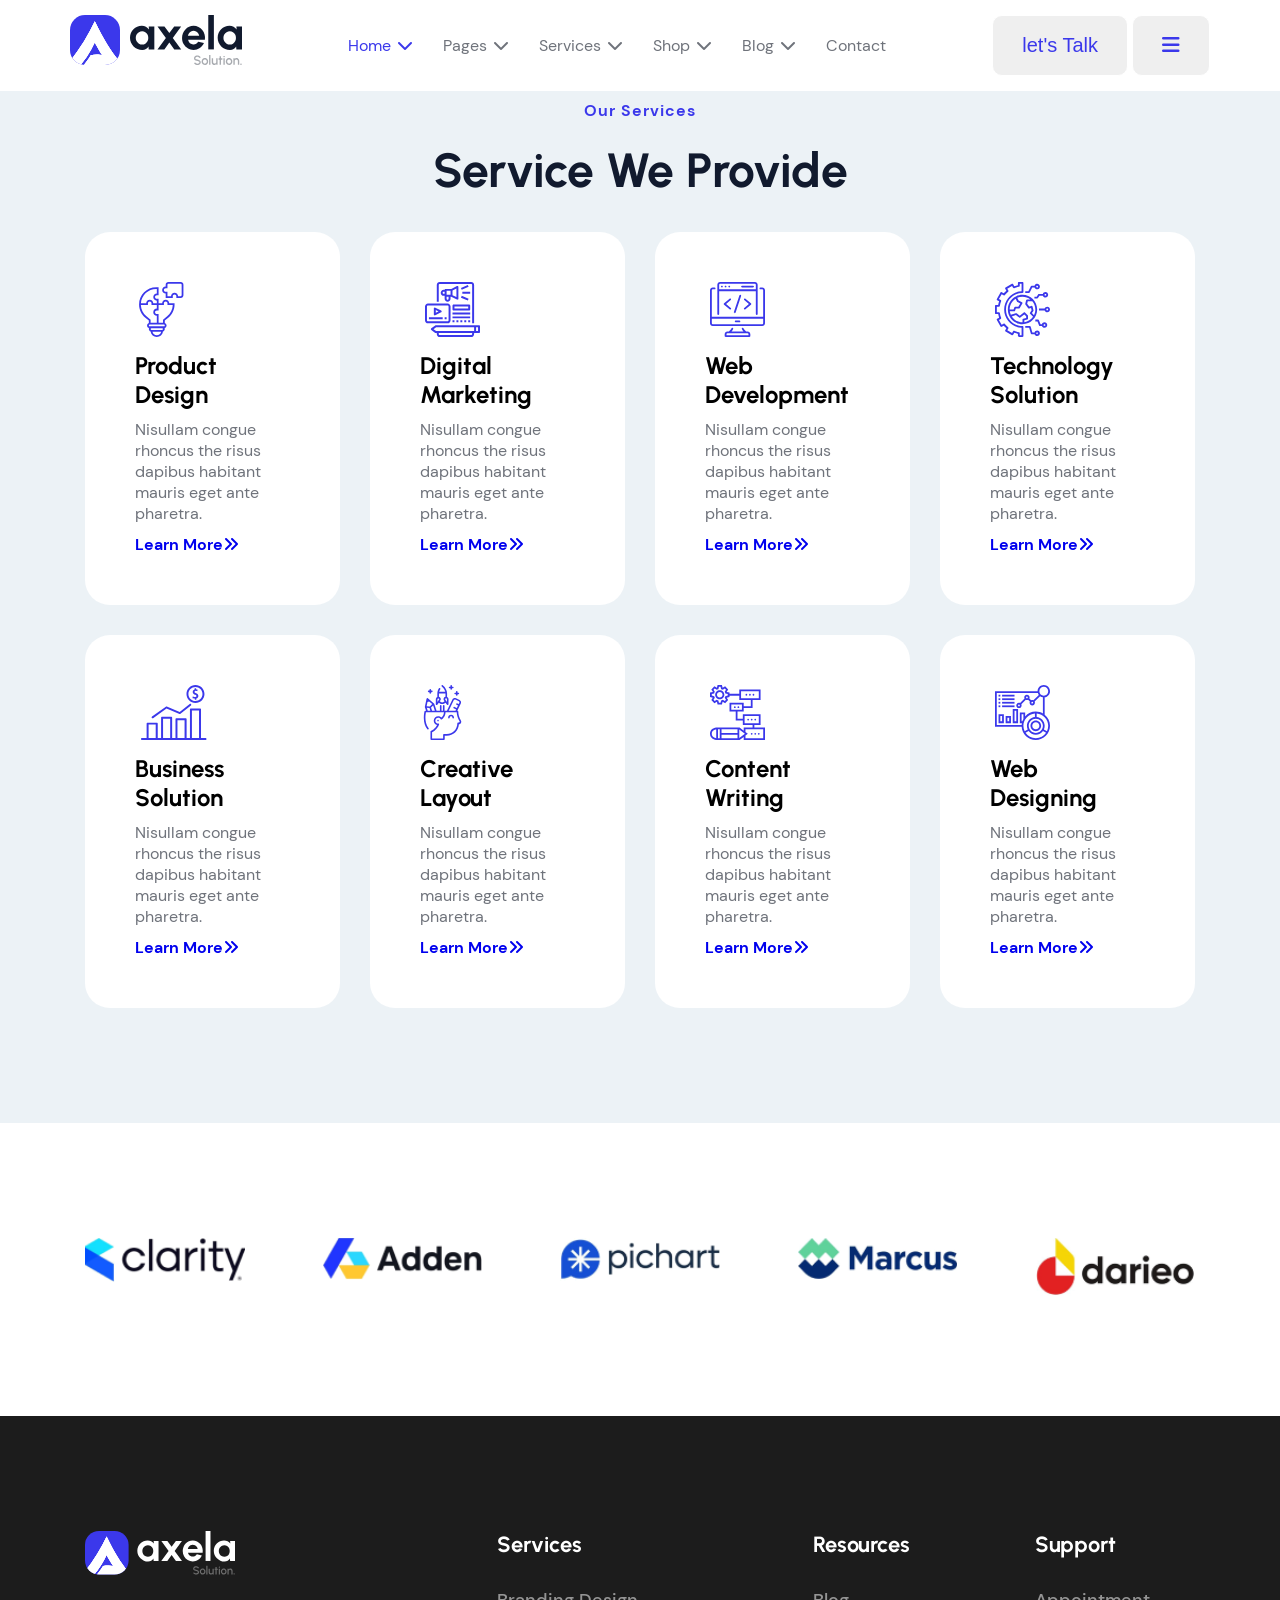
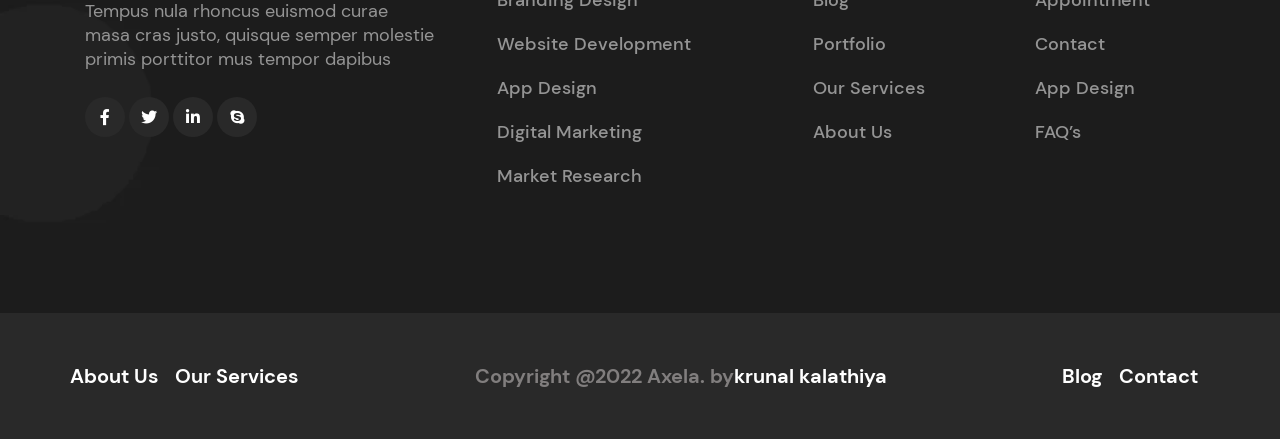
<file: Service.html>
<!DOCTYPE html>
<html lang="en">

<head>
    <meta charset="UTF-8">
    <meta http-equiv="X-UA-Compatible" content="IE=edge">
    <meta name="viewport" content="width=device-width, initial-scale=1.0">
    <title>service</title>
    <link rel="stylesheet" href="css/fonts.css">
    <link rel="stylesheet" href="css/style.css">
    <link rel="stylesheet" href="css/all.min.css">
    <link rel="stylesheet" href="css/media.css">
</head>

<body>

       <!-- HEADER  -->
       <header>
        <div class="container">
            <div class="row justify-content-between align-items">
                <div class="logo">
                    <img src="img/logo-1-1.svg" alt="">
                </div>
                <nav class="align-items dm">
                    <ul class="row ">
                        <li>
                            <a href="#" class="active">Home<i class="fa-sharp fa-solid fa-chevron-down"></i></a>
                            <div class="megamenu home">
                                <div class="row">
                                    <div class="col-6">
                                        <div class="border-right">
                                            <ol>
                                                <h3> Multi-Pages</h3>
                                                <li><a href="index.html">Creative Agency</a></li>
                                                <li><a href="#">Corporate Agency</a></li>
                                                <li><a href="#">Startup Agency</a></li>
                                                <li><a href="#">Digital Agency</a></li>
                                                <li><a href="#">Creative Portfolio</a></li>
                                                <li><a href="#">Portfolio Show Case</a></li>
                                                <li><a href="#">Fullscreen Slider New</a></li>
                                                <li><a href="#">Personal Portfolio New</a></li>
                                            </ol>
                                        </div>
                                    </div>
                                    <div class="col-6">
                                        <div class="">
                                            <ol>
                                                <h3>One-Pages</h3>
                                                <li><a href="#">Creative Agency</a></li>
                                                <li><a href="#">Corporate Agency</a></li>
                                                <li><a href="#">Startup Agency</a></li>
                                                <li><a href="#">Digital Agency</a></li>
                                                <li><a href="#">Personal Portfolio</a></li>
                                            </ol>
                                        </div>
                                    </div>
                                </div>
                            </div>
                        </li>
                        <li>
                            <a href="#">Pages<i class="fa-sharp fa-solid fa-chevron-down"></i></a>
                            <div class="megamenu">
                                <div class="row">
                                    <div class="col-4">
                                        <div class="border-right">
                                            <ol>
                                                <h3>Pages</h3>
                                                <li><a href="about.html">About Us</a></li>
                                                <li><a href="Service.html">Our Services</a></li>
                                                <li><a href="#">Single services</a></li>
                                                <li><a href="#">Price Plant</a></li>
                                                <li><a href="#">FAQ's</a></li>
                                                <li><a href="#">404 Pages</a></li>
                                            </ol>
                                        </div>
                                    </div>
                                    <div class="col-4">
                                        <div class="border-right">
                                            <ol>
                                                <h3>Portfolio</h3>
                                                <li><a href="#">Portfolio Style 1</a></li>
                                                <li><a href="#">Portfolio Style 3</a></li>
                                                <li><a href="#">Portfolio Style 2</a></li>
                                                <li><a href="#">Portfolio Style 4</a></li>
                                                <li><a href="#">Portfolio Style 5</a></li>
                                                <li><a href="#">Portfolio Style 6</a></li>
                                                <li><a href="#">Portfolio Detail</a></li>
                                            </ol>
                                        </div>
                                    </div>
                                    <div class="col-4">
                                        <div class="">
                                            <ol>
                                                <h3>Team </h3>
                                                <li><a href="#">Team Style 1</a></li>
                                                <li><a href="#">Team Style 2</a></li>
                                                <li><a href="#">Team Style 3</a></li>
                                                <li><a href="#">Team Style 4</a></li>
                                                <li><a href="#">Team Style 5</a></li>
                                                <li><a href="#">Team Style 6</a></li>
                                                <li><a href="#">Team Details</a></li>
                                            </ol>
                                        </div>
                                    </div>
                                </div>
                            </div>
                        </li>
                        <li>
                            <a href="#">Services<i class="fa-sharp fa-solid fa-chevron-down"></i></a>
                            <div class="dropdown">
                                <ol>
                                    <li>
                                        <a href="Service.html">Our Services</a>
                                    </li>
                                    <li>
                                        <a href="#">Single Services</a>
                                    </li>
                                </ol>
                            </div>
                        </li>
                        <li>
                            <a href="#">Shop<i class="fa-sharp fa-solid fa-chevron-down"></i></a>
                            <div class="dropdown">
                                <ol>
                                    <li>
                                        <a href="#">Our Services</a>
                                    </li>
                                    <li>
                                        <a href="#">Single Services</a>
                                    </li>
                                    <li>
                                        <a href="#">Cart</a>
                                    </li>
                                    <li>
                                        <a href="#">Chechout</a>
                                    </li>
                                </ol>
                            </div>
                        </li>
                        <li>
                            <a href="#">Blog<i class="fa-sharp fa-solid fa-chevron-down"></i></a>
                            <div class="dropdown">
                                <ol>
                                    <li>
                                        <a href="#">Blog List</a>
                                    </li>
                                    <li>
                                        <a href="#">Blog detail</a>
                                    </li>
                                </ol>
                            </div>
                        </li>
                        <li><a href="#">Contact</a></li>
                    </ul>
                </nav>
                <div class="buttons">
                    <button class="btn"><a href="">let's Talk</a></button>
                    <button class="btn"><a href=""><i class="fa-solid fa-bars "></i></a></i></button>
                </div>
            </div>
        </div>
    </header>


    <!-- service -->

    <section class="service padding-100" style="background-color: #ecf2f6;">
        <div class="container">
            <div class="common-heading text-center">
                <h4 class="dm">Our Services</h4>
                <h2 class="urbanist">Service We Provide</h2>
            </div>
            <div class="row">
                <div class="col-3">
                    <div class="service-box">
                        <svg xmlns="http://www.w3.org/2000/svg" width="53" height="65" viewBox="0 0 53 65" fill="none"
                            class="">
                            <path
                                d="M49.2743 0H34.5968C32.8628 0 31.4517 1.41113 31.4517 3.14516V5.24194C29.1389 5.24194 27.2581 7.12275 27.2581 9.43549C27.2581 11.7482 29.1389 13.629 31.4517 13.629V18.871H39.8388V16.7742C39.8388 15.6178 40.7792 14.6774 41.9356 14.6774C43.0919 14.6774 44.0323 15.6178 44.0323 16.7742V18.871H49.2743C51.0083 18.871 52.4194 17.4599 52.4194 15.7258V3.14516C52.4194 1.41113 51.0083 0 49.2743 0ZM50.3227 15.7258C50.3227 16.3035 49.853 16.7742 49.2743 16.7742H46.1291C46.1291 14.4615 44.2483 12.5807 41.9356 12.5807C39.6228 12.5807 37.742 14.4615 37.742 16.7742H33.5484V11.5323H31.4517C30.2953 11.5323 29.3549 10.5919 29.3549 9.43549C29.3549 8.27912 30.2953 7.33872 31.4517 7.33872H33.5484V3.14516C33.5484 2.5675 34.0181 2.09678 34.5968 2.09678H49.2743C49.853 2.09678 50.3227 2.5675 50.3227 3.14516V15.7258Z"
                                fill="#3B38EB"></path>
                            <path
                                d="M31.4516 20.9677C29.1389 20.9677 27.2581 22.8485 27.2581 25.1613H23.0645V19.9193H20.9678C19.8114 19.9193 18.871 18.9789 18.871 17.8226C18.871 16.6662 19.8114 15.7258 20.9678 15.7258H23.0645V6.29028H20.2538C9.08638 6.29028 0 15.3767 0 26.5441C0 32.6436 2.70799 38.3573 7.42888 42.2196L11.5323 45.5776V48.4198C10.3151 48.8538 9.43549 50.007 9.43549 51.372C9.43549 52.8219 10.4262 54.0339 11.7629 54.3956C11.6172 54.7573 11.5323 55.1504 11.5323 55.5645C11.5323 56.9505 12.4391 58.1163 13.6857 58.5346C14.1197 62.1704 17.2177 65 20.9678 65C24.7178 65 27.8158 62.1704 28.2499 58.5346C29.4964 58.1163 30.4033 56.9505 30.4033 55.5645C30.4033 55.1504 30.3183 54.7573 30.1726 54.3945C31.5093 54.0318 32.5 52.8209 32.5 51.371C32.5 50.006 31.6204 48.8527 30.4033 48.4187V45.5765L34.5066 42.2185C39.2275 38.3573 41.9355 32.6436 41.9355 26.5441V25.1613H35.6452C35.6452 22.8485 33.7644 20.9677 31.4516 20.9677ZM20.2538 8.38706H20.9678V13.629C18.655 13.629 16.7742 15.5098 16.7742 17.8226C16.7742 20.1353 18.655 22.0161 20.9678 22.0161V25.1613H16.7742C16.7742 22.8485 14.8934 20.9677 12.5807 20.9677C10.2679 20.9677 8.3871 22.8485 8.3871 25.1613H2.1492C2.85791 15.7929 10.7072 8.38706 20.2538 8.38706ZM8.75614 40.5967C4.70831 37.2848 2.3117 32.456 2.11145 27.258H10.4839V25.1613C10.4839 24.0049 11.4243 23.0645 12.5807 23.0645C13.737 23.0645 14.6774 24.0049 14.6774 25.1613V27.258H20.9678V31.4516C18.655 31.4516 16.7742 33.3324 16.7742 35.6452C16.7742 37.9579 18.655 39.8387 20.9678 39.8387V48.2258H13.629V44.5837L8.75614 40.5967ZM20.9678 62.9032C18.437 62.9032 16.3192 61.099 15.8317 58.7097H26.1038C25.6163 61.099 23.4986 62.9032 20.9678 62.9032ZM27.2581 56.6129H14.6774C14.0987 56.6129 13.629 56.1422 13.629 55.5645C13.629 54.9869 14.0987 54.5161 14.6774 54.5161H27.2581C27.8368 54.5161 28.3065 54.9869 28.3065 55.5645C28.3065 56.1422 27.8368 56.6129 27.2581 56.6129ZM29.3549 52.4194H27.2581H14.6774H12.5807C12.0019 52.4194 11.5323 51.9486 11.5323 51.371C11.5323 50.7933 12.0019 50.3226 12.5807 50.3226H29.3549C29.9336 50.3226 30.4033 50.7933 30.4033 51.371C30.4033 51.9486 29.9336 52.4194 29.3549 52.4194ZM33.1794 40.5967L28.3065 44.5837V48.2258H23.0645V37.7419H20.9678C19.8114 37.7419 18.871 36.8015 18.871 35.6452C18.871 34.4888 19.8114 33.5484 20.9678 33.5484H23.0645V27.258H29.3549V25.1613C29.3549 24.0049 30.2953 23.0645 31.4516 23.0645C32.608 23.0645 33.5484 24.0049 33.5484 25.1613V27.258H39.8241C39.6238 32.456 37.2272 37.2848 33.1794 40.5967Z"
                                fill="#3B38EB"></path>
                        </svg>
                        <h5 class="urbanist">Product Design</h5>
                        <p class="dm">Nisullam congue rhoncus the risus dapibus habitant mauris eget ante pharetra.</p>
                        <a href="#" class="dm">Learn More<i class="fa-solid fa-angles-right"></i></a>
                    </div>

                </div>
                <div class="col-3">
                    <div class="service-box">
                        <svg xmlns="http://www.w3.org/2000/svg" width="65" height="65" viewBox="0 0 65 65" fill="none">
                            <path
                                d="M16.25 23.2143H13.9286V3.48214C13.9286 2.55862 14.2954 1.67292 14.9485 1.0199C15.6015 0.366868 16.4872 0 17.4107 0H54.5536C55.4771 0 56.3628 0.366868 57.0158 1.0199C57.6688 1.67292 58.0357 2.55862 58.0357 3.48214V48.75H55.7143V3.48214C55.7143 3.1743 55.592 2.87907 55.3743 2.66139C55.1566 2.44372 54.8614 2.32143 54.5536 2.32143H17.4107C17.1029 2.32143 16.8076 2.44372 16.59 2.66139C16.3723 2.87907 16.25 3.1743 16.25 3.48214V23.2143ZM65 52.2321V59.1964C65 59.5043 64.8777 59.7995 64.66 60.0172C64.4424 60.2349 64.1471 60.3571 63.8393 60.3571H58.0357V61.5179C58.0357 62.4414 57.6688 63.3271 57.0158 63.9801C56.3628 64.6331 55.4771 65 54.5536 65H17.4107C16.4872 65 15.6015 64.6331 14.9485 63.9801C14.2954 63.3271 13.9286 62.4414 13.9286 61.5179V60.3571H12.7679C12.5167 60.3571 12.2723 60.2757 12.0714 60.125L7.42857 56.6429C7.28441 56.5347 7.16741 56.3945 7.08683 56.2334C7.00624 56.0722 6.96429 55.8945 6.96429 55.7143C6.96429 55.5341 7.00624 55.3564 7.08683 55.1952C7.16741 55.034 7.28441 54.8938 7.42857 54.7857L12.0714 51.3036C12.2723 51.1529 12.5167 51.0714 12.7679 51.0714H63.8393C64.1471 51.0714 64.4424 51.1937 64.66 51.4114C64.8777 51.6291 65 51.9243 65 52.2321ZM58.0357 58.0357V53.3929H13.1509L10.0634 55.7143L13.1509 58.0357H58.0357ZM55.7143 60.3571H16.25V61.5179C16.25 61.8257 16.3723 62.1209 16.59 62.3386C16.8076 62.5563 17.1029 62.6786 17.4107 62.6786H54.5536C54.8614 62.6786 55.1566 62.5563 55.3743 62.3386C55.592 62.1209 55.7143 61.8257 55.7143 61.5179V60.3571ZM62.6786 53.3929H60.3571V58.0357H62.6786V53.3929ZM23.2143 19.7321V16.25H22.0536C21.13 16.25 20.2444 15.8831 19.5913 15.2301C18.9383 14.5771 18.5714 13.6914 18.5714 12.7679C18.5714 11.8443 18.9383 10.9586 19.5913 10.3056C20.2444 9.65258 21.13 9.28571 22.0536 9.28571H23.2143C23.2143 8.97787 23.3366 8.68264 23.5543 8.46497C23.7719 8.24729 24.0672 8.125 24.375 8.125H31.0607L37.7812 4.77054C37.9579 4.6815 38.1545 4.63911 38.3522 4.64739C38.5498 4.65567 38.7421 4.71435 38.9108 4.81785C39.0794 4.92135 39.2188 5.06625 39.3156 5.23877C39.4125 5.41129 39.4637 5.60571 39.4643 5.80357V19.7321C39.4647 19.9294 39.4148 20.1235 39.3193 20.2961C39.2239 20.4688 39.086 20.6142 38.9187 20.7188C38.734 20.8332 38.5209 20.8936 38.3036 20.8929C38.1219 20.8918 37.943 20.848 37.7812 20.7652L31.0607 17.4107H30.1786V19.7321C30.1786 20.6557 29.8117 21.5414 29.1587 22.1944C28.5056 22.8474 27.6199 23.2143 26.6964 23.2143C25.7729 23.2143 24.8872 22.8474 24.2342 22.1944C23.5812 21.5414 23.2143 20.6557 23.2143 19.7321ZM27.8571 17.4107H25.5357V19.7321C25.5357 20.04 25.658 20.3352 25.8757 20.5529C26.0934 20.7706 26.3886 20.8929 26.6964 20.8929C27.0043 20.8929 27.2995 20.7706 27.5172 20.5529C27.7349 20.3352 27.8571 20.04 27.8571 19.7321V17.4107ZM37.1429 7.68393L32.5 10.0054V15.5304L37.1429 17.8518V7.68393ZM25.5357 10.4464V15.0893H30.1786V10.4464H25.5357ZM23.2143 13.9286V11.6071H22.0536C21.7457 11.6071 21.4505 11.7294 21.2328 11.9471C21.0151 12.1648 20.8929 12.46 20.8929 12.7679C20.8929 13.0757 21.0151 13.3709 21.2328 13.5886C21.4505 13.8063 21.7457 13.9286 22.0536 13.9286H23.2143ZM51.5241 5.71071L50.6188 3.575L42.4938 7.05714L43.3991 9.19286L51.5241 5.71071ZM53.3929 11.6071H44.1071V13.9286H53.3929V11.6071ZM50.6188 21.9607L51.5241 19.825L43.3991 16.3429L42.4938 18.4786L50.6188 21.9607ZM26.6964 48.75H3.48214C2.55862 48.75 1.67292 48.3831 1.0199 47.7301C0.366868 47.0771 0 46.1914 0 45.2679V29.0179C0 28.0943 0.366868 27.2086 1.0199 26.5556C1.67292 25.9026 2.55862 25.5357 3.48214 25.5357H26.6964C27.6199 25.5357 28.5056 25.9026 29.1587 26.5556C29.8117 27.2086 30.1786 28.0943 30.1786 29.0179V45.2679C30.1786 46.1914 29.8117 47.0771 29.1587 47.7301C28.5056 48.3831 27.6199 48.75 26.6964 48.75ZM3.48214 46.4286H26.6964C27.0043 46.4286 27.2995 46.3063 27.5172 46.0886C27.7349 45.8709 27.8571 45.5757 27.8571 45.2679V29.0179C27.8571 28.71 27.7349 28.4148 27.5172 28.1971C27.2995 27.9794 27.0043 27.8571 26.6964 27.8571H3.48214C3.1743 27.8571 2.87907 27.9794 2.66139 28.1971C2.44372 28.4148 2.32143 28.71 2.32143 29.0179V45.2679C2.32143 45.5757 2.44372 45.8709 2.66139 46.0886C2.87907 46.3063 3.1743 46.4286 3.48214 46.4286ZM10.4464 38.3036V31.3393C10.447 31.1414 10.4982 30.947 10.5951 30.7745C10.692 30.602 10.8313 30.4571 11 30.3536C11.1686 30.2501 11.3609 30.1914 11.5586 30.1831C11.7562 30.1748 11.9528 30.2172 12.1295 30.3062L19.0938 33.7884C19.2839 33.8858 19.4434 34.0338 19.5549 34.216C19.6663 34.3983 19.7252 34.6078 19.7252 34.8214C19.7252 35.0351 19.6663 35.2445 19.5549 35.4268C19.4434 35.6091 19.2839 35.7571 19.0938 35.8545L12.1295 39.3366C11.9678 39.4195 11.7888 39.4632 11.6071 39.4643C11.3898 39.465 11.1767 39.4047 10.992 39.2902C10.8247 39.1856 10.6868 39.0402 10.5914 38.8676C10.4959 38.6949 10.446 38.5008 10.4464 38.3036ZM12.7679 36.4232L15.9714 34.8214L12.7679 33.2196V36.4232ZM4.64286 44.1071H20.8929V41.7857H4.64286V44.1071ZM23.2143 44.1071H25.5357V41.7857H23.2143V44.1071ZM53.3929 35.9821H32.5V38.3036H53.3929V35.9821ZM53.3929 40.625H32.5V42.9464H53.3929V40.625ZM34.8214 45.2679H32.5V47.5893H34.8214V45.2679ZM39.4643 47.5893V45.2679H37.1429V47.5893H39.4643ZM44.1071 47.5893V45.2679H41.7857V47.5893H44.1071ZM48.75 47.5893V45.2679H46.4286V47.5893H48.75ZM53.3929 47.5893V45.2679H51.0714V47.5893H53.3929ZM53.3929 32.5C53.3929 32.8078 53.2706 33.1031 53.0529 33.3208C52.8352 33.5384 52.54 33.6607 52.2321 33.6607H33.6607C33.3529 33.6607 33.0576 33.5384 32.84 33.3208C32.6223 33.1031 32.5 32.8078 32.5 32.5V27.8571C32.5 27.5493 32.6223 27.2541 32.84 27.0364C33.0576 26.8187 33.3529 26.6964 33.6607 26.6964H52.2321C52.54 26.6964 52.8352 26.8187 53.0529 27.0364C53.2706 27.2541 53.3929 27.5493 53.3929 27.8571V32.5ZM51.0714 29.0179H34.8214V31.3393H51.0714V29.0179Z"
                                fill="#3B38EB"></path>
                        </svg>
                        <h5 class="urbanist">Digital Marketing</h5>
                        <p class="dm">Nisullam congue rhoncus the risus dapibus habitant mauris eget ante pharetra.</p>
                        <a href="#" class="dm">Learn More<i class="fa-solid fa-angles-right"></i></a>
                    </div>

                </div>
                <div class="col-3">
                    <div class="service-box">
                        <svg xmlns="http://www.w3.org/2000/svg" width="65" height="65" viewBox="0 0 65 65" fill="none">
                            <path
                                d="M11.9146 0C10.1328 0 8.66667 1.46617 8.66667 3.24793V37.9146C8.66667 39.3605 10.8354 39.3605 10.8354 37.9146V10.8376H54.1624V37.9146C54.1297 39.3918 56.3623 39.3918 56.3291 37.9146V3.24793C56.3291 1.46617 54.8651 0 53.0833 0H11.9146ZM11.9146 2.16882H53.0833C53.7022 2.16882 54.1624 2.629 54.1624 3.24793V8.6688H10.8354V3.24793C10.8354 2.629 11.2957 2.16882 11.9146 2.16882ZM14.0833 4.3334C13.485 4.3334 13 4.81846 13 5.41675C13 6.01508 13.485 6.49997 14.0833 6.49997C14.6816 6.49997 15.1667 6.01508 15.1667 5.41675C15.1667 4.81846 14.6816 4.3334 14.0833 4.3334ZM18.4167 4.3334C17.8184 4.3334 17.3333 4.81846 17.3333 5.41675C17.3333 6.01508 17.8184 6.49997 18.4167 6.49997C19.015 6.49997 19.5 6.01508 19.5 5.41675C19.5 4.81846 19.015 4.3334 18.4167 4.3334ZM22.75 4.3334C22.1517 4.3334 21.6667 4.81846 21.6667 5.41675C21.6667 6.01508 22.1517 6.49997 22.75 6.49997C23.3483 6.49997 23.8333 6.01508 23.8333 5.41675C23.8333 4.81846 23.3483 4.3334 22.75 4.3334ZM37.8617 4.33552C36.399 4.43502 36.4988 6.53805 37.9125 6.50222H50.9167C52.3294 6.46947 52.3294 4.36685 50.9167 4.33552H37.8617ZM3.25424 6.50222C1.47248 6.50222 0 7.96627 0 9.74802V48.75C0 50.5318 1.47248 51.9979 3.25424 51.9979H61.7521C63.5339 51.9979 65 50.5318 65 48.75V9.7479C65 7.96614 63.5339 6.5021 61.7521 6.5021H59.5854C58.1086 6.46934 58.1086 8.70155 59.5854 8.6688H61.7521C62.371 8.6688 62.8312 9.12898 62.8312 9.7479V41.1688H2.16667V9.7479C2.16667 9.12898 2.63535 8.6688 3.25424 8.6688H5.41243C6.88927 8.70155 6.88927 6.46934 5.41243 6.5021L3.25424 6.50222ZM35.7627 15.1498C35.2864 15.1465 34.864 15.4549 34.7217 15.9095L28.2196 35.4073C27.7611 36.7784 29.8178 37.466 30.2762 36.0949L36.7783 16.5907C37.0235 15.8892 36.5058 15.1547 35.7627 15.1498ZM40.4727 21.4128L45.9739 26.0021L40.4727 30.5852C39.2972 31.5054 40.7486 33.2419 41.8628 32.2483L48.3564 26.8337C48.875 26.4006 48.875 25.6038 48.3564 25.1707L41.8628 19.7477C41.6687 19.5815 41.4221 19.4893 41.1116 19.4897C40.0876 19.5793 39.7163 20.801 40.4727 21.4131V21.4128ZM23.8058 19.4917C23.5618 19.4999 23.3277 19.5899 23.1414 19.7476L16.6414 25.1706C16.1229 25.6037 16.1229 26.4005 16.6414 26.8336L23.1414 32.2482C24.2594 33.2894 25.7523 31.495 24.5252 30.5851L19.0239 26.002L24.5252 21.4127C25.3257 20.7573 24.8399 19.46 23.8058 19.4916V19.4917ZM2.16667 43.3376H62.8312V48.75C62.8312 49.3689 62.371 49.8291 61.7521 49.8291H3.25424C2.63535 49.8291 2.16667 49.3689 2.16667 48.75V43.3376ZM34.7259 45.5022L30.2804 45.5043C28.8995 45.6693 28.9923 47.6255 30.3312 47.6625H34.6667C36.1544 47.794 36.2783 45.532 34.7259 45.5022H34.7259ZM26.4232 54.0799C25.9883 54.0717 25.5901 54.3223 25.4118 54.7189C24.8901 55.8379 23.9555 57.1445 22.3416 58.4979H20.5833C18.8016 58.4979 17.3376 59.9726 17.3376 61.7543V63.9125C17.3354 64.5108 17.8184 64.9976 18.4167 65H46.5812C47.1828 65.0022 47.6711 64.5141 47.6688 63.9125V61.7543C47.6688 59.9726 46.1963 58.4979 44.4145 58.4979H42.6584C41.0447 57.1445 40.1098 55.8378 39.5882 54.7189C39.4048 54.3119 38.9908 54.0592 38.5451 54.082C37.7711 54.123 37.2878 54.9373 37.6247 55.6352C38.047 56.541 38.6918 57.5126 39.5607 58.4979H25.4393C26.3081 57.5126 26.953 56.541 27.3753 55.6352C27.7193 54.9247 27.2124 54.0967 26.4232 54.0799ZM20.5833 60.6667H44.4145C45.0334 60.6667 45.5021 61.1354 45.5021 61.7543V62.8334H19.5042V61.7543C19.5042 61.1354 19.9644 60.6667 20.5833 60.6667Z"
                                fill="#3B38EB"></path>
                        </svg>
                        <h5 class="urbanist">Web Development</h5>
                        <p class="dm">Nisullam congue rhoncus the risus dapibus habitant mauris eget ante pharetra.</p>
                        <a href="#" class="dm">Learn More<i class="fa-solid fa-angles-right"></i></a>
                    </div>

                </div>
                <div class="col-3">
                    <div class="service-box">
                        <svg xmlns="http://www.w3.org/2000/svg" width="65" height="65" viewBox="0 0 65 65" fill="none">
                            <path
                                d="M15.1666 32.5001C15.1666 42.0572 22.9428 49.8334 32.5 49.8334C42.0571 49.8334 49.8333 42.0572 49.8333 32.5001C49.8333 22.9429 42.0571 15.1667 32.5 15.1667C22.9428 15.1667 15.1666 22.9429 15.1666 32.5001ZM24.3587 19.7243L26.1137 23.2343C26.2188 23.4434 26.3889 23.6146 26.598 23.7186L29.8848 25.362L27.5535 29.2501H23.8333C23.3664 29.2501 22.9536 29.548 22.8052 29.9911L21.9689 32.5001H17.3333C17.3333 27.1343 20.1424 22.4207 24.3587 19.7243ZM32.5 44.4167V47.6667C27.1851 47.6667 22.5084 44.914 19.8 40.7648L24.7216 39.1247L28.6 42.0334C28.9954 42.3292 29.5414 42.3216 29.927 42.0128L34.5865 38.2851L36.8333 40.5319V42.4873L33.32 43.3659C32.838 43.4862 32.5 43.9195 32.5 44.4167ZM47.6666 32.5001C47.6666 34.8899 47.0957 37.1443 46.1066 39.1582L43.6442 36.6958L45.318 34.1847C45.487 33.9312 45.5422 33.617 45.4675 33.3212L44.3841 28.9879C44.3115 28.6954 44.1187 28.4462 43.8544 28.3011C43.589 28.1548 43.2759 28.1277 42.9899 28.2231L40.4809 29.0594L38.0087 25.7639L38.7627 22.7501H44.1014C46.3222 25.3891 47.6666 28.7886 47.6666 32.5001ZM37.9166 20.5834C37.4194 20.5834 36.986 20.9214 36.8658 21.4035L35.7825 25.7368C35.7034 26.0532 35.7716 26.389 35.9666 26.6501L39.2166 30.9834C39.4961 31.3561 39.9836 31.5088 40.4256 31.3615L42.5663 30.6476L43.2488 33.3808L41.3486 36.2322C41.0615 36.6612 41.119 37.2342 41.484 37.5993L44.981 41.0963C42.6324 44.4948 38.9339 46.8792 34.6666 47.4934V45.2617L38.1799 44.3832C38.662 44.264 39 43.8307 39 43.3334V40.0834C39 39.7963 38.8862 39.5201 38.6825 39.3175L35.4325 36.0675C35.0425 35.6764 34.4207 35.6418 33.9895 35.9873L29.2283 39.7963L25.5666 37.0501C25.2828 36.8356 24.9123 36.7771 24.5732 36.8887L18.7373 38.8343C18.136 37.5332 17.7179 36.1347 17.5055 34.6667H22.75C23.2169 34.6667 23.6296 34.3688 23.778 33.9258L24.6144 31.4167H28.1666C28.5469 31.4167 28.9 31.2174 29.095 30.8913L32.345 25.4747C32.501 25.2157 32.5411 24.9037 32.4566 24.6145C32.3721 24.3252 32.1706 24.0837 31.9009 23.9482L27.8904 21.943L26.2643 18.6897C28.1688 17.8263 30.2759 17.3334 32.5 17.3334C36.0284 17.3334 39.2719 18.5554 41.8513 20.5834H37.9166Z"
                                fill="#3B38EB"></path>
                            <path
                                d="M61.75 29.25C60.3395 29.25 59.1478 30.1589 58.6993 31.4167H52V33.5833H58.6993C59.1478 34.8411 60.3395 35.75 61.75 35.75C63.5418 35.75 65 34.2918 65 32.5C65 30.7082 63.5418 29.25 61.75 29.25ZM61.75 33.5833C61.1531 33.5833 60.6667 33.0969 60.6667 32.5C60.6667 31.9031 61.1531 31.4167 61.75 31.4167C62.3469 31.4167 62.8333 31.9031 62.8333 32.5C62.8333 33.0969 62.3469 33.5833 61.75 33.5833Z"
                                fill="#3B38EB"></path>
                            <path
                                d="M61.75 50.9167C61.75 49.1249 60.2918 47.6667 58.5 47.6667C57.0895 47.6667 55.8978 48.5757 55.4493 49.8334H53.8167L51.922 45.0971C51.7573 44.6865 51.3597 44.4167 50.9166 44.4167H47.6666V46.5834H50.1832L52.078 51.3198C52.2426 51.7303 52.6402 52.0001 53.0833 52.0001H55.4493C55.8978 53.2578 57.0895 54.1667 58.5 54.1667C60.2918 54.1667 61.75 52.7086 61.75 50.9167ZM57.4166 50.9167C57.4166 50.3198 57.903 49.8334 58.5 49.8334C59.0969 49.8334 59.5833 50.3198 59.5833 50.9167C59.5833 51.5137 59.0969 52.0001 58.5 52.0001C57.903 52.0001 57.4166 51.5137 57.4166 50.9167Z"
                                fill="#3B38EB"></path>
                            <path
                                d="M49.8333 63.9167C51.6252 63.9167 53.0833 62.4585 53.0833 60.6667C53.0833 58.8748 51.6252 57.4167 49.8333 57.4167C48.4228 57.4167 47.2312 58.3256 46.7827 59.5833H44.1502L42.2077 52.7854C42.0756 52.3207 41.6498 52 41.1667 52H35.75V54.1667H40.3498L42.2923 60.9646C42.4244 61.4293 42.8502 61.75 43.3333 61.75H46.7827C47.2312 63.0078 48.4228 63.9167 49.8333 63.9167ZM49.8333 59.5833C50.4303 59.5833 50.9167 60.0697 50.9167 60.6667C50.9167 61.2636 50.4303 61.75 49.8333 61.75C49.2364 61.75 48.75 61.2636 48.75 60.6667C48.75 60.0697 49.2364 59.5833 49.8333 59.5833Z"
                                fill="#3B38EB"></path>
                            <path
                                d="M41.0529 12.401L44.0028 6.50011H46.7697C47.2258 7.78928 48.4564 8.66678 49.8323 8.66678C49.9937 8.66678 50.1573 8.65486 50.3219 8.62994C51.1799 8.49886 51.9361 8.04278 52.4507 7.34294C52.9653 6.64311 53.1765 5.78511 53.0465 4.92819C52.7768 3.15694 51.1193 1.93927 49.3448 2.20252C48.4868 2.33361 47.7306 2.78969 47.216 3.48953C47.0243 3.75061 46.8899 4.03769 46.7838 4.33344H43.3333C42.9228 4.33344 42.5479 4.56527 42.3637 4.93252L39.4138 10.8334H35.75V13.0001H40.0833C40.4939 13.0001 40.8688 12.7683 41.0529 12.401ZM48.9602 4.77436C49.1324 4.54144 49.3837 4.38869 49.6697 4.34536C49.725 4.33669 49.7792 4.33344 49.8333 4.33344C50.3598 4.33344 50.8235 4.71802 50.9047 5.25427C50.9481 5.54027 50.8777 5.82627 50.7065 6.05919C50.5343 6.29211 50.2829 6.44486 49.9969 6.48819C49.4141 6.58027 48.8529 6.17077 48.763 5.57927C48.7186 5.29327 48.789 5.00727 48.9602 4.77436Z"
                                fill="#3B38EB"></path>
                            <path
                                d="M56.5327 16.2501C56.9812 17.5078 58.1729 18.4167 59.5834 18.4167C61.3752 18.4167 62.8334 16.9586 62.8334 15.1667C62.8334 13.3749 61.3752 11.9167 59.5834 11.9167C58.1729 11.9167 56.9812 12.8257 56.5327 14.0834H52C51.6382 14.0834 51.3002 14.2643 51.0987 14.5655L49.2538 17.3334H46.5834V19.5001H49.8334C50.1952 19.5001 50.5332 19.3192 50.7347 19.018L52.5796 16.2501H56.5327ZM59.5834 14.0834C60.1803 14.0834 60.6667 14.5698 60.6667 15.1667C60.6667 15.7637 60.1803 16.2501 59.5834 16.2501C58.9865 16.2501 58.5 15.7637 58.5 15.1667C58.5 14.5698 58.9865 14.0834 59.5834 14.0834Z"
                                fill="#3B38EB"></path>
                            <path
                                d="M1.08333 27.0833C0.485333 27.0833 0 27.5687 0 28.1667V36.8333C0 37.4313 0.485333 37.9167 1.08333 37.9167H3.75267C4.0235 39.3553 4.407 40.7832 4.89883 42.1818L2.58375 43.5175C2.06483 43.8165 1.88825 44.4795 2.18725 44.9973L6.52058 52.5027C6.81958 53.0205 7.47933 53.1982 8.00042 52.8992L10.3198 51.5602C11.2797 52.6749 12.324 53.7203 13.4388 54.6791L12.0998 56.9985C11.8007 57.5174 11.9784 58.1793 12.4963 58.4783L20.0016 62.8117C20.5183 63.1096 21.1813 62.9319 21.4814 62.4152L22.8172 60.1001C24.2147 60.5919 25.6425 60.9754 27.0823 61.2463V63.9167C27.0823 64.5147 27.5676 65 28.1656 65H32.4989C33.0969 65 33.5823 64.5147 33.5823 63.9167V53.0833C33.5823 52.4853 33.0969 52 32.4989 52C21.7468 52 12.9989 43.2521 12.9989 32.5C12.9989 21.7479 21.7468 13 32.4989 13C33.0969 13 33.5823 12.5147 33.5823 11.9167V1.08333C33.5823 0.485333 33.0969 0 32.4989 0H28.1656C27.5676 0 27.0823 0.485333 27.0823 1.08333V3.75267C25.6436 4.0235 24.2158 4.407 22.8172 4.89883L21.4825 2.58375C21.1824 2.06483 20.5194 1.88717 20.0027 2.18725L12.4973 6.52058C11.9784 6.81958 11.8018 7.48258 12.1008 8.00042L13.4398 10.3198C12.3251 11.2797 11.2797 12.324 10.3209 13.4388L8.00042 12.1008C7.47933 11.8018 6.81958 11.9795 6.52058 12.4973L2.18725 20.0027C1.88825 20.5205 2.06592 21.1835 2.58375 21.4825L4.89883 22.8183C4.407 24.2168 4.0235 25.6447 3.75267 27.0833H1.08333ZM5.73625 28.3324C6.02983 26.4366 6.53575 24.5505 7.24208 22.7294C7.43492 22.2311 7.23667 21.6667 6.773 21.3991L4.60633 20.1478L7.85633 14.5188L10.0273 15.7723C10.4899 16.0387 11.0771 15.9282 11.4118 15.5144C12.6273 14.0075 14.0075 12.6273 15.5144 11.4118C15.9293 11.0771 16.0387 10.4888 15.7723 10.0273L14.5188 7.85633L20.1478 4.60633L21.3991 6.773C21.6667 7.23558 22.23 7.43275 22.7283 7.24208C24.5505 6.53575 26.4355 6.02983 28.3313 5.73625C28.86 5.655 29.25 5.2 29.25 4.66592V2.16667H31.4167V10.8604C19.9713 11.4259 10.8333 20.9159 10.8333 32.5C10.8333 44.0841 19.9713 53.5741 31.4167 54.1396V62.8333H29.25V60.3341C29.25 59.8 28.86 59.345 28.3324 59.2638C26.4366 58.9702 24.5505 58.4643 22.7294 57.7579C22.2311 57.5662 21.6678 57.7633 21.3991 58.227L20.1478 60.3937L14.5188 57.1437L15.7723 54.9727C16.0387 54.5101 15.9293 53.9229 15.5144 53.5882C14.0075 52.3727 12.6273 50.9925 11.4118 49.4856C11.076 49.0696 10.4888 48.9602 10.0273 49.2278L7.85633 50.4812L4.60633 44.8522L6.773 43.6009C7.23558 43.3333 7.43492 42.7689 7.24208 42.2717C6.53575 40.4495 6.02983 38.5645 5.73625 36.6687C5.655 36.14 5.2 35.75 4.66592 35.75H2.16667V29.25H4.66592C5.2 29.25 5.655 28.86 5.73625 28.3324Z"
                                fill="#3B38EB"></path>
                        </svg>
                        <h5 class="urbanist">Technology Solution</h5>
                        <p class="dm">Nisullam congue rhoncus the risus dapibus habitant mauris eget ante pharetra.</p>
                        <a href="#" class="dm">Learn More<i class="fa-solid fa-angles-right"></i></a>
                    </div>

                </div>
                <div class="col-3">
                    <div class="service-box">
                        <svg xmlns="http://www.w3.org/2000/svg" width="78" height="65" viewBox="0 0 78 65" fill="none">
                            <path
                                d="M64.3427 0C58.427 0 53.7528 4.74718 53.7528 10.6629C53.7528 16.5786 58.5 21.2528 64.3427 21.2528C70.1854 21.2528 75.0056 16.5056 75.0056 10.5899C75.0056 4.67415 70.2584 0 64.3427 0ZM64.3427 18.9157C59.7416 18.9157 56.0168 15.191 56.0168 10.5899C56.0168 5.98875 59.8146 2.33707 64.3427 2.33707C68.9438 2.33707 72.6685 6.06179 72.6685 10.6629C72.6685 15.264 68.9438 18.9157 64.3427 18.9157Z"
                                fill="#3B38EB"></path>
                            <path
                                d="M67.702 12.2698C67.629 12.0507 67.629 11.9046 67.4829 11.6855C67.4099 11.5394 67.3369 11.3203 67.1908 11.1743C67.0447 11.0282 66.9717 10.8821 66.8256 10.7361C66.6796 10.59 66.5335 10.4439 66.3144 10.3709C66.1683 10.2248 65.9492 10.1518 65.8032 10.0788C65.5841 10.0057 65.438 9.85968 65.2189 9.78664C64.9998 9.71361 64.7807 9.64057 64.6346 9.56754C64.5616 9.56754 64.4155 9.49451 64.3425 9.42147C64.2695 9.34844 64.1234 9.34844 64.0504 9.27541C63.9773 9.20237 63.8313 9.20237 63.7582 9.12934C63.6852 9.0563 63.6122 8.98327 63.5391 8.91024C63.4661 8.8372 63.3931 8.76417 63.3931 8.6181C63.32 8.54507 63.32 8.399 63.32 8.32597C63.32 8.1799 63.32 8.10687 63.32 7.9608C63.32 7.88777 63.3931 7.7417 63.3931 7.66867C63.4661 7.59563 63.4661 7.44957 63.5391 7.37653C63.6122 7.3035 63.6852 7.23047 63.7582 7.15743C63.8313 7.0844 63.9773 7.01136 64.1234 7.01136C64.2695 6.93833 64.3425 6.93833 64.4886 6.93833C64.5616 6.93833 64.6346 6.93833 64.7077 6.93833C64.7807 6.93833 64.8537 6.93833 64.9268 6.93833C65.0728 6.93833 65.1459 6.93833 65.2919 7.01136C65.438 7.01136 65.5841 7.0844 65.6571 7.0844C65.7301 7.0844 65.8762 7.15743 65.9492 7.15743C66.0953 7.15743 66.1683 7.23047 66.2414 7.23047L66.6065 7.37653L66.6796 6.93833L66.8256 5.76979V5.47766L66.5335 5.40463C66.4605 5.40463 66.3144 5.33159 66.2414 5.33159C66.1683 5.33159 66.0953 5.25856 65.9492 5.25856C65.8762 5.25856 65.7301 5.18553 65.5841 5.18553C65.438 5.18553 65.365 5.11249 65.2189 5.11249H65.1459V4.09002V3.72485H64.7807H63.7582H63.3931V4.09002V5.18553H63.32C63.1009 5.25856 62.8818 5.33159 62.6627 5.47766C62.4436 5.55069 62.2975 5.69676 62.1515 5.84283C62.0054 5.98889 61.8593 6.13496 61.7133 6.35406C61.5672 6.50013 61.4942 6.71923 61.4211 6.93833C61.3481 7.15743 61.2751 7.37653 61.202 7.59563C61.129 7.81473 61.129 8.10687 61.129 8.32597C61.129 8.54507 61.129 8.69114 61.202 8.91024C61.2751 9.12934 61.2751 9.27541 61.4211 9.49451C61.4942 9.64057 61.6402 9.85967 61.7133 10.0057C61.8593 10.1518 61.9324 10.2979 62.0784 10.4439C62.2245 10.59 62.3706 10.7361 62.5897 10.8091C62.7357 10.9552 62.9549 11.0282 63.1009 11.1012C63.32 11.1743 63.5391 11.3203 63.6852 11.3934C63.9043 11.4664 64.1234 11.5394 64.2695 11.6125C64.3425 11.6125 64.4886 11.6855 64.5616 11.7585C64.6346 11.8316 64.7807 11.8316 64.8537 11.9046C64.9268 11.9776 64.9998 12.0507 65.0728 12.0507C65.1459 12.1237 65.2189 12.1967 65.2919 12.2698C65.365 12.3428 65.365 12.4159 65.438 12.5619C65.438 12.635 65.511 12.781 65.511 12.9271C65.511 13.0732 65.511 13.1462 65.511 13.2923C65.511 13.3653 65.438 13.5114 65.365 13.5844C65.2919 13.6574 65.2189 13.7305 65.1459 13.8035C65.0728 13.8765 64.9998 13.9496 64.8537 14.0226C64.7807 14.0956 64.6346 14.0956 64.5616 14.1687C64.4886 14.1687 64.3425 14.2417 64.1964 14.2417C64.1234 14.2417 64.0504 14.2417 63.9043 14.2417C63.8313 14.2417 63.6852 14.2417 63.6122 14.2417C63.4661 14.2417 63.32 14.2417 63.247 14.2417C63.1009 14.2417 62.9549 14.1687 62.8818 14.1687C62.7357 14.1687 62.5897 14.0956 62.4436 14.0226C62.2975 13.9496 62.1515 13.9496 62.0054 13.8765C61.9324 13.8765 61.8593 13.8035 61.7863 13.8035C61.7133 13.8035 61.6402 13.7305 61.5672 13.7305L61.129 13.5114L61.056 14.0226L60.9099 15.3372V15.5563L61.129 15.6293C61.4211 15.5563 61.5672 15.6293 61.7863 15.7024C61.9324 15.7754 62.1515 15.8484 62.2976 15.8484C62.4436 15.9215 62.6627 15.9215 62.8818 15.9945C63.1009 16.0675 63.247 16.0675 63.4661 16.0675H63.6122V17.163V17.5282H63.9773H64.9998H65.365V17.163V15.9945H65.438C65.6571 15.9215 65.8762 15.8484 66.0953 15.7024C66.3144 15.6293 66.4605 15.4833 66.6796 15.3372C66.8256 15.1911 66.9717 15.0451 67.1178 14.826C67.2638 14.6799 67.3369 14.4608 67.4829 14.2417C67.556 14.0226 67.629 13.8035 67.702 13.5844C67.7751 13.3653 67.7751 13.1462 67.7751 12.8541C67.7751 12.635 67.7751 12.4889 67.702 12.2698Z"
                                fill="#3B38EB"></path>
                            <path
                                d="M59.2303 22.6404C58.8651 22.1292 58.0618 22.0562 57.5505 22.4213L45.7191 31.8427L30.4551 25.4888C30.0899 25.3427 29.6517 25.4157 29.3596 25.6348L13 37.3202C12.4888 37.6854 12.3427 38.4157 12.7079 38.9269C12.927 39.2921 13.2922 39.4382 13.6574 39.4382C13.8765 39.4382 14.0956 39.3651 14.3147 39.2191L30.1629 27.8989L45.5 34.2528C45.8652 34.3989 46.3764 34.3258 46.6685 34.1067L59.0112 24.3202C59.5224 23.955 59.5955 23.1517 59.2303 22.6404Z"
                                fill="#3B38EB"></path>
                            <path
                                d="M76.3201 62.663H70.9156V28.8485C70.9156 28.1912 70.4044 27.6799 69.7471 27.6799H59.0111C58.3538 27.6799 57.8426 28.1912 57.8426 28.8485V62.663H53.8988V40.5338C53.8988 39.8765 53.3875 39.3653 52.7302 39.3653H41.9213C41.264 39.3653 40.7527 39.8765 40.7527 40.5338V62.663H36.8089V38.781C36.8089 38.1237 36.2977 37.6125 35.6404 37.6125H24.9044C24.2471 37.6125 23.7359 38.1237 23.7359 38.781V62.663H19.7921V45.6462C19.7921 44.9889 19.2809 44.4777 18.6236 44.4777H7.81459C7.15729 44.4777 6.64606 44.9889 6.64606 45.6462V62.663H1.16854C0.511235 62.663 0 63.1743 0 63.8316C0 64.4889 0.511235 65.0001 1.16854 65.0001H7.74156H18.4775H24.9044H35.6404H41.9213H52.6572H58.9381H69.674H76.2471C76.9044 65.0001 77.4156 64.4889 77.4156 63.8316C77.4886 63.1743 76.9774 62.663 76.3201 62.663ZM17.382 62.663H8.98313V46.8147H17.382V62.663ZM34.4718 62.663H26.073V39.9496H34.4718V62.663ZM51.4887 62.663H43.0898V41.7024H51.4887V62.663ZM68.5785 62.663H60.1797V30.017H68.5785V62.663Z"
                                fill="#3B38EB"></path>
                        </svg>
                        <h5 class="urbanist">Business Solution</h5>
                        <p class="dm">Nisullam congue rhoncus the risus dapibus habitant mauris eget ante pharetra.</p>
                        <a href="#" class="dm">Learn More<i class="fa-solid fa-angles-right"></i></a>
                    </div>

                </div>
                <div class="col-3">
                    <div class="service-box">
                        <svg xmlns="http://www.w3.org/2000/svg" width="45" height="65" viewBox="0 0 45 65" fill="none">
                            <path
                                d="M44.2556 41.8222C42.1986 38.4386 41.1552 34.8829 41.1552 31.2544C41.1552 30.7297 40.7302 30.3047 40.2055 30.3047H40.0022L44.1322 21.8692C44.5041 21.1095 44.5576 20.2506 44.2829 19.4512C44.0082 18.6518 43.4384 18.0071 42.6781 17.6361L38.447 15.5721C36.8794 14.8074 34.9796 15.4596 34.2124 17.0267L27.712 30.3047H25.2801C25.2741 30.3047 25.2677 30.3052 25.2617 30.3052C25.2553 30.3052 25.2493 30.3047 25.2434 30.3047H24.8972V24.5119C24.8972 23.2865 22.9974 23.2865 22.9974 24.5119V30.3047H21.351V24.5119C21.351 23.2865 19.4511 23.2865 19.4511 24.5119V30.3047H15.468L12.7286 22.2541C12.6735 22.0924 12.5718 21.9431 12.4404 21.833L5.16838 15.7224C4.91249 15.5077 4.56238 15.4427 4.24698 15.5518C3.93108 15.6609 3.69602 15.9282 3.62758 16.255L1.65237 25.7091C1.61815 25.8737 1.62856 26.0508 1.68262 26.2094L3.07613 30.3047H2.19291C1.76147 30.3047 1.38408 30.5953 1.27399 31.0124C1.23927 31.1443 0.422507 34.2913 0.410109 38.4743C0.393744 44.0732 1.85767 48.8463 4.64271 52.2775C5.42278 53.2381 6.88622 52.0266 6.11756 51.0804C0.889655 44.6395 2.40367 34.8934 2.95314 32.204H24.256C23.9828 35.6481 22.2664 37.6635 21.3138 38.5304C20.1226 37.36 18.5902 36.8269 17.4541 36.8269C14.5213 36.8269 12.1349 39.2132 12.1349 42.1466C12.1349 44.6207 13.8325 46.7055 16.1246 47.2976C13.9212 51.6844 10.1444 53.7028 9.20609 54.1501C8.69679 54.1675 8.28866 54.5845 8.28866 55.0983V64.05C8.28866 64.5747 8.71415 65.0001 9.23833 65.0001H24.1846C24.7093 65.0001 25.1348 64.5747 25.1348 64.05V59.8387H27.5712C35.2127 59.8387 41.477 53.8292 41.8867 46.2879C42.9097 46.2492 43.8128 45.6933 44.3142 44.7893C44.8354 43.849 44.8135 42.7397 44.2556 41.8222ZM35.9184 17.8623C36.2258 17.2344 36.9866 16.9736 37.6144 17.2796L41.8455 19.3436C42.4654 19.6466 42.7292 20.4142 42.4257 21.0336L41.6804 22.5556L40.0121 21.7418C38.9107 21.2047 38.0776 22.9121 39.179 23.4492L40.8452 24.262L39.3917 27.231L36.6831 25.9099C35.5821 25.3723 34.749 27.0803 35.8504 27.6168L38.5566 28.9375L37.8871 30.3047H29.8271L35.9184 17.8623ZM10.2078 30.3047L8.9626 26.5467L11.4045 24.26L13.461 30.3047H10.2078ZM4.76768 20.0869L6.65909 19.4571L10.3988 22.5992L7.53933 25.2766L3.7352 25.0272L4.76768 20.0869ZM3.93951 26.9444L7.16343 27.1561L8.20633 30.3047H5.08259L3.93951 26.9444ZM42.6524 43.8684C42.5666 44.0231 42.3102 44.3841 41.786 44.3906H40.9583C40.3563 44.3906 39.9729 44.9405 40.0082 45.5019C40.0082 52.3599 34.4286 57.9389 27.5712 57.9389H24.1846C23.6599 57.9389 23.2349 58.3644 23.2349 58.889V63.1003H10.1885V55.7881C11.6752 55.0596 16.1588 52.4709 18.3993 46.8686C18.5947 46.3816 18.3576 45.8292 17.8702 45.6343C17.7417 45.5827 17.6088 45.5624 17.4789 45.5674C17.4705 45.5674 17.4625 45.5664 17.4541 45.5664C15.5686 45.5664 14.0348 44.032 14.0348 42.1466C14.0348 40.2611 15.5686 38.7268 17.4541 38.7268C18.3259 38.7268 19.6257 39.3 20.4221 40.3955C20.7172 40.8007 21.2756 40.9078 21.6986 40.6395C21.8727 40.5294 25.7651 37.9933 26.1583 32.2045H39.2772C39.4433 35.8544 40.57 39.4171 42.6325 42.8091C42.8314 43.1364 42.8388 43.5321 42.6524 43.8684Z"
                                fill="#3B38EB"></path>
                            <path
                                d="M32.6245 35.1404C30.7043 35.1404 29.1422 36.703 29.1422 38.6232C29.1422 39.8486 31.042 39.8486 31.042 38.6232C31.042 37.7504 31.7517 37.0402 32.6245 37.0402C33.4978 37.0402 34.2075 37.7504 34.2075 38.6232C34.2075 39.8486 36.1073 39.8486 36.1073 38.6232C36.1073 36.703 34.5452 35.1404 32.6245 35.1404Z"
                                fill="#3B38EB"></path>
                            <path
                                d="M6.1002 8.52569H7.08508V9.51057C7.08508 10.736 8.98492 10.736 8.98492 9.51057V8.52569H9.9698C11.1952 8.52569 11.1952 6.62585 9.9698 6.62585H8.98492V5.64097C8.98492 4.41557 7.08508 4.41557 7.08508 5.64097V6.62585H6.1002C4.8748 6.62585 4.8748 8.52569 6.1002 8.52569Z"
                                fill="#3B38EB"></path>
                            <path
                                d="M30.8457 3.83991H31.8306V4.82429C31.8306 6.04969 33.7304 6.04969 33.7304 4.82429V3.83991H34.7158C35.9407 3.83991 35.9407 1.94007 34.7158 1.94007H33.7304V0.954693C33.7304 -0.270705 31.8306 -0.270705 31.8306 0.954693V1.93957H30.8457C29.6208 1.94007 29.6208 3.83991 30.8457 3.83991Z"
                                fill="#3B38EB"></path>
                            <path
                                d="M37.4319 10.9323H38.4167V11.9167C38.4167 13.1421 40.3166 13.1421 40.3166 11.9167V10.9323H41.3015C42.5269 10.9323 42.5269 9.03247 41.3015 9.03247H40.3166V8.04709C40.3166 6.82219 38.4167 6.82219 38.4167 8.04709V9.03247H37.4319C36.2065 9.03247 36.2065 10.9323 37.4319 10.9323Z"
                                fill="#3B38EB"></path>
                            <path
                                d="M15.2156 23.6461C15.5746 23.775 16.0319 23.6476 16.2729 23.3505C16.3125 23.3019 17.2161 22.1871 18.1732 20.8992C19.2255 21.8891 20.6111 22.4435 22.0919 22.4435H22.1068C23.5915 22.44 24.987 21.8782 26.0517 20.8804C26.9925 22.1603 27.8802 23.2662 27.9189 23.3148C28.4604 23.9883 29.6045 23.5975 29.6094 22.7247L29.6416 16.7995C29.6461 16.0319 29.3486 15.3083 28.8041 14.7618C28.5412 14.4985 28.2357 14.2932 27.9035 14.1484L27.9258 10.1077C27.9456 6.47564 26.1336 2.96509 22.8229 0.223192C21.8791 -0.55886 20.6676 0.904575 21.6109 1.68613C23.8301 3.52448 25.2707 5.73227 25.7993 8.05363L18.557 8.07099C18.8114 7.0028 19.2592 5.95742 19.899 4.94526C20.5536 3.9093 18.9478 2.89467 18.2927 3.93013C17.0534 5.89047 16.4192 7.9733 16.4078 10.1211L16.3854 14.1712C15.352 14.6225 14.6245 15.6411 14.618 16.8218L14.5858 22.747C14.5833 23.1497 14.8357 23.5107 15.2156 23.6461ZM16.5178 16.8323C16.5208 16.2773 16.9934 15.8251 17.5707 15.8236H17.5736C17.8568 15.8236 18.1196 15.9307 18.314 16.1261C18.4866 16.2992 18.5858 16.5238 18.5967 16.7628C18.4663 17.2072 17.5791 18.5203 16.5005 19.9649L16.5178 16.8323ZM27.7249 19.9496C26.6632 18.5119 25.7909 17.2037 25.6639 16.7599C25.6937 16.2282 26.1549 15.8023 26.7153 15.8008H26.7178C27.0009 15.8008 27.2642 15.9084 27.4586 16.1038C27.6426 16.2882 27.7433 16.5322 27.7423 16.7896L27.7249 19.9496ZM26.0245 9.95298C26.025 10.0011 26.026 10.0492 26.026 10.0978L26.0046 13.9882C24.7257 14.3036 23.7701 15.4452 23.7626 16.7995C23.7606 17.1635 23.8673 17.6956 24.9409 19.3059C24.2055 20.0929 23.1888 20.5412 22.1018 20.5437C22.0983 20.5437 22.0954 20.5437 22.0919 20.5437C21.0143 20.5437 20.0125 20.1053 19.292 19.3317C20.383 17.717 20.4951 17.1854 20.4975 16.8223C20.5015 16.0542 20.204 15.3306 19.6594 14.7846C19.2766 14.4003 18.803 14.139 18.2863 14.0125L18.3076 10.1315C18.3076 10.0779 18.3101 10.0249 18.3111 9.97182L26.0245 9.95298Z"
                                fill="#3B38EB"></path>
                            <path
                                d="M17.2007 41.1458C15.9783 41.1458 15.9763 43.0456 17.2007 43.0456C18.4231 43.0456 18.4251 41.1458 17.2007 41.1458Z"
                                fill="#3B38EB"></path>
                        </svg>
                        <h5 class="urbanist">Creative Layout</h5>
                        <p class="dm">Nisullam congue rhoncus the risus dapibus habitant mauris eget ante pharetra.</p>
                        <a href="#" class="dm">Learn More<i class="fa-solid fa-angles-right"></i></a>
                    </div>

                </div>
                <div class="col-3">
                    <div class="service-box">
                        <svg xmlns="http://www.w3.org/2000/svg" width="65" height="65" viewBox="0 0 65 65" fill="none">
                            <path
                                d="M11.5323 6.11523C8.5454 6.11523 6.11523 8.5454 6.11523 11.5323C6.11523 14.5191 8.5454 16.9493 11.5323 16.9493C14.5191 16.9493 16.9493 14.5191 16.9493 11.5323C16.9493 8.5454 14.5191 6.11523 11.5323 6.11523ZM11.5323 14.8525C9.70177 14.8525 8.21201 13.3627 8.21201 11.5323C8.21201 9.70177 9.70177 8.21201 11.5323 8.21201C13.3627 8.21201 14.8525 9.70177 14.8525 11.5323C14.8525 13.3627 13.3627 14.8525 11.5323 14.8525Z"
                                fill="#3B38EB"></path>
                            <path
                                d="M52.4194 50.3226V47.1774H59.7581V34.5968H38.7903V39.8387H32.5V31.4516H39.8387V27.2581H50.3226V17.8226H59.7581V5.24194H34.5968V10.4839H23.0645V8.96581L19.7673 8.14282C19.7621 8.13024 19.7569 8.11871 19.7516 8.10718L21.5003 5.19266L17.8719 1.56419L14.9573 3.3129C14.9458 3.30766 14.9343 3.30242 14.9217 3.29718L14.0987 0H8.96581L8.14282 3.29718C8.13024 3.30242 8.11871 3.30766 8.10718 3.3129L5.19266 1.56419L1.56315 5.19161L3.31185 8.10613C3.30661 8.11766 3.30137 8.12919 3.29613 8.14177L0 8.96581V14.0987L3.29718 14.9217C3.30242 14.9343 3.30766 14.9458 3.3129 14.9573L1.56419 17.8719L5.19266 21.5003L8.10718 19.7516C8.11871 19.7569 8.13024 19.7621 8.14282 19.7673L8.96581 23.0645H14.0987L14.9217 19.7673C14.9343 19.7621 14.9458 19.7569 14.9573 19.7516L17.8719 21.5003L21.5003 17.8719L19.7516 14.9573C19.7569 14.9458 19.7621 14.9343 19.7673 14.9217L23.0645 14.0987V12.5806H34.5968V17.8226H48.2258V25.1613H39.8387V20.9677H23.0645V31.4516H30.4032V41.9355H38.7903V47.1774H50.3226V50.3226H39.8387V53.9919L34.9459 50.3226H8.3871C5.48621 50.3226 0 51.8564 0 57.6613C0 63.4662 5.48621 65 8.3871 65H34.9459L39.8387 61.3306V65H65V50.3226H52.4194ZM20.9677 12.4611L18.1706 13.1604L17.9872 13.7045C17.8907 13.9886 17.7712 14.2769 17.6307 14.5579L17.376 15.0716L18.8615 17.5469L17.5469 18.8615L15.0716 17.376L14.5579 17.6307C14.2759 17.7712 13.9886 17.8907 13.7045 17.9872L13.1604 18.1706L12.4611 20.9677H10.6044L9.90516 18.1706L9.36105 17.9872C9.07693 17.8907 8.78863 17.7712 8.50766 17.6307L7.99395 17.376L5.51871 18.8615L4.20403 17.5469L5.6896 15.0716L5.43484 14.5579C5.29435 14.2759 5.17484 13.9886 5.07839 13.7045L4.89492 13.1604L2.09677 12.4611V10.6044L4.89387 9.90516L5.07734 9.36105C5.17379 9.07693 5.29331 8.78863 5.43379 8.50766L5.68855 7.99395L4.20298 5.51766L5.51766 4.20298L7.9929 5.68855L8.50661 5.43379C8.78863 5.29331 9.07589 5.17379 9.36 5.07734L9.90411 4.89387L10.6034 2.09677H12.4601L13.1594 4.89387L13.7035 5.07734C13.9876 5.17379 14.2759 5.29331 14.5569 5.43379L15.0706 5.68855L17.5458 4.20298L18.8605 5.51766L17.3749 7.9929L17.6297 8.50661C17.7702 8.78863 17.8897 9.07589 17.9861 9.36L18.1696 9.90411L20.9677 10.6034V12.4611ZM36.6935 7.33871H57.6613V15.7258H36.6935V7.33871ZM25.1613 23.0645H37.7419V29.3548H25.1613V23.0645ZM40.8871 36.6935H57.6613V45.0806H40.8871V36.6935ZM9.43548 52.4194H11.5323V62.9032H9.43548V52.4194ZM32.5 56.6129H13.629V52.4194H32.5V56.6129ZM13.629 58.7097H32.5V62.9032H13.629V58.7097ZM2.09677 57.6613C2.09677 53.7644 5.54492 52.7653 7.33871 52.5085V62.8131C5.54492 62.5573 2.09677 61.5581 2.09677 57.6613ZM34.5968 62.6411V52.6814L41.2362 57.6613L34.5968 62.6411ZM62.9032 62.9032H41.9355V59.7581L44.7315 57.6613L41.9355 55.5645V52.4194H62.9032V62.9032Z"
                                fill="#3B38EB"></path>
                            <path
                                d="M42.9838 12.5807C43.5628 12.5807 44.0322 12.1113 44.0322 11.5323C44.0322 10.9533 43.5628 10.4839 42.9838 10.4839C42.4048 10.4839 41.9354 10.9533 41.9354 11.5323C41.9354 12.1113 42.4048 12.5807 42.9838 12.5807Z"
                                fill="#3B38EB"></path>
                            <path
                                d="M47.1774 12.5807C47.7564 12.5807 48.2258 12.1113 48.2258 11.5323C48.2258 10.9533 47.7564 10.4839 47.1774 10.4839C46.5984 10.4839 46.129 10.9533 46.129 11.5323C46.129 12.1113 46.5984 12.5807 47.1774 12.5807Z"
                                fill="#3B38EB"></path>
                            <path
                                d="M29.3548 27.2582C29.9338 27.2582 30.4032 26.7888 30.4032 26.2098C30.4032 25.6308 29.9338 25.1614 29.3548 25.1614C28.7758 25.1614 28.3064 25.6308 28.3064 26.2098C28.3064 26.7888 28.7758 27.2582 29.3548 27.2582Z"
                                fill="#3B38EB"></path>
                            <path
                                d="M33.5484 27.2582C34.1274 27.2582 34.5968 26.7888 34.5968 26.2098C34.5968 25.6308 34.1274 25.1614 33.5484 25.1614C32.9694 25.1614 32.5 25.6308 32.5 26.2098C32.5 26.7888 32.9694 27.2582 33.5484 27.2582Z"
                                fill="#3B38EB"></path>
                            <path
                                d="M51.371 12.5807C51.95 12.5807 52.4194 12.1113 52.4194 11.5323C52.4194 10.9533 51.95 10.4839 51.371 10.4839C50.792 10.4839 50.3226 10.9533 50.3226 11.5323C50.3226 12.1113 50.792 12.5807 51.371 12.5807Z"
                                fill="#3B38EB"></path>
                            <path
                                d="M45.0806 41.9354C45.6596 41.9354 46.129 41.466 46.129 40.887C46.129 40.308 45.6596 39.8386 45.0806 39.8386C44.5016 39.8386 44.0322 40.308 44.0322 40.887C44.0322 41.466 44.5016 41.9354 45.0806 41.9354Z"
                                fill="#3B38EB"></path>
                            <path
                                d="M49.2742 41.9354C49.8532 41.9354 50.3226 41.466 50.3226 40.887C50.3226 40.308 49.8532 39.8386 49.2742 39.8386C48.6952 39.8386 48.2258 40.308 48.2258 40.887C48.2258 41.466 48.6952 41.9354 49.2742 41.9354Z"
                                fill="#3B38EB"></path>
                            <path
                                d="M53.4677 41.9354C54.0467 41.9354 54.5161 41.466 54.5161 40.887C54.5161 40.308 54.0467 39.8386 53.4677 39.8386C52.8887 39.8386 52.4193 40.308 52.4193 40.887C52.4193 41.466 52.8887 41.9354 53.4677 41.9354Z"
                                fill="#3B38EB"></path>
                            <path
                                d="M49.2742 58.7096C49.8532 58.7096 50.3226 58.2402 50.3226 57.6612C50.3226 57.0822 49.8532 56.6128 49.2742 56.6128C48.6952 56.6128 48.2258 57.0822 48.2258 57.6612C48.2258 58.2402 48.6952 58.7096 49.2742 58.7096Z"
                                fill="#3B38EB"></path>
                            <path
                                d="M53.4677 58.7096C54.0467 58.7096 54.5161 58.2402 54.5161 57.6612C54.5161 57.0822 54.0467 56.6128 53.4677 56.6128C52.8887 56.6128 52.4193 57.0822 52.4193 57.6612C52.4193 58.2402 52.8887 58.7096 53.4677 58.7096Z"
                                fill="#3B38EB"></path>
                            <path
                                d="M57.6613 58.7096C58.2403 58.7096 58.7097 58.2402 58.7097 57.6612C58.7097 57.0822 58.2403 56.6128 57.6613 56.6128C57.0823 56.6128 56.6129 57.0822 56.6129 57.6612C56.6129 58.2402 57.0823 58.7096 57.6613 58.7096Z"
                                fill="#3B38EB"></path>
                        </svg>
                        <h5 class="urbanist">Content Writing</h5>
                        <p class="dm">Nisullam congue rhoncus the risus dapibus habitant mauris eget ante pharetra.</p>
                        <a href="#" class="dm">Learn More<i class="fa-solid fa-angles-right"></i></a>
                    </div>

                </div>
                <div class="col-3">
                    <div class="service-box">
                        <svg xmlns="http://www.w3.org/2000/svg" width="65" height="65" viewBox="0 0 65 65" fill="none">
                            <path
                                d="M58.7097 35.1524V14.5935C62.2606 14.0819 65 11.028 65 7.33871C65 3.29298 61.7081 0 57.6613 0C53.6145 0 50.3226 3.29298 50.3226 7.33871H0V49.2742H31.5051C32.0502 58.0345 39.3313 65 48.2258 65C57.4747 65 65 57.4747 65 48.2258C65 42.943 62.5394 38.2294 58.7097 35.1524ZM57.6613 2.09677C60.5517 2.09677 62.9032 4.44831 62.9032 7.33871C62.9032 10.2291 60.5517 12.5806 57.6613 12.5806C54.7709 12.5806 52.4194 10.2291 52.4194 7.33871C52.4194 4.44831 54.7709 2.09677 57.6613 2.09677ZM2.09677 9.43548H50.6319C50.8824 10.2721 51.2808 11.0427 51.7924 11.7262L45.3805 18.1381C44.9695 17.941 44.5166 17.8226 44.0323 17.8226C43.5479 17.8226 43.095 17.941 42.6851 18.1381L40.5726 16.0256C40.7686 15.6147 40.8871 15.1618 40.8871 14.6774C40.8871 12.9434 39.476 11.5323 37.7419 11.5323C36.0079 11.5323 34.5968 12.9434 34.5968 14.6774C34.5968 15.1618 34.7152 15.6147 34.9123 16.0246L29.6547 21.2823C29.2437 21.0862 28.7908 20.9677 28.3064 20.9677C26.5724 20.9677 25.1613 22.3789 25.1613 24.1129C25.1613 25.8469 26.5724 27.2581 28.3064 27.2581C30.0405 27.2581 31.4516 25.8469 31.4516 24.1129C31.4516 23.6285 31.3331 23.1756 31.136 22.7657L36.3937 17.5081C36.8047 17.7041 37.2576 17.8226 37.7419 17.8226C38.2263 17.8226 38.6792 17.7041 39.0891 17.507L41.2016 19.6195C41.0056 20.0305 40.8871 20.4834 40.8871 20.9677C40.8871 22.7018 42.2982 24.1129 44.0323 24.1129C45.7663 24.1129 47.1774 22.7018 47.1774 20.9677C47.1774 20.4834 47.059 20.0305 46.8619 19.6206L53.2748 13.2086C54.2341 13.9278 55.3727 14.4153 56.6129 14.5946V33.7224C54.1419 32.2872 51.2829 31.4516 48.2258 31.4516C43.2145 31.4516 38.7211 33.6721 35.6452 37.1685V32.5H29.3548V45.0806H31.7577C31.6277 45.7652 31.5491 46.4666 31.5051 47.1774H2.09677V9.43548ZM44.0323 19.9194C44.6099 19.9194 45.0806 20.389 45.0806 20.9677C45.0806 21.5465 44.6099 22.0161 44.0323 22.0161C43.4546 22.0161 42.9839 21.5465 42.9839 20.9677C42.9839 20.389 43.4546 19.9194 44.0323 19.9194ZM36.6935 14.6774C36.6935 14.0987 37.1643 13.629 37.7419 13.629C38.3196 13.629 38.7903 14.0987 38.7903 14.6774C38.7903 15.2561 38.3196 15.7258 37.7419 15.7258C37.1643 15.7258 36.6935 15.2561 36.6935 14.6774ZM29.3548 24.1129C29.3548 24.6916 28.8841 25.1613 28.3064 25.1613C27.7288 25.1613 27.2581 24.6916 27.2581 24.1129C27.2581 23.5342 27.7288 23.0645 28.3064 23.0645C28.8841 23.0645 29.3548 23.5342 29.3548 24.1129ZM48.2258 56.6129C43.6014 56.6129 39.8387 52.8502 39.8387 48.2258C39.8387 43.6014 43.6014 39.8387 48.2258 39.8387C52.8502 39.8387 56.6129 43.6014 56.6129 48.2258C56.6129 52.8502 52.8502 56.6129 48.2258 56.6129ZM33.5484 40.1228C33.0462 41.0286 32.631 41.9858 32.3019 42.9839H31.4516V34.5968H33.5484V40.1228ZM47.1774 33.6019V37.7954C41.8873 38.3238 37.7419 42.7994 37.7419 48.2258C37.7419 49.7596 38.0816 51.2137 38.676 52.5284L35.0392 54.6283C34.0935 52.6909 33.5484 50.5228 33.5484 48.2258C33.5484 40.4866 39.5735 34.1428 47.1774 33.6019ZM48.2258 62.9032C43.1789 62.9032 38.719 60.342 36.0771 56.4504L39.7286 54.3421C41.6346 56.9819 44.7284 58.7097 48.2258 58.7097C51.7232 58.7097 54.817 56.9819 56.723 54.3421L60.3745 56.4504C57.7326 60.342 53.2727 62.9032 48.2258 62.9032ZM61.4124 54.6283L57.7756 52.5284C58.37 51.2137 58.7097 49.7596 58.7097 48.2258C58.7097 42.7994 54.5644 38.3227 49.2742 37.7954V33.6019C56.8781 34.1428 62.9032 40.4866 62.9032 48.2258C62.9032 50.5228 62.3581 52.6909 61.4124 54.6283Z"
                                fill="#3B38EB"></path>
                            <path
                                d="M48.2257 41.9355C44.7566 41.9355 41.9354 44.7568 41.9354 48.2259C41.9354 51.695 44.7566 54.5162 48.2257 54.5162C51.6949 54.5162 54.5161 51.695 54.5161 48.2259C54.5161 44.7568 51.6949 41.9355 48.2257 41.9355ZM48.2257 52.4194C45.913 52.4194 44.0322 50.5386 44.0322 48.2259C44.0322 45.9131 45.913 44.0323 48.2257 44.0323C50.5385 44.0323 52.4193 45.9131 52.4193 48.2259C52.4193 50.5386 50.5385 52.4194 48.2257 52.4194Z"
                                fill="#3B38EB"></path>
                            <path d="M4.1936 11.5322H6.29038V13.629H4.1936V11.5322Z" fill="#3B38EB"></path>
                            <path d="M8.38708 11.5322H23.0645V13.629H8.38708V11.5322Z" fill="#3B38EB"></path>
                            <path d="M4.1936 15.7258H6.29038V17.8226H4.1936V15.7258Z" fill="#3B38EB"></path>
                            <path d="M8.38708 15.7258H23.0645V17.8226H8.38708V15.7258Z" fill="#3B38EB"></path>
                            <path d="M4.1936 19.9194H6.29038V22.0162H4.1936V19.9194Z" fill="#3B38EB"></path>
                            <path d="M8.38708 19.9194H23.0645V22.0162H8.38708V19.9194Z" fill="#3B38EB"></path>
                            <path d="M4.1936 24.1128H6.29038V26.2096H4.1936V24.1128Z" fill="#3B38EB"></path>
                            <path d="M8.38708 24.1128H23.0645V26.2096H8.38708V24.1128Z" fill="#3B38EB"></path>
                            <path
                                d="M4.1936 45.0806H10.4839V34.5967H4.1936V45.0806ZM6.29038 36.6935H8.38715V42.9838H6.29038V36.6935Z"
                                fill="#3B38EB"></path>
                            <path
                                d="M12.5807 45.0807H18.871V36.6936H12.5807V45.0807ZM14.6775 38.7904H16.7742V42.9839H14.6775V38.7904Z"
                                fill="#3B38EB"></path>
                            <path
                                d="M20.9678 45.0806H27.2581V28.3064H20.9678V45.0806ZM23.0645 30.4032H25.1613V42.9838H23.0645V30.4032Z"
                                fill="#3B38EB"></path>
                        </svg>
                        <h5 class="urbanist">Web Designing</h5>
                        <p class="dm">Nisullam congue rhoncus the risus dapibus habitant mauris eget ante pharetra.</p>
                        <a href="#" class="dm">Learn More<i class="fa-solid fa-angles-right"></i></a>
                    </div>

                </div>
            </div>
    </section>

    <!-- company section -->
    <section class="padding-100">
        <div class="container">
            <div class="row justify-content-between">
                <div class="col-2">
                    <img src="img/cl-1.png" alt="">
                </div>
                <div class="col-2">
                    <img src="img/cl-2.png" alt="">
                </div>
                <div class="col-2">
                    <img src="img/cl-3.png" alt="">
                </div>
                <div class="col-2">
                    <img src="img/cl-4.png" alt="">
                </div>
                <div class="col-2 text-center align-items logo">
                    <img src="img/cl-5.png" alt="">
                </div>
            </div>
        </div>
    </section>

    <!-- footer section -->

    <footer class="">
        <div class="container">
            <div class="row justify-content-between padding-100">
                <div class="col-4">
                    <div class="footer-content">
                        <div class="footer-logo">
                            <img src="img/logo-2-1.svg" alt="">
                        </div>
                        <p class="dm">Tempus nula rhoncus euismod curae masa cras justo, quisque semper molestie primis porttitor mus tempor dapibus</p>
                        <div class="footer-icon">
                            <i class="fa-brands fa-facebook-f"></i>
                            <i class="fa-brands fa-twitter"></i>
                            <i class="fa-brands fa-linkedin-in"></i>
                            <i class="fa-brands fa-skype"></i>  
                        </div>
                    </div>
                </div>
                <div class="col-3">
                    <div class="footer-info">
                        <h3 class="urbanist">Services</h3>
                        <ul>
                            <li><a href="#" class="dm">Branding Design</a></li>
                            <li><a href="#" class="dm">Website Development</a></li>
                            <li><a href="#" class="dm">App Design</a></li>
                            <li><a href="#" class="dm">Digital Marketing</a></li>
                            <li><a href="#" class="dm">Market Research</a></li>
                        </ul>
                    </div>
                </div>
                <div class="col-2">
                    <div class="footer-info">
                        <h3 class="urbanist">Resources</h3>
                        <ul>
                            <li><a href="#" class="dm">Blog</a></li>
                            <li><a href="#" class="dm">Portfolio</a></li>
                            <li><a href="#" class="dm">Our Services</a></li>
                            <li><a href="#" class="dm">About Us</a></li>
                        </ul>
                    </div>
                </div>
                <div class="col-2">
                    <div class="footer-info">
                        <h3 class="urbanist">Support</h3>
                        <ul>
                            <li><a href="#" class="dm">Appointment</a></li>
                            <li><a href="#" class="dm">Contact</a></li>
                            <li><a href="#" class="dm">App Design</a></li>
                            <li><a href="#" class="dm">FAQ’s</a></li>
                        </ul>
                    </div>
                </div>
            </div>
        </div>
        <section class="footer-bottom" style="background-color:#292929">
            <div class="container">
                <div class="row justify-content-between">
                    <div>
                        <a href="#" class="dm">About Us</a>
                        <a href="#" class="dm">Our Services</a>
                    </div>
                    <div>
                        <a href="#" class="dm"><span>Copyright @2022 Axela. by</span>krunal kalathiya</a>
                    </div>
                    <div>
                        <a href="#" class="dm">
                            Blog
                        </a>
                        <a href="#" class="dm">
                            Contact
                        </a>
                    </div>
                </div>
            </div>
        </section>
    </footer>
</body>

</html>
</file>
<file: css/fonts.css>
@font-face {
    font-family: 'DM Sans';
    src: url('../fonts/DMSans-BoldItalic.woff2') format('woff2'),
        url('../fonts/DMSans-BoldItalic.woff') format('woff');
    font-weight: bold;
    font-style: italic;
    font-display: swap;
}

@font-face {
    font-family: 'DM Sans';
    src: url('../fonts/DMSans-Italic.woff2') format('woff2'),
        url('../fonts/DMSans-Italic.woff') format('woff');
    font-weight: normal;
    font-style: italic;
    font-display: swap;
}

@font-face {
    font-family: 'DM Sans';
    src: url('../fonts/DMSans-Bold.woff2') format('woff2'),
        url('../fonts/DMSans-Bold.woff') format('woff');
    font-weight: bold;
    font-style: normal;
    font-display: swap;
}

@font-face {
    font-family: 'DM Sans';
    src: url('../fonts/DMSans-Medium.woff2') format('woff2'),
        url('../fonts/DMSans-Medium.woff') format('woff');
    font-weight: 500;
    font-style: normal;
    font-display: swap;
}

@font-face {
    font-family: 'DM Sans';
    src: url('../fonts/DMSans-Regular.woff2') format('woff2'),
        url('../fonts/DMSans-Regular.woff') format('woff');
    font-weight: normal;
    font-style: normal;
    font-display: swap;
}

@font-face {
    font-family: 'DM Sans';
    src: url('../fonts/DMSans-MediumItalic.woff2') format('woff2'),
        url('../fonts/DMSans-MediumItalic.woff') format('woff');
    font-weight: 500;
    font-style: italic;
    font-display: swap;
}

@font-face {
    font-family: 'Urbanist';
    src: url('../fonts/Urbanist-Regular.woff2') format('woff2'),
        url('../fonts/Urbanist-Regular.woff') format('woff');
    font-weight: normal;
    font-style: normal;
    font-display: swap;
}

@font-face {
    font-family: 'Urbanist';
    src: url('../fonts/Urbanist-Italic.woff2') format('woff2'),
        url('../fonts/Urbanist-Italic.woff') format('woff');
    font-weight: normal;
    font-style: italic;
    font-display: swap;
}

@font-face {
    font-family: 'Urbanist';
    src: url('../fonts/Urbanist-BoldItalic.woff2') format('woff2'),
        url('../fonts/Urbanist-BoldItalic.woff') format('woff');
    font-weight: bold;
    font-style: italic;
    font-display: swap;
}

@font-face {
    font-family: 'Urbanist';
    src: url('../fonts/Urbanist-ExtraBold.woff2') format('woff2'),
        url('../fonts/Urbanist-ExtraBold.woff') format('woff');
    font-weight: bold;
    font-style: normal;
    font-display: swap;
}

@font-face {
    font-family: 'Urbanist';
    src: url('../fonts/Urbanist-BlackItalic.woff2') format('woff2'),
        url('../fonts/Urbanist-BlackItalic.woff') format('woff');
    font-weight: 900;
    font-style: italic;
    font-display: swap;
}

@font-face {
    font-family: 'Urbanist';
    src: url('../fonts/Urbanist-Black.woff2') format('woff2'),
        url('../fonts/Urbanist-Black.woff') format('woff');
    font-weight: 900;
    font-style: normal;
    font-display: swap;
}

@font-face {
    font-family: 'Urbanist';
    src: url('../fonts/Urbanist-Bold.woff2') format('woff2'),
        url('../fonts/Urbanist-Bold.woff') format('woff');
    font-weight: bold;
    font-style: normal;
    font-display: swap;
}

@font-face {
    font-family: 'Urbanist';
    src: url('../fonts/Urbanist-LightItalic.woff2') format('woff2'),
        url('../fonts/Urbanist-LightItalic.woff') format('woff');
    font-weight: 300;
    font-style: italic;
    font-display: swap;
}

@font-face {
    font-family: 'Urbanist';
    src: url('../fonts/Urbanist-Light.woff2') format('woff2'),
        url('../fonts/Urbanist-Light.woff') format('woff');
    font-weight: 300;
    font-style: normal;
    font-display: swap;
}

@font-face {
    font-family: 'Urbanist';
    src: url('../fonts/Urbanist-Italic.woff2') format('woff2'),
        url('../fonts/Urbanist-Italic.woff') format('woff');
    font-weight: normal;
    font-style: italic;
    font-display: swap;
}

@font-face {
    font-family: 'Urbanist';
    src: url('../fonts/Urbanist-ExtraLight.woff2') format('woff2'),
        url('../fonts/Urbanist-ExtraLight.woff') format('woff');
    font-weight: 200;
    font-style: normal;
    font-display: swap;
}

@font-face {
    font-family: 'Urbanist';
    src: url('../fonts/Urbanist-ExtraBoldItalic.woff2') format('woff2'),
        url('../fonts/Urbanist-ExtraBoldItalic.woff') format('woff');
    font-weight: bold;
    font-style: italic;
    font-display: swap;
}

@font-face {
    font-family: 'Urbanist';
    src: url('../fonts/Urbanist-ExtraLightItalic.woff2') format('woff2'),
        url('../fonts/Urbanist-ExtraLightItalic.woff') format('woff');
    font-weight: 200;
    font-style: italic;
    font-display: swap;
}

@font-face {
    font-family: 'Urbanist';
    src: url('../fonts/Urbanist-Medium.woff2') format('woff2'),
        url('../fonts/Urbanist-Medium.woff') format('woff');
    font-weight: 500;
    font-style: normal;
    font-display: swap;
}

@font-face {
    font-family: 'Urbanist';
    src: url('../fonts/Urbanist-MediumItalic.woff2') format('woff2'),
        url('../fonts/Urbanist-MediumItalic.woff') format('woff');
    font-weight: 500;
    font-style: italic;
    font-display: swap;
}

@font-face {
    font-family: 'Urbanist';
    src: url('../fonts/Urbanist-Regular.woff2') format('woff2'),
        url('../fonts/Urbanist-Regular.woff') format('woff');
    font-weight: normal;
    font-style: normal;
    font-display: swap;
}

@font-face {
    font-family: 'Urbanist';
    src: url('../fonts/Urbanist-SemiBold.woff2') format('woff2'),
        url('../fonts/Urbanist-SemiBold.woff') format('woff');
    font-weight: 600;
    font-style: normal;
    font-display: swap;
}

@font-face {
    font-family: 'Urbanist';
    src: url('../fonts/Urbanist-ThinItalic.woff2') format('woff2'),
        url('../fonts/Urbanist-ThinItalic.woff') format('woff');
    font-weight: 100;
    font-style: italic;
    font-display: swap;
}

@font-face {
    font-family: 'Urbanist';
    src: url('../fonts/Urbanist-Thin.woff2') format('woff2'),
        url('../fonts/Urbanist-Thin.woff') format('woff');
    font-weight: 100;
    font-style: normal;
    font-display: swap;
}

@font-face {
    font-family: 'Urbanist';
    src: url('../fonts/Urbanist-SemiBoldItalic.woff2') format('woff2'),
        url('../fonts/Urbanist-SemiBoldItalic.woff') format('woff');
    font-weight: 600;
    font-style: italic;
    font-display: swap;
}
</file>
<file: css/style.css>
*{
    margin: 0;
    padding: 0;
    box-sizing: border-box;
}
:root{
    --white:#ffffff;
    --black:#000000;
    --blue100:#3B38EB;
    --blue200:#3A37EB;
    --heading:#111A2E;
    --content:#6F737B;
    --gray:#949494;
    --gray100:#FFFFFFBF;
    --border-color:#C4C4C40A; 
}
.btn{
    padding: 12px 20px;
    border: none;
    border-radius: 10px;
    font-size: 16px;
    font-weight: 600;
    position: relative;
    color: var(--blue100);
    z-index: 1;
    overflow: hidden;
    transition: all 0.3s;
}
.btn::after{
    position: absolute;
    content:"";
    width: 0;
    height: 100%;
    left: 0;
    top: 0;
    z-index: -1;
    background-color: var(--blue200);
    transition: all 0.3s;
}
.btn::before{
    position: absolute;
    content:"";
    width: 0;
    height: 100%;
    right: 0;
    top: 0;
    z-index: -1;
    background-color: var(--blue200);
    transition: all 0.3s;
}
.btn:hover::after,.btn:hover::before{
    width: 50%;
}
.btn a{
    transition: all 0.5s;
    color: var(--blue100);
}
.btn:hover a{
    color: var(--white);
}
.container{
    max-width: 1140px;
    margin: auto;
}
.row{
    display: flex;
    flex-wrap: wrap;
}
a{
    text-decoration: none;
}
ul,ol{
    list-style: none;
}
img{
    width: 100%;
}
.justify-content{
    justify-content: center;
}
.justify-content-between{
    justify-content: space-between;
}
.justify-content-center{
    justify-content: center;
}
.justify-content-end{
    justify-content: end;
}
.align-items {
    align-items: center;
} 
.text-center {
    text-align: center;
}
.col-1{
    width: 8.3333%;
    padding: 15px;
}
.col-2{
    width: 16.6666%;
    padding: 15px;
}
.col-3{
    width: 25%;
    padding: 15px;
}
.col-4{
    width: 33.33%;
    padding: 15px;
}
.col-5{
    width: 41.66%;
    padding: 15px;
}
.col-6{
    width: 50%;
    padding: 15px;
}
.col-7{
    width: 58.3333%;
    padding: 15px;
}
.col-8{
    width: 66.6666%;
    padding: 15px;
}
.col-9{
    width: 75%;
    padding: 15px;
}
.col-10{
    width: 83.3333%;
    padding: 15px;
}
.col-11{
    width: 91.6666%;
    padding: 15px;
}
.col-12{
    width: 100%;
    padding: 15px;
}
.padding-100{
    padding: 100px 0px;
}
.dm{
    font-family: 'DM Sans';
}
.urbanist{
    font-family: 'Urbanist';
}
.border-right{
    border-right: 1px solid rgba(128, 128, 128, 0.363);
}
.buttons button{
    padding: 18px 29px;
    border-radius: 10px;
    color: var(--blue200);
    border: 1px solid #ffffff;
    font-size: 20px;
    font-weight: 500;
}
/* header */
header{
    padding: 15px 0;
    position: fixed;
    width: 100%;
    background-color: var(--white);
    z-index: 1100;
}
header nav > ul > li > a{
text-transform: capitalize;
padding: 0px 15px;
color: var(--content);
transition: all 0.3s;
}
header nav ul li a:hover{
    color: var(--blue100);
}
header .active{
    color: var(--blue100);
}
header nav ul li a i{
    padding-left:6px;
}
header .megamenu{
    position: absolute;
    width: 700px;
    background-color: var(--heading);
    top: 80px;
    border-radius: 0px 0px 10px 10px;
    visibility: hidden;
    opacity: 0;
    transition:all 0.5s;
}
header nav ul li:hover .megamenu , header nav ul li:hover .dropdown{
    opacity: 1;
    transform-origin: top;
    visibility: visible;
    transform: translateY(1);
}
header .megamenu ol li a{
    color: var(--white);
    padding: 10px 0px;
    display: inline-block;
}
header .megamenu ol h3{
    color: var(--white);
}
header .dropdown{
    position: absolute;
    background-color: var(--heading);
    border-radius: 0px 0px 10px 10px;
    top: 80px;
    visibility: hidden;
    opacity: 0;
    transition: all 0.3s;
}
header .dropdown::after{
    width: 20px;
    height: 20px;
    background-color: var(--heading);
    position: absolute;
    content: "";
    transform: rotate(45deg);
    top:-10px;
    left :10%;
}
header .dropdown ol li a{
    color: var(--white);
    padding: 10px 20px 10px 10px;
    display: inline-block;

}
header .megamenu.home{
    width: 500px;
}
header .buttons button{
    padding: 18px 29px;
    border-radius: 10px;
    color: var(--blue200);
    border: 1px solid #ffffff;
    font-size: 20px;
    font-weight: 500;
}



/* banner  */
.banner-bg{
    background-image: url(../img/bg-image-1.jpg);
}
.banner-content{
    margin-top: 100px;
}
.banner-content h3{
    padding: 10px 29px;
    background-color: #3b38eb0d;
    display: inline-block;
    border: 1px solid #3b38eb1f;
    border-radius: 8px;
    font-size: 14px;

}
.banner-content h2{
    margin: 30px 0px 24px;
    font-size: 60px;
    font-weight: 700;
}
.banner-content p{
    margin-bottom: 40px;
    font-size: 18px;
}
.banner-btn button{
    padding: 18px 29px;
    border-radius: 10px;
    border: none;
}
.banner-btn i{
    width: 50px;
    height: 50px;
    line-height: 50px;
    border-radius: 100%;
    font-size: 20px;
    margin: 0px 20px;
    background-color: var(--white);
    text-align: center;
    color: var(--blue100);
}



/* mon heading  */

.common-heading h4{
    font-weight: 700;
    margin-bottom: 20px;
    color: var(--blue100);
    font-weight: 600;
    letter-spacing: 1px;
}
.common-heading h2{
    font-size: 16px;
    margin-bottom: 18px;
    font-size: 48px;
    color: var(--heading);
}

/* work section  */

.work .work-box{
    background-image: url(../img/processs-bg.png);
}
.work-box svg{
    margin:80px 0px 25px;
    background-color: #EFEFFE;
    width: 80px;
    height: 80px;
    padding: 20px;
    border-radius: 100%;
}
.work-box h5{
    font-size: 25px;
    padding-bottom: 10px;
}
.work-box p{
    font-size: 16px;
    padding-bottom: 30px;
}
.work-box::after{
    position: absolute;
    content: "";
    width: 100%;
    height: 100%;
    top: 0;
    left: 0;
    z-index: -1;
    -webkit-filter: blur(240px);
    border-radius: 100%;
    background-color: #8989e59f;
}

/* cauntar- section */

.cauntar-bg{
    background-image: url(../img/01-1.jpg);
}
.cauntae{
    color: var(--white);
    padding: 50px 10px;
}
.cauntae h1{
    font-size: 50px;

}
.cauntae p{
    font-size: 25px;
}

/* About Company */

.AboutCompany .row .col-6 h5{
    color: #fbfbfb;
}
.AboutCompany img{
    width: 500px;
}
.AboutCompany col-6 h5{
    color: var(--blue200);

}
.AboutCompany .buttons{
    margin: 80px;
}

/* service section */
.service .service-box{ 
    background-color: var(--white);
    border-radius: 25px;
    padding: 50px;
    transition: all 0.5s;
    z-index: -11;
}
.service .service-box:hover{
    transform: translateY(-15px);
}
.service-box svg{
    padding-bottom: 10px;
}
.service-box h5{
    font-weight: 700;
    font-size: 24px;

}
.service-box p{
    font-size: 16px;
    margin: 10px 0;
    color: #6f737b;
  
}
.service-box a{
    font-size: 16px;
    font-weight: 700;
    z-index: -100;
}

/* form section */

.form-bg{
    background-color:#ecf2f6;
}
.form-box{
    padding: 100px;
    background-color:var(--white);
    border-radius: 20px;
    margin-bottom: 50px 0px;
}
.mail i,.call i{
    display: flex;
    flex-wrap: wrap;
    padding: 20px;
    background-color: var(--blue200);
    border-radius: 100%;
    color: var(--white);
    margin-right: 18px;
    margin-top: 15px;
}
.form-box p{
    padding: 15px 0px;
}
  /* form */
input ,textarea{
    width: 100%;
    margin: 11px 0px 0px;
    padding: 14px 25px;
    border: 1px solid  rgba(128, 128, 128, 0.168);
    border-radius: 10px;
    outline-color:blue;
}
label{
    padding-top : 10px;
    display: block;
}
 /* team sectionn */

.team-box{
    position: relative;
    border-radius: 25px;
    overflow: hidden;
}

.img-hover{
    transition: all 0.5s;
    position: absolute;
    content: "";
    background-color: rgba(255, 255, 255, 0.8);
    width: 250px;
    height: 250px;
    border-radius: 100%;
    top: 0;
    left: 0;
    bottom: 0;
    right: 0;
    align-items: center;
    justify-content: center;
    margin: auto;
    text-align: center;
    transform-origin: top;
    transform: scale(0);
    display: flex;
    transform-origin: center;
    transform: scale(0);
}

.team .team-box:hover .img-hover{
    transform: scale(1);
}

.img-hover h2{
    text-align: center;
    align-items: center;
    justify-content: center;
    cursor: pointer;
    transition: all 0.5s;
    color: var(--heading);
}
.img-hover h2:hover{
    color: var(--content);
}

.img-hover p{
    font-weight: 600;
    padding: 10px 0px;
}

.img-hover i{
    background-color: #E6E6E6;
    width: 30PX;
    height: 30px;
    line-height: 30px;
    border-radius: 100%;
    margin: 10px;
    cursor: pointer;
    transition: all 0.5s;
}
.img-hover i:hover{
    background-color: var(--blue100);
    color: var(--white);
}

/* Studie section */

.Studies-bg{
    background-color: var(--black);
}
.Studies-bg .common-heading h4 ,.Studies-bg .common-heading  h2{
    color: var(--white);
}
.Studies-bg .Studies-list{
    list-style: none;
}
.Studies-list li .active{
    color: var(--blue200);
}
.Studies .common-heading h4{
    color: var(--white);
}
.Studies .common-heading h2{
    color: var(--white);
}
.Studies-box{
    background-color: var(--white);
    overflow: hidden;
    border-radius: 20px;
}

.Studies-box img{
    border-top-right-radius: 25px;
    transition: all 0.5s;
    border-top-left-radius: 25px;
}
.Studies-box img:hover{
    transform: scale(1.2);
}
.Studies-list .active{
    color: var(--blue100);
}
.Studies-list li a{
    margin: 0px 25px 0px 0px;
    font-size: 19px;
    font-weight: 700;
    color: var(--white);
}
.Studies-img{
    overflow: hidden;
}
.Studies-box .Studies-info{
    padding: 50px;
    overflow: hidden;
}
.Studies-info p{
    font-size:16px ;
    font-weight: 500;
    color: var(--content);
}
.Studies-info a{
    font-size: 16px;
    color: var(--blue100);
    font-weight: 600;
}
.Studies-list li a{
    padding-right: 30px;
    color: var(--white);
    padding-top: 50px;
}
.Studies-info h3{
    font-size: 30px;
    font-weight: 700;
    padding: 10px 0;
    transition: all 0.5s;
}
.Studies-info h3:hover{
    color: var(--blue100);
}

/* review */


.review .review-box{
    padding: 10px;
    background-color: var(--white);
    border-radius: 25px;
}

.review-box p{
    font-size: 20px;
    color: var(--content);
    line-height: 35px;
    margin-bottom: 20px;
    padding-bottom: 25px;
    border-bottom: 1px solid #e9ecf1;
}
.review .review-box .row .icon i{
    color: var(--blue200);
}
.review .overlay{
    width: 100%;
    margin: auto;
    background-color: #f7f7f7;
}
.review-box .info{
    margin-left: 10px;
}
.review .img{
    margin-top: 20px;
}
.review-box .info h2{
    font-size: 22px;
    font-weight: 700;
}
.review .info h5{
    font-size: 18px;
    color: var(--content);
}

/* blog section */

.blog .box{
    background: var(--white);
    border-radius: 15px;
    padding: 40px;
    box-shadow: 0px 2px 20px rgba(24,16,16,.09);
}
.blog .box img{
    border-radius: 15px;
}

.blog .box h3{
    cursor: pointer;
    font-size: 24px;
    font-weight: 700;
    line-height: 34px;
    margin: 20px 0px;
    padding: 0 0 15px;
    border-bottom: 1px solid #e8e8e8;
    transition: all 0.5s;
}
.blog .box h3:hover{
    color: var(--blue100);
}
.blog .box i{
    color: var(--blue100);
}
.blog .box p{
    margin: 0px 20px 0px 5px;
    font-size: 16px;
}

/* company section */
.logo{
    line-height: 20px;
    height: auto;
    max-width: 100%;
}

/* overlay css */


.actione{
    background-image: url(../img/04.webp);
    background-size: cover;
    position: relative;
    padding: 200px 0;
}
.actione .overlay{
    width: 100%;
    height: 100%;
    background-color: #070560c4;
    top: 0;
    position: absolute;
}
.actione .actione-content{
    top: 0;
    bottom: 0;
    left: 0;
    right: 0;
    padding-top: 120px;
    margin: auto;
}
.actione-content h4{
    font-style: 16px ;
    margin-bottom: 18px;
    line-height: 16px;
    font-weight: 600;
}
.actione-content h2{
    font-size: 48px;
    line-height: 56px;
    margin-bottom: 15px;
    font-weight: 700;
}
.actione-content button{
    padding: 15px 30px;
    border: none;
    font-size: 16px;
    font-weight: 700;
    border-radius: 10px;
    color: var(--blue100);

}
.actione h4,.actione h2{
    color: var(--white);
}

/* footer section */

footer{
    background-image: url(../img/bg-7.webp);
    background-size: cover;
}
footer .footer-logo{
    width: 150px;
    height: 48px;
    margin-bottom: 20px;
}
.footer-content p{
    margin-bottom: 26px;
    font-size: 18px;
    color: #949494;
}
.footer-icon i{
    width: 40px;
     text-align: center;
    background-color: #292929;
    height: 40px;
    line-height: 40px;
    color: var(--white);
    border-radius: 50%;
    transition: all 0.5s;
}
.footer-icon i:hover{
    background-color: var(--blue100);
}
.footer-info h3{
    font-size: 22px;
    color: var(--white);
    margin-bottom: 20px;
}
.footer-info ul li a{
    font-size: 18px;
    color: #949494;
    padding: 10px 0px;
    display: block;
    font-weight: 500;

    transition: all 0.5s;
}
.footer-info ul li a:hover{
    color: var(--white);
}
.footer-bottom{
    padding: 50px 0;
}
.footer-bottom a{
    color: var(--white);
    padding-right: 12px;
    font-size: 20px;
    font-weight: 600;
    transition: all 0.5s;
}
.footer-bottom a:hover{
    color: #686363;
}
.footer-bottom span{
    color: #817e7e;
}
</file>
<file: css/media.css>
@media(min:575px){
    
}
</file>
